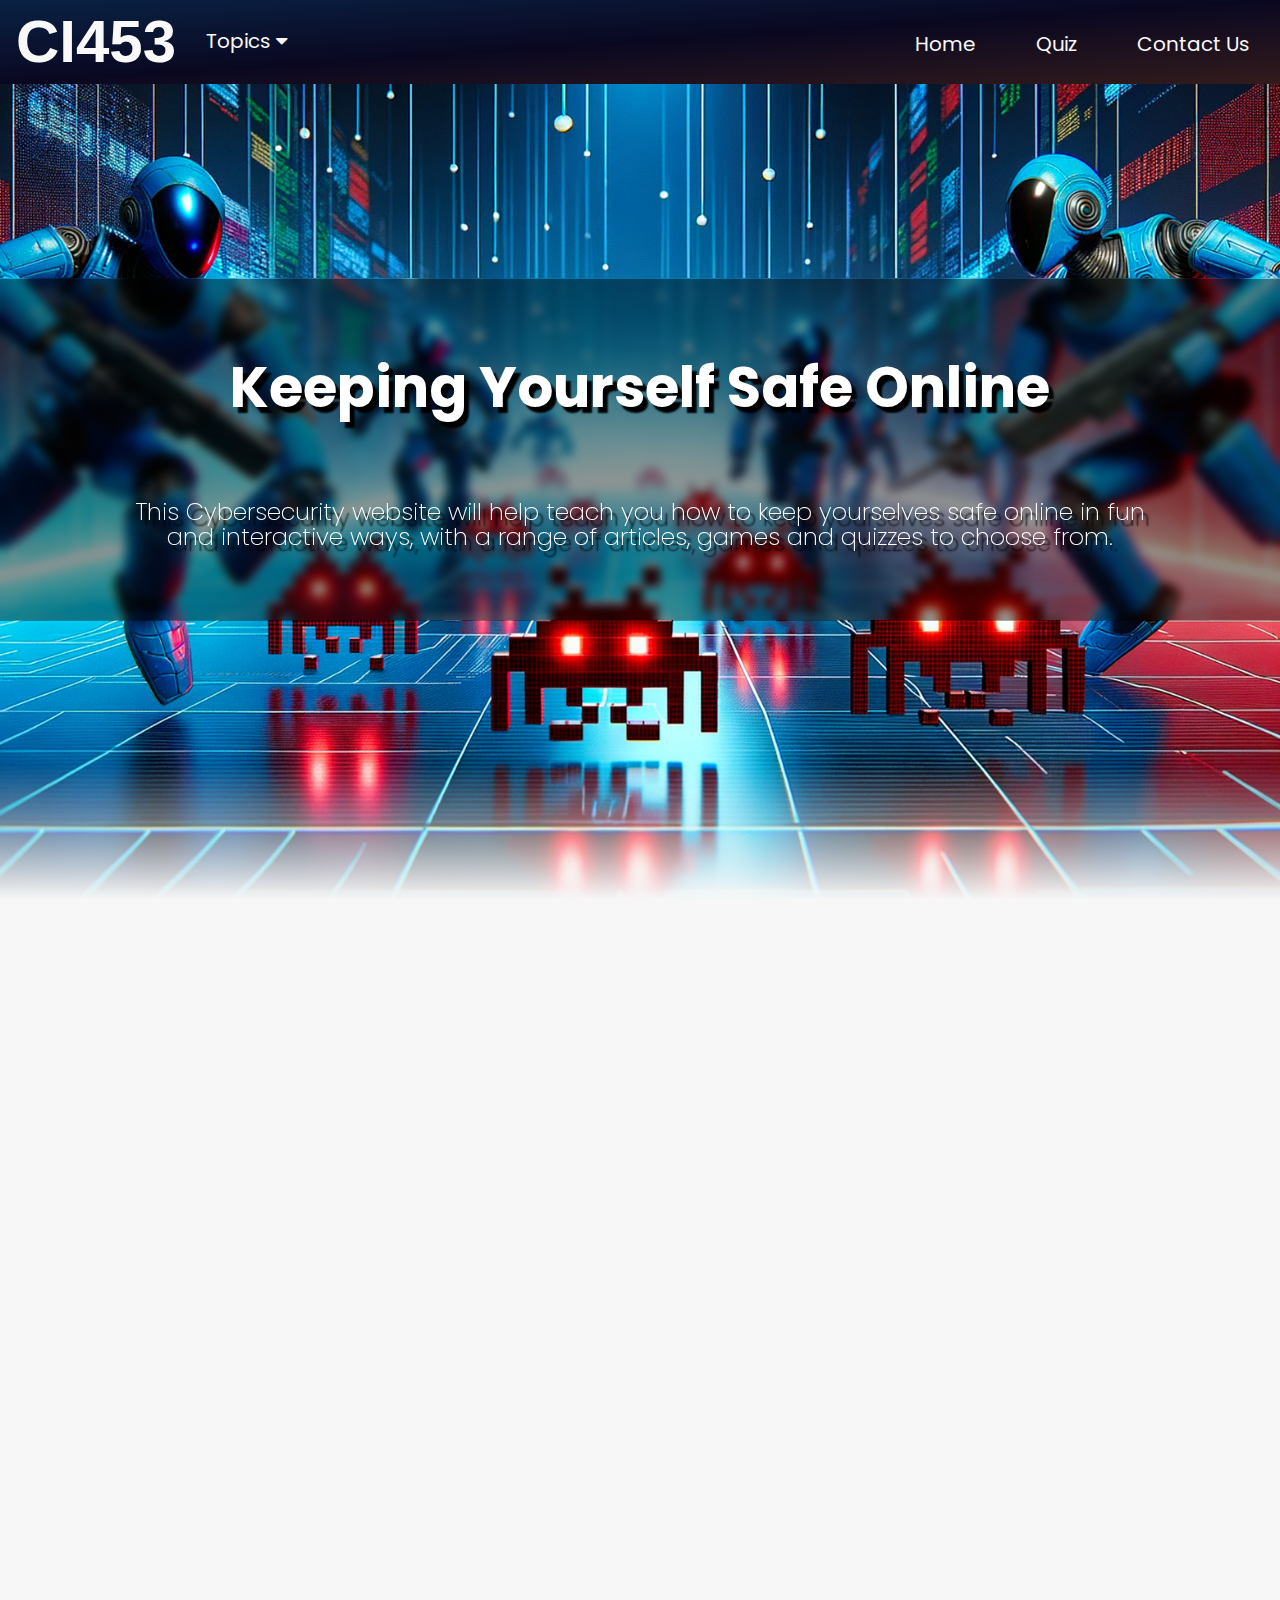
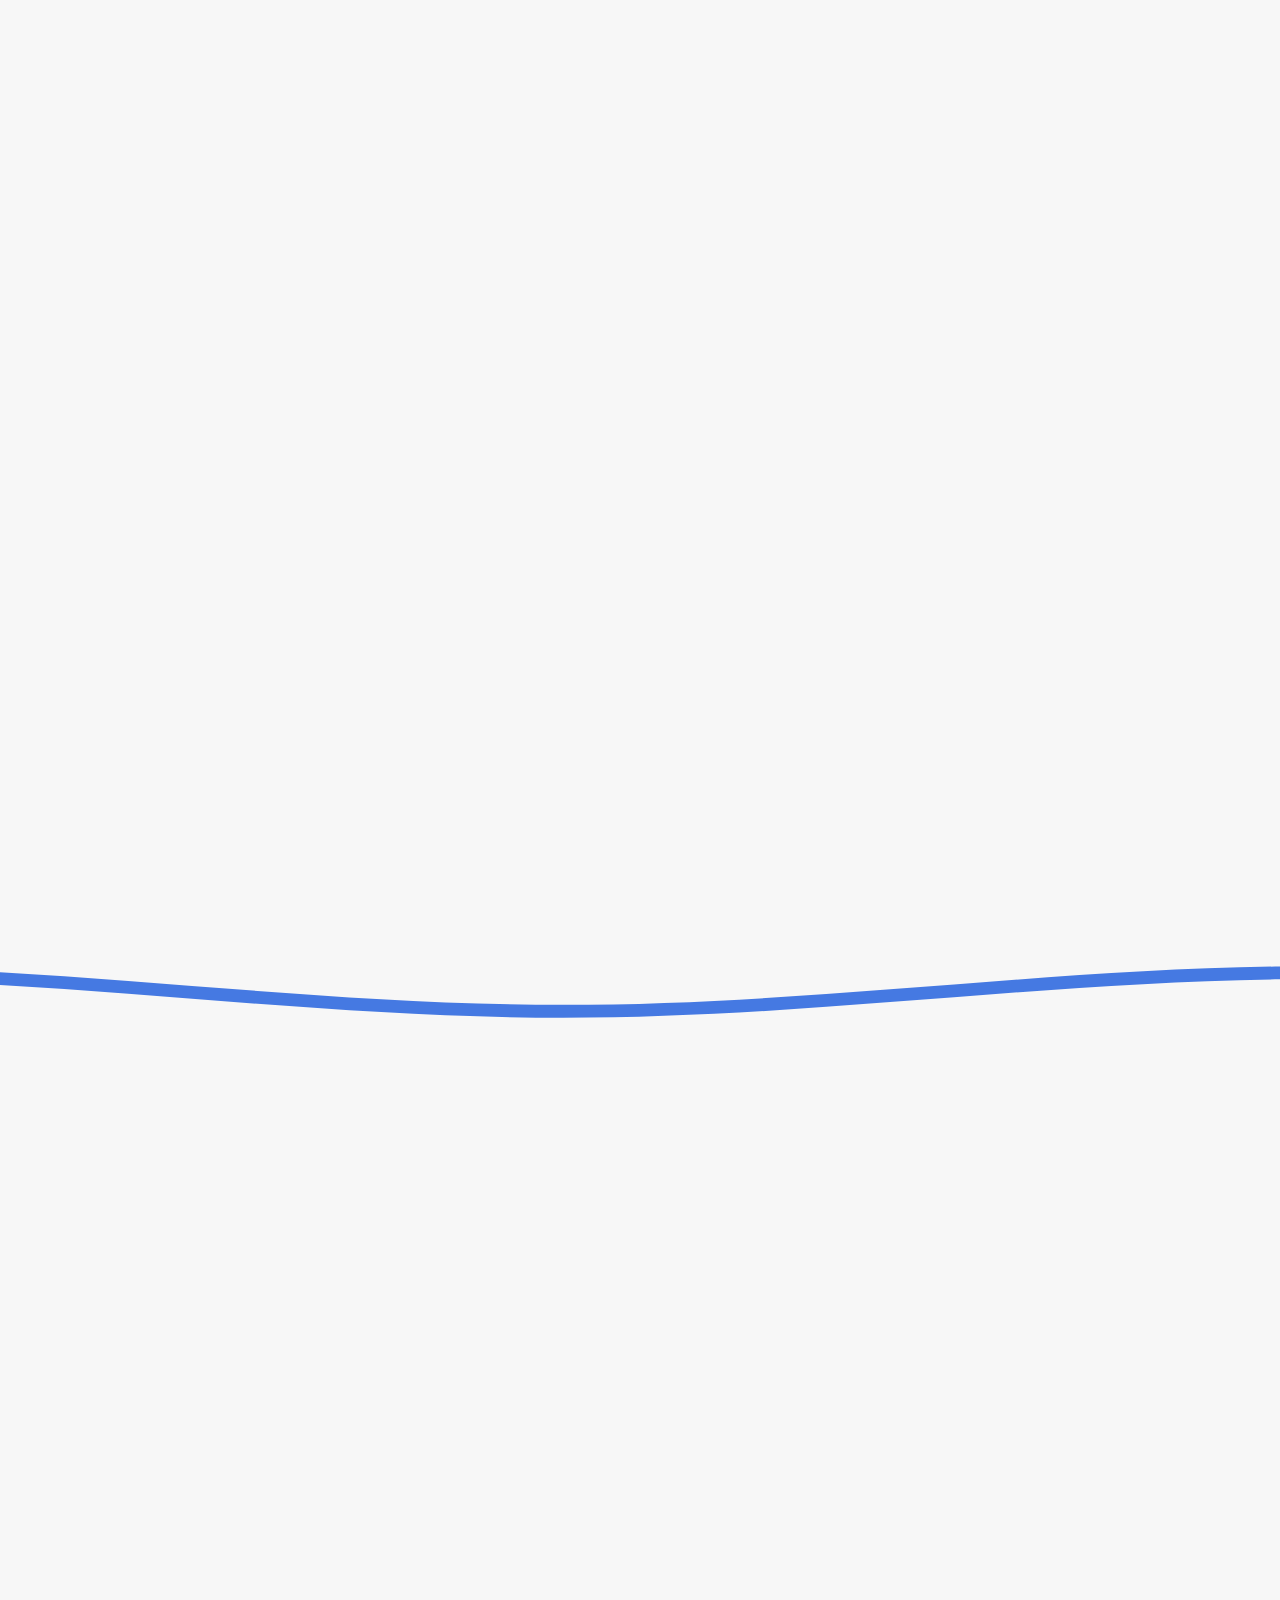
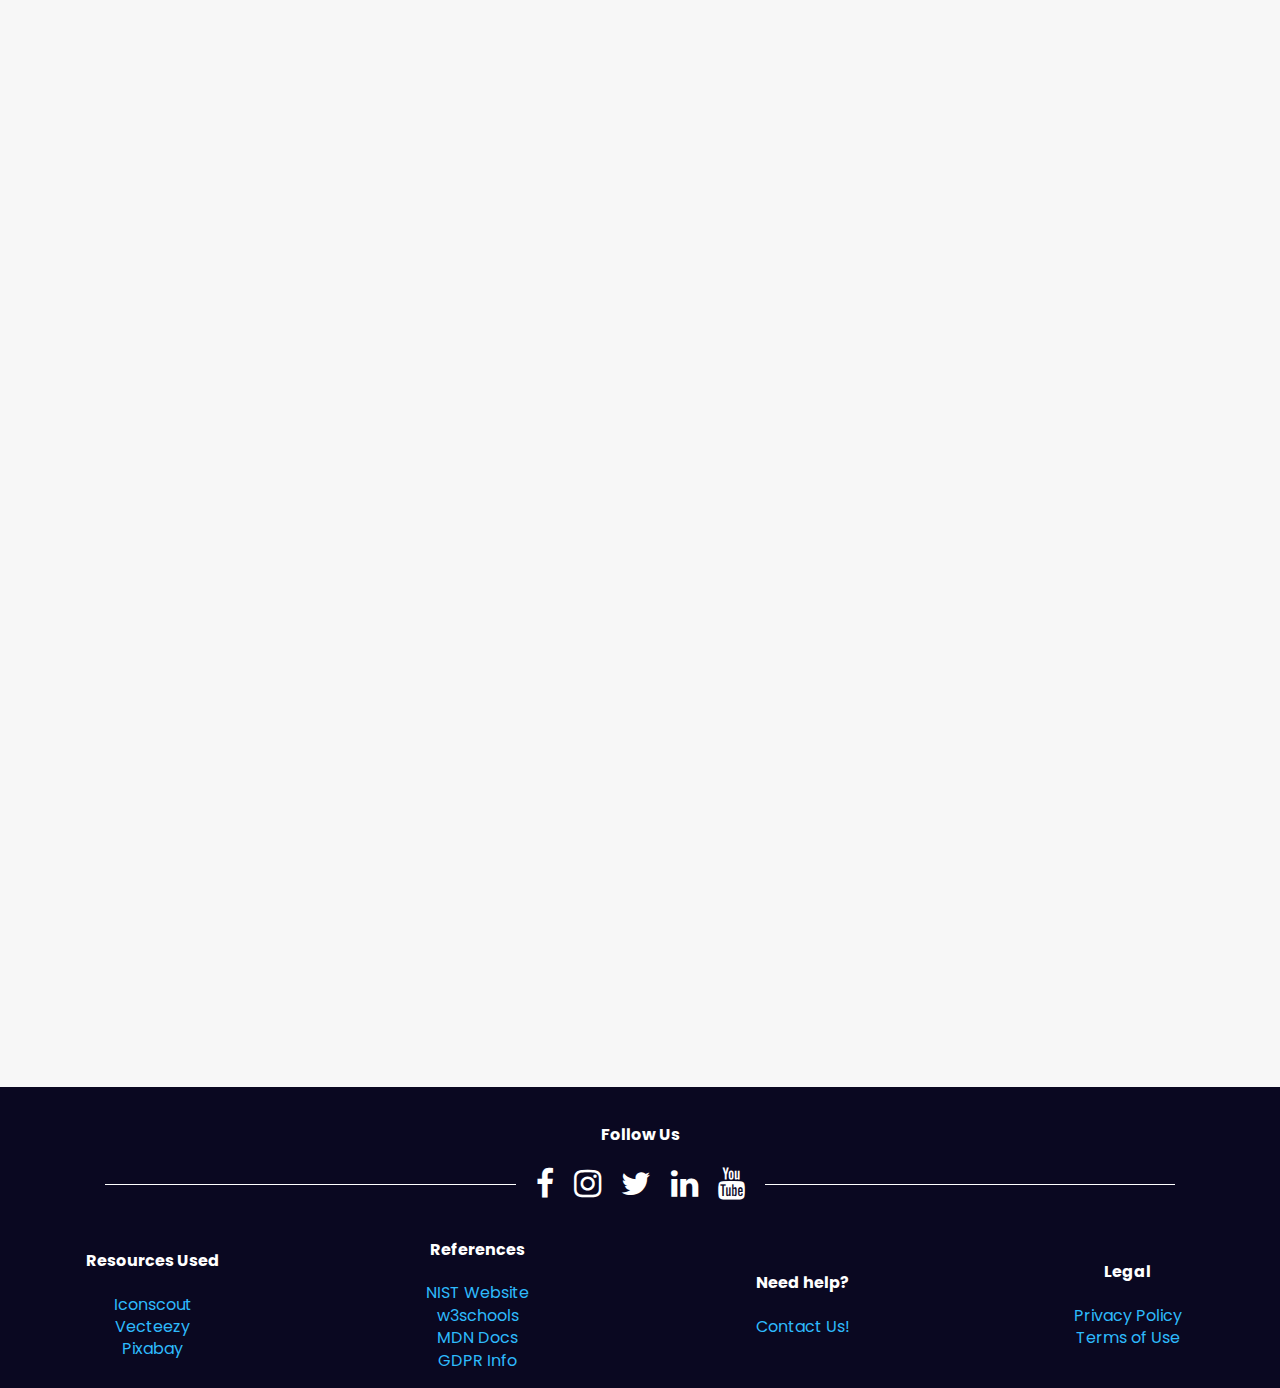
<file: index.html>
<!DOCTYPE html>

<!-- no-js class gets removed if the user has Javascript enabled (just in case the examiner disables it.) -->
<html lang="en" class="no-js">

<head>
    <meta charset="UTF-8">
    <meta http-equiv="X-UA-Compatible" content="IE=edge">
    <meta name="viewport" content="width=device-width, initial-scale=1.0">

    <title>Cybersecurity Website</title>

    <link type="image/png" sizes="32x32" rel="icon" href="img/icons/favicon.ico">
    <link type="image/png" sizes="96x96" rel="icon" href="img/icons/favicon.ico">
    <link type="image/png" sizes="16x16" rel="icon" href="img/icons/favicon.ico">

    <link rel="stylesheet" href="css/normalise.css">
    <link rel="stylesheet" href="css/styles.css">
    <link rel="stylesheet" href="css/navbar.css">
    <link rel="stylesheet" href="css/wave.css">
    <link rel="stylesheet" href="css/footer.css">

    <link rel="stylesheet" href="https://cdnjs.cloudflare.com/ajax/libs/font-awesome/4.7.0/css/font-awesome.min.css">
    <link rel="preconnect" href="https://fonts.googleapis.com">
    <link rel="preconnect" href="https://fonts.gstatic.com" crossorigin>
    <link href="https://fonts.googleapis.com/css2?family=Poppins:wght@100;200;300;400;600;700&display=swap"
        rel="stylesheet">

    <script defer src="scripts/navbar-scroll.js"></script>
    <script defer src="scripts/scroll.js"></script>

</head>

<!-- Navbar -->


<body>

    <div id="wrapper">
        <a id="top"></a>

        <header class="header" id="nav">

            <!-- Logo -->
            <h1 class="logo">CI453</h1>

            <!-- Hamburger icon -->
            <input class="side-menu" type="checkbox" id="side-menu">
            <label class="hamb" for="side-menu"><span class="hamb-line"></span></label>

            <!-- Menu -->

            <div class="dropdown">
                <button class="dropbtn">Topics
                    <i class="fa fa-caret-down"></i>
                </button>
                <div class="dropdown-content">
                    <a href="page/topics/backups.html">Backups</a>
                    <a href="page/topics/social-media-awareness.html">Social Media Awareness</a>
                    <a href="page/topics/linkability.html">Linkability</a>
                    <a href="page/topics/physical-security.html">Physical Security</a>
                    <a href="page/topics/social-engineering.html">Social Engineering</a>
                    <a href="page/topics/legal.html">The Legal Side of Cybersecurity</a>
                </div>
            </div>

            <nav class="nav">
                <div class="menu">
                    <a href="index.html">Home</a>
                    <a href="page/quiz.html">Quiz</a>
                    <a href="page/contact.html">Contact Us</a>
                    <div class="menu hidden-menu">
                        <h2>Topics</h2>
                        <a href="page/topics/backups.html">Backups</a>
                        <a href="page/topics/social-media-awareness.html">Social Media Awareness</a>
                        <a href="page/topics/linkability.html">Linkability</a>
                        <a href="page/topics/physical-security.html">Physical Security</a>
                        <a href="page/topics/social-engineering.html">Social Engineering</a>
                        <a href="page/topics/legal.html">The Legal Side of Cybersecurity</a>
                    </div>
                </div>
            </nav>
        </header>


        <div class="bigImage">
            <section class="welcome">

                <div class="welcome-cta">

                    <h1>Keeping Yourself Safe Online</h1>

                    <p>This Cybersecurity website will help teach you how to keep yourselves safe online in fun and
                        interactive ways, with a range of articles, games and quizzes to choose from.</p>
                </div>

            </section>
        </div>

        <main id="contentWrap">

            <section class="content-seperator hidden reveal-anim">
                <h2 id="safety-header">How to keep yourself safe online</h2>
                <p id="pw-tips">Below are some vital tips on password security</p>
            </section>

            <section class="flex-container-cards">

                <div class="card hidden reveal-anim">
                    <img src="img/cards/password.svg" alt="card image">


                    <div class="cardContent">
                        <h4><b>Passwords</b></h4>
                        <p>Ensure you create strong passwords wherever possible, and try not to re-use them.</p>
                    </div>
                </div>

                <div class="card hidden reveal-anim">
                    <img src="img/cards/software.svg" alt="card image">
                    <div class="cardContent">
                        <h4><b>Software Updates</b></h4>
                        <p>Keep your software fully up-to-date as they may contain vital updates to help protect your
                            devices</p>
                    </div>
                </div>

                <div class="card hidden reveal-anim">
                    <img src="img/cards/passwords.svg" alt="card image">
                    <div class="cardContent">
                        <h4><b>Multi-factor Authentication</b></h4>
                        <p>Wherever possible, try to set up multiple forms of Authentication in order to log in to a
                            website.</p>
                    </div>
                </div>

                <div class="card hidden reveal-anim">
                    <img src="img/cards/password-manager.svg" alt="card image">
                    <div class="cardContent">
                        <h4><b>Password Managers</b></h4>
                        <p>A password manager can help you create strong passwords and remember them.</p>
                    </div>
                </div>

                <div class="card hidden reveal-anim">
                    <img src="img/cards/backups.svg" alt="card image">
                    <div class="cardContent">
                        <h4><b>Backups</b></h4>
                        <p>Protect your sensitive data, such as photos, videos and files by backing them up to external
                            equipment or cloud services.</p>
                    </div>
                </div>

                <div class="card hidden reveal-anim">
                    <img src="img/cards/strong-password.svg" alt="card image">
                    <div class="cardContent">
                        <h4><b>Three random words</b></h4>
                        <p>Use three random words to create a password that's difficult to crack.</p>
                    </div>
                </div>

            </section>

            <section class="mission-row hidden reveal-anim">

                <div class="mission-image">
                    <img src="img/cyber-8431990_1920.png" alt="">
                </div>

                <div class="mission-content">
                    <h2>Our Mission</h2>
                    <p>Our mission is to educate young students on the dangers of the internet and measures which can be
                        taken to help protect themselves.</p>
                </div>

            </section>

            <section class="row-seperator" id="wavey-seperator">
                <svg class="wave-animation" xmlns="http://www.w3.org/2000/svg"
                    xmlns:xlink="http://www.w3.org/1999/xlink" viewBox="0 24 150 28 " preserveAspectRatio="none">
                    <defs>
                        <path id="gentle-wave" d="M-160 44c30 0 
                    58-18 88-18s
                    58 18 88 18 
                    58-18 88-18 
                    58 18 88 18
                    v44h-352z" />
                    </defs>
                    <g class="parallax1">
                        <use xlink:href="#gentle-wave" x="50" y="3" fill="#e32001" />
                    </g>
                    <g class="parallax2">
                        <use xlink:href="#gentle-wave" x="50" y="0" fill="#4579e2" />
                    </g>
                    <g class="parallax3">
                        <use xlink:href="#gentle-wave" x="50" y="9" fill="#3461c1" />
                    </g>
                    <g class="parallax4">
                        <use xlink:href="#gentle-wave" x="50" y="6" fill="#f7f7f7" />
                    </g>
                </svg>
            </section>

            <section class="content-seperator hidden reveal-anim">
                <h2 id="content-header">Educational Content</h2>
                <p id="content-para">Here you can find the websites educational content. If you'd like to quiz yourself
                    after reading it, feel free to navigate to the "quiz" section of the website!</p>
            </section>

            <section class="flex-container-cards">

                <div class="card hidden reveal-anim">
                    <img src="img/cards/backups-content.svg" alt="card image">
                    <div class="cardContent">
                        <h4><b>Storing Backups</b></h4>
                        <p><a href="page/topics/backups.html">Learn here</a> about how storing backups is a vital part
                            of keeping your data safe and secure.</p>
                    </div>
                </div>

                <div class="card hidden reveal-anim">
                    <img src="img/cards/social-media.svg" alt="card image">
                    <div class="cardContent">
                        <h4><b>Social Media Awareness</b></h4>
                        <p><a href="page/topics/social-media-awareness.html">Learn here</a> about how important it is to
                            be aware of what you see,
                            post and interactive with on
                            Social Media, and vital methods which can keep you safe.</p>
                    </div>
                </div>

                <div class="card hidden reveal-anim">
                    <img src="img/cards/linkabilty.svg" alt="card image">
                    <div class="cardContent">
                        <h4><b>Linkability</b></h4>
                        <p><strong>NIST</strong> defines "linkability" as "Information about or related to an individual
                            for which there is a possibility of logical association with other information about the
                            individual." <a href="page/topics/linkability.html">Learn the steps</a> you can take to help
                            prevent this.</p>
                    </div>
                </div>

                <div class="card hidden reveal-anim">
                    <img src="img/cards/firewall.svg" alt="card image">
                    <div class="cardContent">
                        <h4><b>Physical Security</b></h4>
                        <p>Physical security focuses on keeping facilities, people, and assets safe from real-world
                            threats. <a href="page/topics/physical-security.html">Learn here</a> how you can keep your
                            school and personal
                            devices safe.</p>
                    </div>
                </div>

                <div class="card hidden reveal-anim">
                    <img src="img/cards/social-engineering-temp.svg" alt="card image">
                    <div class="cardContent">
                        <h4><b>Social Engineering</b></h4>
                        <p>Social Engineering is the psychological manipulation of people, typically with the goal of
                            getting them to perform actions or reveal confidential information. <a
                                href="page/topics/social-engineering.html">Learn here</a> how you can
                            keep yourself safe from anyone who could be impersonating a teacher, parent or other
                            authority figure.</p>
                    </div>
                </div>

                <div class="card hidden reveal-anim">
                    <img src="img/cards/cyber-law.svg" alt="card image">
                    <div class="cardContent">
                        <h4><b>Legal</b></h4>
                        <p><a href="page/topics/legal.html">Click here </a>to learn about what GDPR is and why it is so
                            important.</p>
                    </div>
                </div>

            </section>
        </main>
    </div>

    <!-- Footer -->
    <footer id="website-footer">

        <div class="footer-socials">
            <h4>Follow Us</h4>
            <ul style="list-style-type:none;">
                <li><a href="https://www.facebook.com/" class="social-links facebook" target="_blank" rel="noopener"><i
                            class="fa fa-facebook"></i></a></li>
                <li><a href="https://www.instagram.com/" class="social-links instagram" target="_blank" rel="noopener"><i
                            class="fa fa-instagram"></i></a></li>
                <li><a href="https://www.twitter.com/" class="social-links twitter" target="_blank" rel="noopener"><i
                            class="fa fa-twitter"></i></a></li>
                <li><a href="https://www.linkedin.com/" class="social-links linkedin" target="_blank" rel="noopener"><i
                            class="fa fa-linkedin"></i></a></li>
                <li><a href="https://www.youtube.com/" class="social-links youtube" target="_blank" rel="noopener"><i
                            class="fa fa-youtube"></i></a></li>
            </ul>
        </div>

        <div class="footer-wrapper">

            <div class="footer-content">
                <h4>Resources Used</h4>
                <ul style="list-style-type:none;">
                    <li><a href="https://iconscout.com/" class="credit-links" target="_blank" rel="noopener">Iconscout</a></li>
                    <li><a href="https://www.vecteezy.com/" class="credit-links" target="_blank" rel="noopener">Vecteezy</a></li>
                    <li><a href="https://pixabay.com/" class="credit-links" target="_blank" rel="noopener">Pixabay</a></li>
                </ul>
            </div>

            <div class="footer-content">
                <h4>References</h4>
                <ul style="list-style-type:none;">
                    <li><a href="https://www.nist.gov/" class="credit-links" target="_blank" rel="noopener">NIST Website</a></li>
                    <li><a href="https://www.w3schools.com/" class="credit-links" target="_blank" rel="noopener">w3schools</a></li>
                    <li><a href="https://developer.mozilla.org/en-US/" class="credit-links" target="_blank" rel="noopener">MDN Docs</a>
                    </li>
                    <li><a href="https://gdpr-info.eu/" class="credit-links" target="_blank" rel="noopener">GDPR Info</a></li>
                </ul>
            </div>

            <div class="footer-content">
                <h4>Need help?</h4>
                <ul style="list-style-type:none;">
                    <li><a href="page/contact.html" class="credit-links">Contact Us!</a></li>
                </ul>
            </div>

            <div class="footer-content">
                <h4>Legal</h4>
                <ul style="list-style-type:none;">
                    <li><a href="#" class="credit-links"
                            onclick="alert('This Privacy Policy is here for demonstrative purposes.'); return false;">Privacy
                            Policy</a></li>
                    <li><a href="#" class="credit-links"
                            onclick="alert('These Terms of Use are here for demonstrative purposes.'); return false;">Terms
                            of Use</a></li>
                </ul>
            </div>
    </footer>
</body>

</html>
</file>
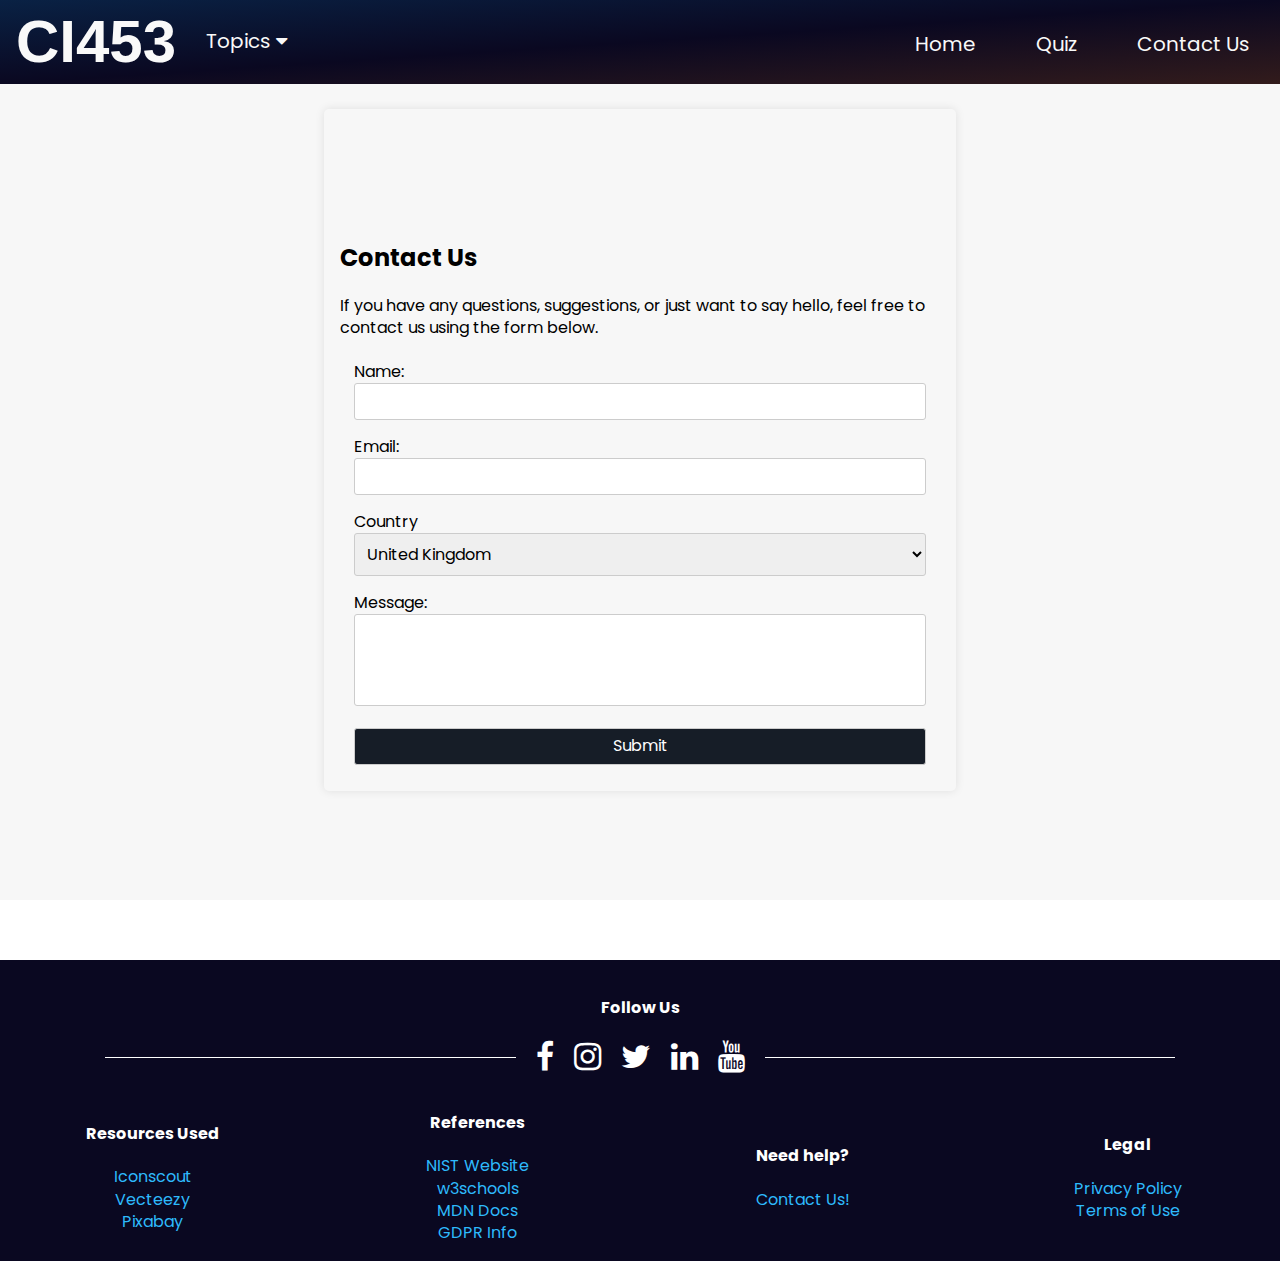
<file: page/contact.html>
<!DOCTYPE html>
<html lang="en">

<head>
    <meta charset="utf-8">
    <meta http-equiv="X-UA-Compatible" content="IE=edge">
    <meta name="viewport" content="width=device-width, initial-scale=1">

    <title>Contact Us!</title>

    <link type="image/png" sizes="32x32" rel="icon" href="../img/icons/favicon.ico">
    <link type="image/png" sizes="96x96" rel="icon" href="../img/icons/favicon.ico">
    <link type="image/png" sizes="16x16" rel="icon" href="../img/icons/favicon.ico">

    <link rel="stylesheet" href="../css/normalise.css">
    <link rel="stylesheet" href="../css/contact.css">
    <link rel="stylesheet" href="../css/navbar.css">
    <link rel="stylesheet" href="../css/footer.css">

    <link rel="stylesheet" href="https://cdnjs.cloudflare.com/ajax/libs/font-awesome/4.7.0/css/font-awesome.min.css">
    <link rel="preconnect" href="https://fonts.googleapis.com">
    <link rel="preconnect" href="https://fonts.gstatic.com" crossorigin>
    <link href="https://fonts.googleapis.com/css2?family=Poppins:wght@100;200;300;400;600;700&display=swap"
        rel="stylesheet">

    <script defer src="../scripts/navbar-scroll.js"></script>
</head>

<body>
    <div id="wrapper">

        <header class="header" id="nav">

            <!-- Logo -->
            <h1 class="logo">CI453</h1>

            <!-- Hamburger icon -->
            <input class="side-menu" type="checkbox" id="side-menu">
            <label class="hamb" for="side-menu"><span class="hamb-line"></span></label>

            <!-- Menu -->

            <div class="dropdown">
                <button class="dropbtn">Topics
                    <i class="fa fa-caret-down"></i>
                </button>
                <div class="dropdown-content">
                    <a href="topics/backups.html">Backups</a>
                    <a href="topics/social-media-awareness.html">Social Media Awareness</a>
                    <a href="topics/linkability.html">Linkability</a>
                    <a href="topics/physical-security.html">Physical Security</a>
                    <a href="topics/social-engineering.html">Social Engineering</a>
                    <a href="topics/legal.html">Legal & Ethics</a>
                </div>
            </div>

            <nav class="nav">
                <div class="menu">
                    <a href="../index.html">Home</a>
                    <a href="quiz.html">Quiz</a>
                    <a href="contact.html">Contact Us</a>
                    <div class="menu hidden-menu">
                        <h2>Topics</h2>
                        <a href="topics/backups.html">Backups</a>
                        <a href="topics/social-media-awareness.html">Social Media Awareness</a>
                        <a href="topics/linkability.html">Linkability</a>
                        <a href="topics/physical-security.html">Physical Security</a>
                        <a href="topics/social-engineering.html">Social Engineering</a>
                        <a href="topics/legal.html">Legal & Ethics</a>
                    </div>
                </div>
            </nav>
        </header>

        <main class="container">
            <section>
                <h2>Contact Us</h2>
                <p>If you have any questions, suggestions, or just want to say hello, feel free to contact us using the
                    form below.</p>
            </section>

            <form method="post" action="" aria-labelledby="form-heading">
                <fieldset>
                    <legend id="form-heading" class="visually-hidden">Contact Form</legend>

                    <label for="name">Name:</label>
                    <input type="text" id="name" name="name" required aria-required="true">

                    <label for="email">Email:</label>
                    <input type="email" id="email" name="email" required aria-required="true">

                    <label for="country">Country</label>
                    <select id="country" name="country">
                        <option value="australia">United Kingdom</option>
                        <option value="canada">Australia</option>
                        <option value="usa">Canada</option>
                        <option value="usa">USA</option>
                    </select>

                    <label for="message">Message:</label>
                    <textarea id="message" name="message" rows="4" required aria-required="true"></textarea>

                    <input type="submit" value="Submit" aria-label="Submit Form">
                </fieldset>
            </form>
        </main>
    </div>

    <footer id="website-footer">

        <div class="footer-socials">
            <h4>Follow Us</h4>
            <ul style="list-style-type:none;">
                <li><a href="https://www.facebook.com/" class="social-links facebook" target="_blank"><i
                            class="fa fa-facebook"></i></a></li>
                <li><a href="https://www.instagram.com/" class="social-links instagram" target="_blank"><i
                            class="fa fa-instagram"></i></a></li>
                <li><a href="https://www.twitter.com/" class="social-links twitter" target="_blank"><i
                            class="fa fa-twitter"></i></a></li>
                <li><a href="https://www.linkedin.com/" class="social-links linkedin" target="_blank"><i
                            class="fa fa-linkedin"></i></a></li>
                <li><a href="https://www.youtube.com/" class="social-links youtube" target="_blank"><i
                            class="fa fa-youtube"></i></a></li>
            </ul>
        </div>

        <div class="footer-wrapper">

            <div class="footer-content">
                <h4>Resources Used</h4>
                <ul style="list-style-type:none;">
                    <li><a href="https://iconscout.com/" class="credit-links" target="_blank">Iconscout</a></li>
                    <li><a href="https://www.vecteezy.com/" class="credit-links" target="_blank">Vecteezy</a></li>
                    <li><a href="https://pixabay.com/" class="credit-links" target="_blank">Pixabay</a></li>
                </ul>
            </div>

            <div class="footer-content">
                <h4>References</h4>
                <ul style="list-style-type:none;">
                    <li><a href="https://www.nist.gov/" class="credit-links" target="_blank">NIST Website</a></li>
                    <li><a href="https://www.w3schools.com/" class="credit-links" target="_blank">w3schools</a></li>
                    <li><a href="https://developer.mozilla.org/en-US/" class="credit-links" target="_blank">MDN
                            Docs</a>
                    </li>
                    <li><a href="https://gdpr-info.eu/" class="credit-links" target="_blank">GDPR Info</a></li>
                </ul>
            </div>

            <div class="footer-content">
                <h4>Need help?</h4>
                <ul style="list-style-type:none;">
                    <li><a href="page/contact.html" class="credit-links">Contact Us!</a></li>
                </ul>
            </div>

            <div class="footer-content">
                <h4>Legal</h4>
                <ul style="list-style-type:none;">
                    <li><a href="#" class="credit-links"
                            onclick="alert('This Privacy Policy is here for demonstrative purposes.'); return false;">Privacy
                            Policy</a></li>
                    <li><a href="#" class="credit-links"
                            onclick="alert('These Terms of Use are here for demonstrative purposes.'); return false;">Terms
                            of Use</a></li>
                </ul>
            </div>
    </footer>
</body>

</html>
</file>
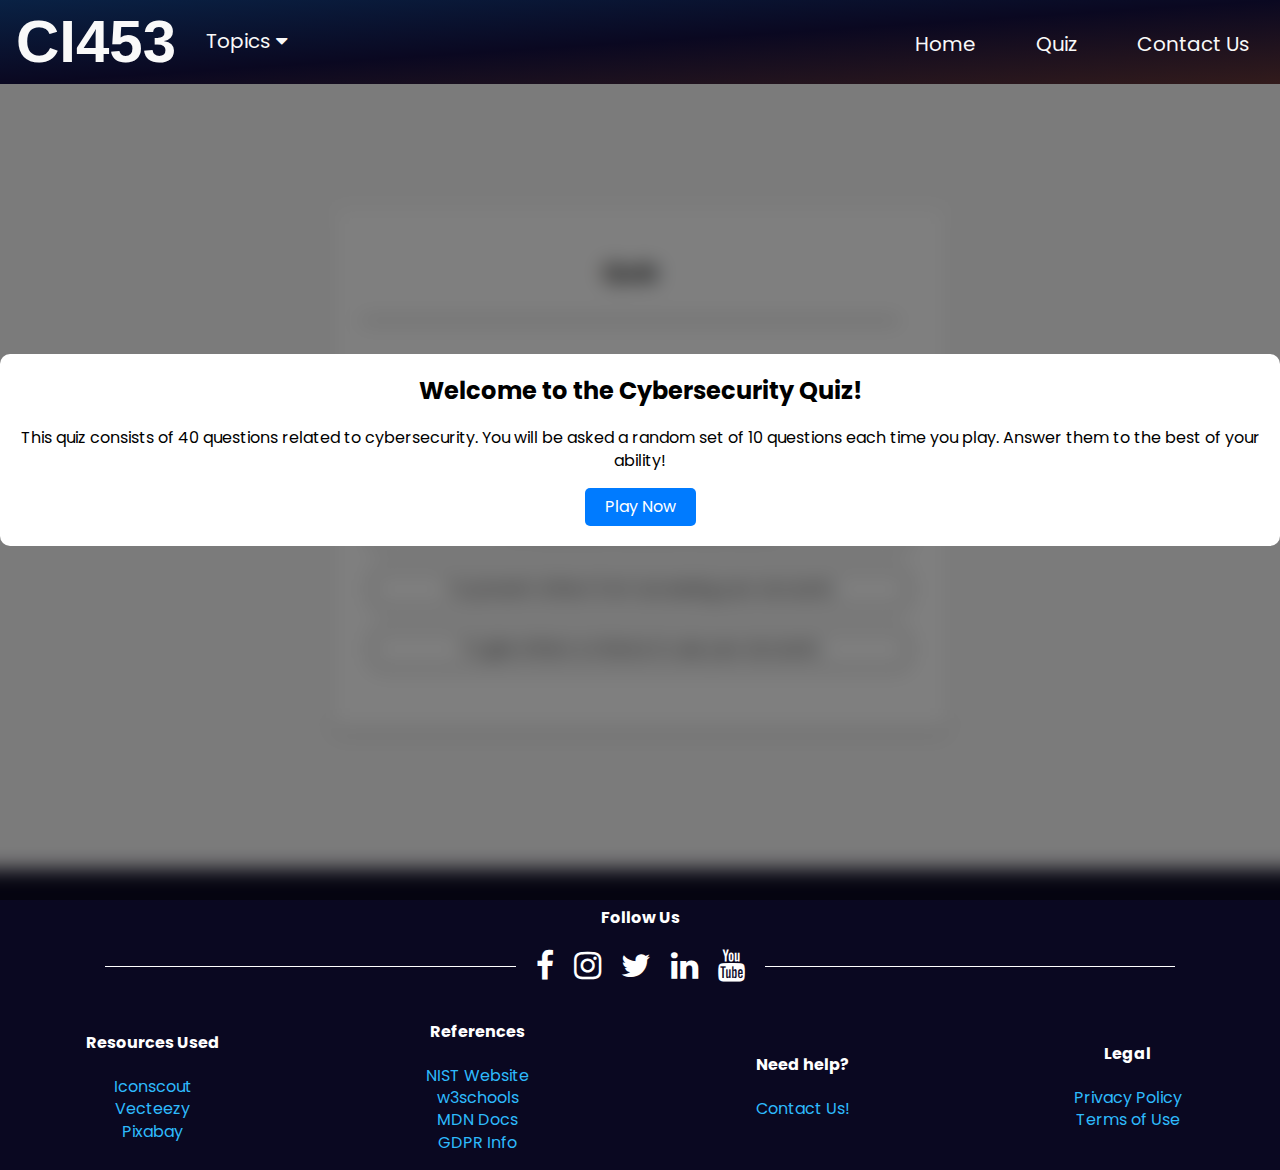
<file: page/quiz.html>
<!DOCTYPE html>
<html lang="en">

<head>
    <meta charset="utf-8">
    <meta http-equiv="X-UA-Compatible" content="IE=edge">
    <meta name="viewport" content="width=device-width, initial-scale=1">

    <title>Quiz</title>

    <link type="image/png" sizes="32x32" rel="icon" href="../img/icons/favicon.ico">
    <link type="image/png" sizes="96x96" rel="icon" href="../img/icons/favicon.ico">
    <link type="image/png" sizes="16x16" rel="icon" href="../img/icons/favicon.ico">

    <link rel="stylesheet" href="../css/normalise.css">
    <link rel="stylesheet" href="../css/quiz.css">
    <link rel="stylesheet" href="../css/navbar.css">
    <link rel="stylesheet" href="../css/footer.css">


    <link rel="stylesheet" href="https://cdnjs.cloudflare.com/ajax/libs/font-awesome/4.7.0/css/font-awesome.min.css">
    <link rel="preconnect" href="https://fonts.googleapis.com">
    <link rel="preconnect" href="https://fonts.gstatic.com" crossorigin>
    <link href="https://fonts.googleapis.com/css2?family=Poppins:wght@100;200;300;400;600;700&display=swap"
        rel="stylesheet">
</head>

<body>

    <a id="top"></a>

    <div id="wrapper">

        <header class="header" id="nav">

            <!-- Logo -->
            <h1 class="logo">CI453</h1>

            <!-- Hamburger icon -->
            <input class="side-menu" type="checkbox" id="side-menu">
            <label class="hamb" for="side-menu"><span class="hamb-line"></span></label>

            <!-- Menu -->

            <div class="dropdown">
                <button class="dropbtn">Topics
                    <i class="fa fa-caret-down"></i>
                </button>
                <div class="dropdown-content">
                    <a href="topics/backups.html">Backups</a>
                    <a href="topics/social-media-awareness.html">Social Media Awareness</a>
                    <a href="topics/linkability.html">Linkability</a>
                    <a href="topics/physical-security.html">Physical Security</a>
                    <a href="topics/social-engineering.html">Social Engineering</a>
                    <a href="topics/legal.html">Legal & Ethics</a>
                </div>
            </div>

            <nav class="nav">
                <div class="menu">
                    <a href="../index.html">Home</a>
                    <a href="quiz.html">Quiz</a>
                    <a href="contact.html">Contact Us</a>
                    <div class="menu hidden-menu">
                        <h2>Topics</h2>
                        <a href="topics/backups.html">Backups</a>
                        <a href="topics/social-media-awareness.html">Social Media Awareness</a>
                        <a href="topics/linkability.html">Linkability</a>
                        <a href="topics/physical-security.html">Physical Security</a>
                        <a href="topics/social-engineering.html">Social Engineering</a>
                        <a href="topics/legal.html">Legal & Ethics</a>
                    </div>
                </div>
            </nav>
        </header>

        <div id="start" class="start">
            <div id="popup" class="popup">
                <h2>Welcome to the Cybersecurity Quiz!</h2>
                <p>This quiz consists of 40 questions related to cybersecurity. You will be asked a random set of 10
                    questions each time you play. Answer them to the best of your ability!</p>
                <button id="play-now-btn">Play Now</button>
            </div>
        </div>

        <div id="overlay" class="overlay">
            <div id="popup" class="popup">
                <h2>Congratulations!</h2>
                <p>You've completed the quiz.</p>
                <p>Your final score is <span id="final-score"></span>.</p>
                <button id="close-popup">Close</button>
                <button id="play-again-btn">Play Again</button>
            </div>
        </div>

        <div id="contentWrap">

            <main class="quiz-container">
                <h1>Quiz</h1>
                <section class="quiz">
                    <h2 id="question">Question goes here</h2>
                    <div id="answer-buttons">
                        <button class="btn">Answer 1</button>
                        <button class="btn">Answer 2</button>
                        <button class="btn">Answer 3</button>
                        <button class="btn">Answer 4</button>
                    </div>
                    <button id="next-btn">Next Question</button>
                </section>

            </main>
        </div>
    </div>

    <footer id="website-footer">

        <div class="footer-socials">
            <h4>Follow Us</h4>
            <ul style="list-style-type:none;">
                <li><a href="https://www.facebook.com/" class="social-links facebook" target="_blank"><i
                            class="fa fa-facebook"></i></a></li>
                <li><a href="https://www.instagram.com/" class="social-links instagram" target="_blank"><i
                            class="fa fa-instagram"></i></a></li>
                <li><a href="https://www.twitter.com/" class="social-links twitter" target="_blank"><i
                            class="fa fa-twitter"></i></a></li>
                <li><a href="https://www.linkedin.com/" class="social-links linkedin" target="_blank"><i
                            class="fa fa-linkedin"></i></a></li>
                <li><a href="https://www.youtube.com/" class="social-links youtube" target="_blank"><i
                            class="fa fa-youtube"></i></a></li>
            </ul>
        </div>

        <div class="footer-wrapper">

            <div class="footer-content">
                <h4>Resources Used</h4>
                <ul style="list-style-type:none;">
                    <li><a href="https://iconscout.com/" class="credit-links" target="_blank">Iconscout</a></li>
                    <li><a href="https://www.vecteezy.com/" class="credit-links" target="_blank">Vecteezy</a></li>
                    <li><a href="https://pixabay.com/" class="credit-links" target="_blank">Pixabay</a></li>
                </ul>
            </div>

            <div class="footer-content">
                <h4>References</h4>
                <ul style="list-style-type:none;">
                    <li><a href="https://www.nist.gov/" class="credit-links" target="_blank">NIST Website</a></li>
                    <li><a href="https://www.w3schools.com/" class="credit-links" target="_blank">w3schools</a></li>
                    <li><a href="https://developer.mozilla.org/en-US/" class="credit-links" target="_blank">MDN Docs</a>
                    </li>
                    <li><a href="https://gdpr-info.eu/" class="credit-links" target="_blank">GDPR Info</a></li>
                </ul>
            </div>

            <div class="footer-content">
                <h4>Need help?</h4>
                <ul style="list-style-type:none;">
                    <li><a href="page/contact.html" class="credit-links">Contact Us!</a></li>
                </ul>
            </div>

            <div class="footer-content">
                <h4>Legal</h4>
                <ul style="list-style-type:none;">
                    <li><a href="#" class="credit-links"
                            onclick="alert('This Privacy Policy is here for demonstrative purposes.'); return false;">Privacy
                            Policy</a></li>
                    <li><a href="#" class="credit-links"
                            onclick="alert('These Terms of Use are here for demonstrative purposes.'); return false;">Terms
                            of Use</a></li>
                </ul>
            </div>
    </footer>
    <script src="../scripts/quiz.js"></script>
</body>

</html>
</file>
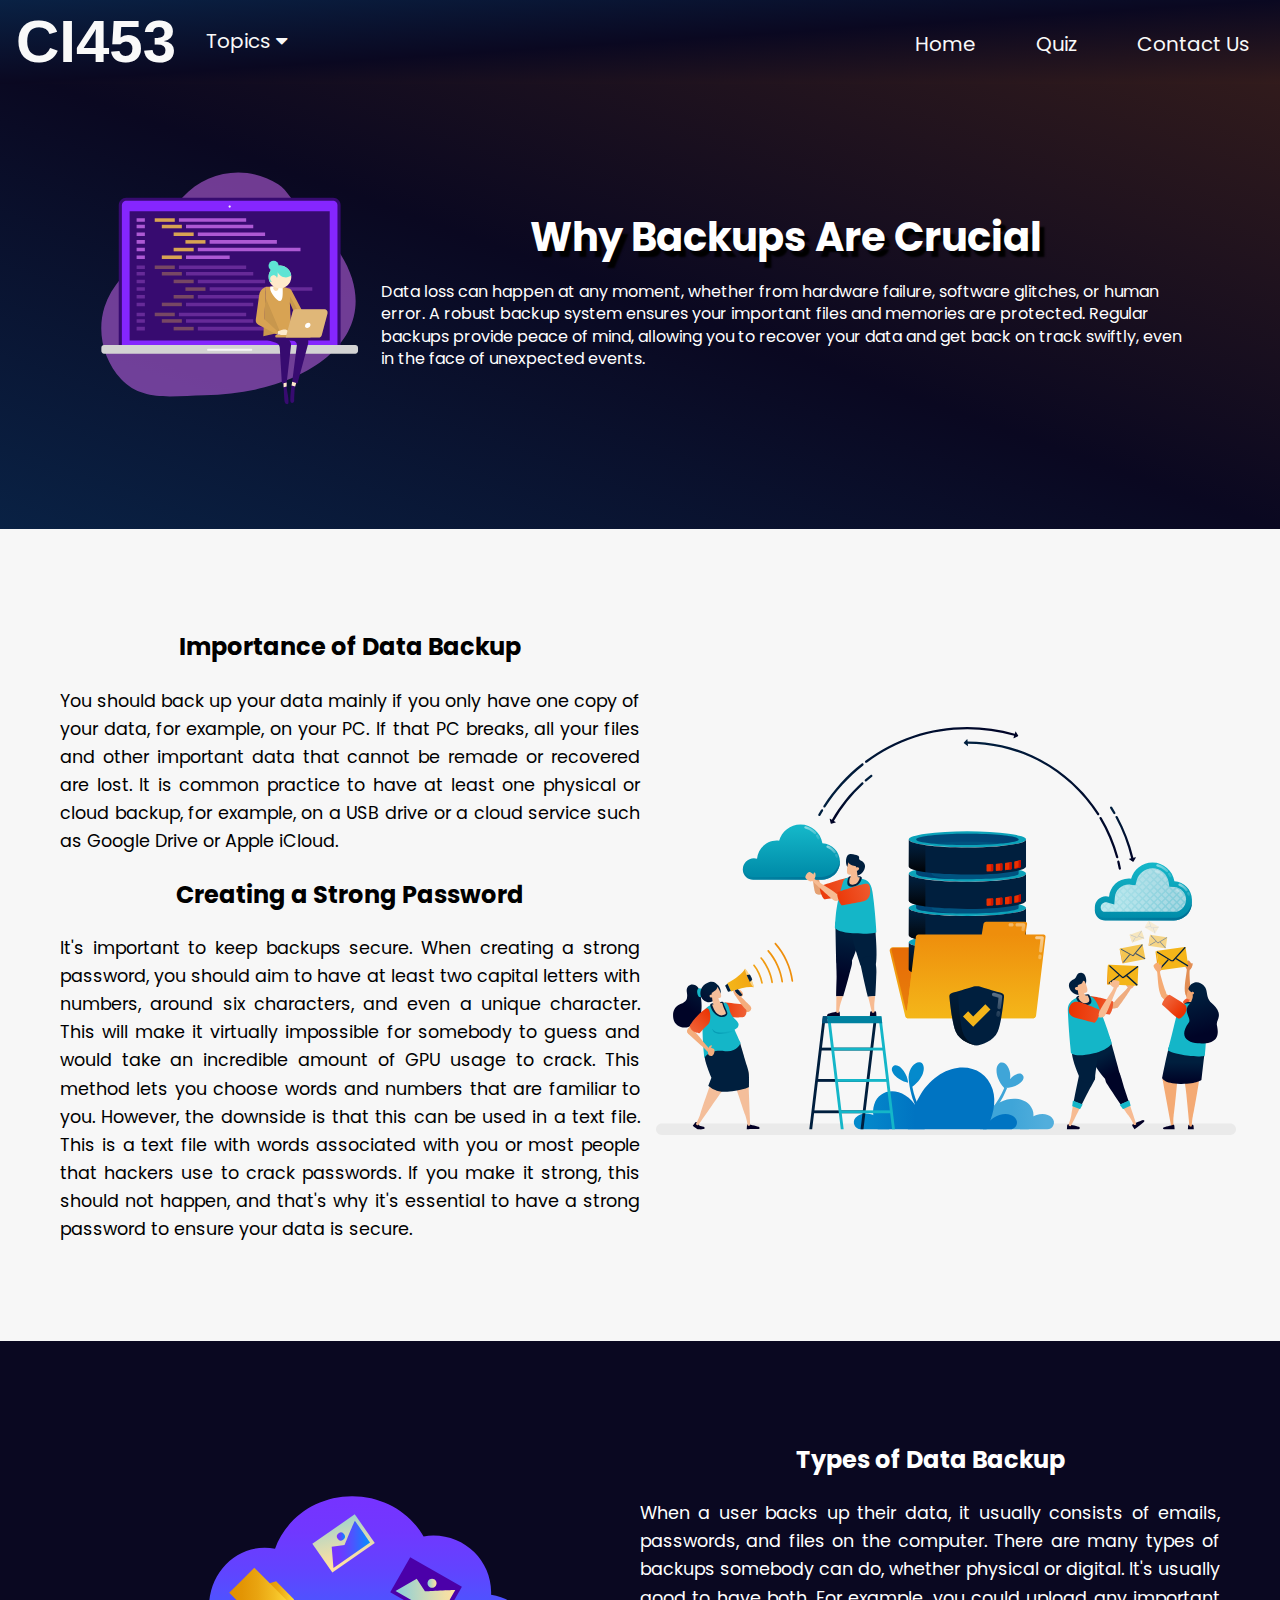
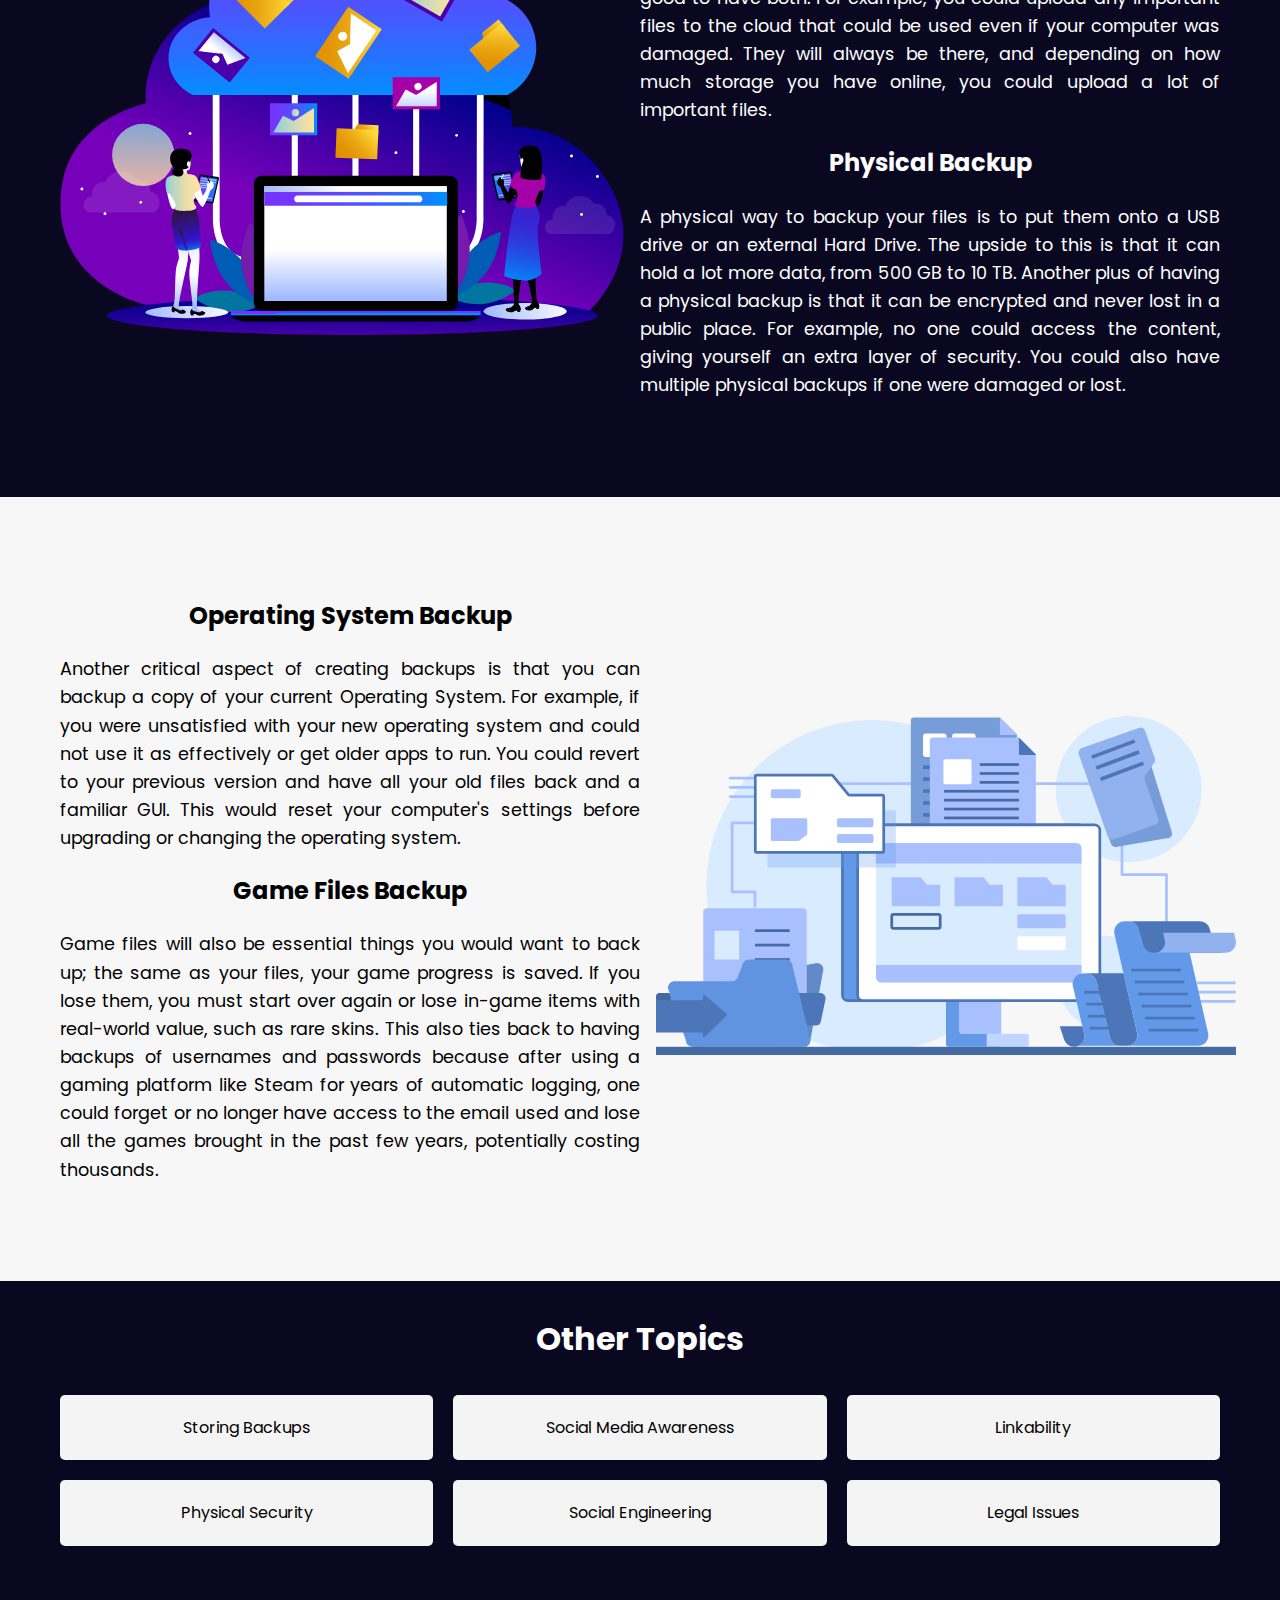
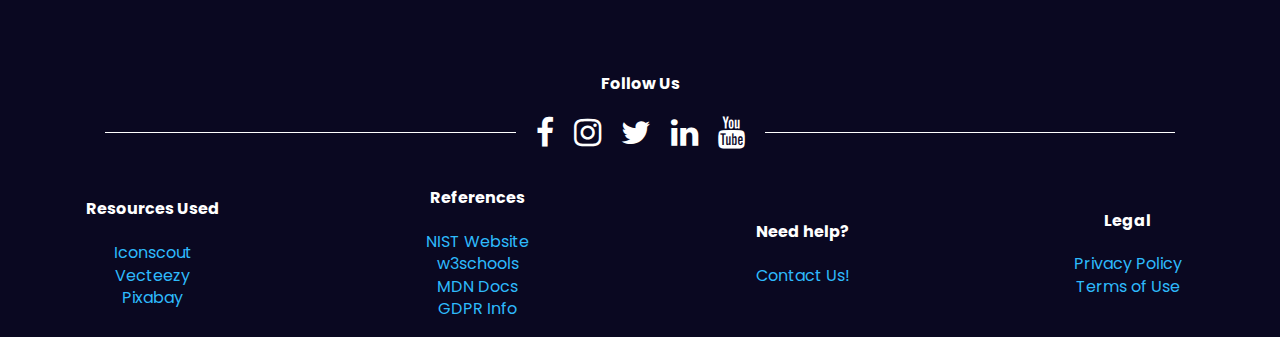
<file: page/topics/backups.html>
<!DOCTYPE html>
<html lang="en">

<head>
    <meta charset="utf-8">
    <meta http-equiv="X-UA-Compatible" content="IE=edge">
    <meta name="viewport" content="width=device-width, initial-scale=1">

    <title>Backups</title>

    <link type="image/png" sizes="32x32" rel="icon" href="../img/icons/favicon.ico">
    <link type="image/png" sizes="96x96" rel="icon" href="../img/icons/favicon.ico">
    <link type="image/png" sizes="16x16" rel="icon" href="../img/icons/favicon.ico">

    <link rel="stylesheet" href="../../css/normalise.css">
    <link rel="stylesheet" href="../../css/topic.css">
    <link rel="stylesheet" href="../../css/navbar.css">
    <link rel="stylesheet" href="../../css/footer.css">


    <link rel="stylesheet" href="https://cdnjs.cloudflare.com/ajax/libs/font-awesome/4.7.0/css/font-awesome.min.css">
    <link rel="preconnect" href="https://fonts.googleapis.com">
    <link rel="preconnect" href="https://fonts.gstatic.com" crossorigin>
    <link href="https://fonts.googleapis.com/css2?family=Poppins:wght@100;200;300;400;600;700&display=swap"
        rel="stylesheet">

    <script defer src="../../scripts/navbar-scroll.js"></script>

</head>

<body>

    <a id="top"></a>

    <div id="wrapper">
        <header class="header" id="nav">

            <!-- Logo -->
            <h1 class="logo">CI453</h1>

            <!-- Hamburger icon -->
            <input class="side-menu" type="checkbox" id="side-menu">
            <label class="hamb" for="side-menu"><span class="hamb-line"></span></label>

            <!-- Menu -->

            <div class="dropdown">
                <button class="dropbtn">Topics 
                    <i class="fa fa-caret-down"></i>
                </button>
                <div class="dropdown-content">
                    <a href="backups.html">Backups</a>
                    <a href="social-media-awareness.html">Social Media Awareness</a>
                    <a href="linkability.html">Linkability</a>
                    <a href="physical-security.html">Physical Security</a>
                    <a href="social-engineering.html">Social Engineering</a>
                    <a href="legal.html">Legal & Ethics</a>
                </div>
            </div>
            
            <nav class="nav">
                <div class="menu">
                    <a href="../../index.html">Home</a>
                    <a href="../quiz.html">Quiz</a>
                    <a href="../contact.html">Contact Us</a>
                    <div class="menu hidden-menu">
                        <h2>Topics</h2>
                        <a href="backups.html">Backups</a>
                        <a href="social-media-awareness.html">Social Media Awareness</a>
                        <a href="linkability.html">Linkability</a>
                        <a href="physical-security.html">Physical Security</a>
                        <a href="social-engineering.html">Social Engineering</a>
                        <a href="legal.html">Legal & Ethics</a>
                    </div>
                </div>
            </nav>
        </header>

        <section class="welcome">

            <div class="welcome-image">
                <img src="../../img/backups-topic/software-engineer.svg" alt="Generic Computer Science Image">
            </div>
            
            <div class="welcome-cta">
                <h2>Why Backups Are Crucial</h2>
                <p>Data loss can happen at any moment, whether from hardware failure, 
                    software glitches, or human error. A robust backup system ensures your 
                    important files and memories are protected. Regular backups provide peace of mind, 
                    allowing you to recover your data and get back on track swiftly, 
                    even in the face of unexpected events.</p>
                </div>
                
        </section>

        <main id="topic-content">
        
            <div class="section grid-container-left" id="section-one">

                <div class="text1">
                    <h2>Importance of Data Backup</h2>
                    <p>
                        You should back up your data mainly if you only have one copy of your data, for example, on your PC. If that PC breaks, all your files and other important data that cannot be remade or recovered are lost. It is common practice to have at least one physical or cloud backup, for example, on a USB drive or a cloud service such as Google Drive or Apple iCloud.
                    </p>
                </div>

                    <div class="text2">
                        <h2>Creating a Strong Password</h2>
                        <p>
                            It's important to keep backups secure. When creating a strong password, you should aim to have at least two capital letters with numbers, around six characters, and even a unique character. This will make it virtually impossible for somebody to guess and would take an incredible amount of GPU usage to crack. This method lets you choose words and numbers that are familiar to you. However, the downside is that this can be used in a text file. This is a text file with words associated with you or most people that hackers use to crack passwords. If you make it strong, this should not happen, and that's why it's essential to have a strong password to ensure your data is secure.
                        </p>
                    </div>
                
                <div class="image">
                    <img src="../../img/backups-topic/data-sharing-management-cropped.svg" alt="Backup Icon">
                </div>

            </div>

            <div class="section grid-container-right" id="section-two">
                
                <div class="text1">
                    <h2>Types of Data Backup</h2>
                    <p>
                        When a user backs up their data, it usually consists of emails, passwords, and files on the computer. There are many types of backups somebody can do, whether physical or digital. It's usually good to have both. For example, you could upload any important files to the cloud that could be used even if your computer was damaged. They will always be there, and depending on how much storage you have online, you could upload a lot of important files.
                    </p>
                </div> 
                
                <div class="text2">    
                    <h2>Physical Backup</h2>
                    <p>
                        A physical way to backup your files is to put them onto a USB drive or an external Hard Drive. The upside to this is that it can hold a lot more data, from 500 GB to 10 TB. Another plus of having a physical backup is that it can be encrypted and never lost in a public place. For example, no one could access the content, giving yourself an extra layer of security. You could also have multiple physical backups if one were damaged or lost.
                    </p>
                </div>  

                <div class="image">
                    <img src="../../img/backups-topic/cloud-storage.svg" alt="Backup Icon">
                </div>

            </div>

            <div class="section grid-container-left" id="section-three">

                <div class="text1">
                <h2>Operating System Backup</h2>
                <p>
                    Another critical aspect of creating backups is that you can backup a copy of your current Operating System. For example, if you were unsatisfied with your new operating system and could not use it as effectively or get older apps to run. You could revert to your previous version and have all your old files back and a familiar GUI. This would reset your computer's settings before upgrading or changing the operating system.
                </p>
                </div>
            
                <div class="text2">
               <h2>Game Files Backup</h2>
                <p>
                    Game files will also be essential things you would want to back up; the same as your files, your game progress is saved. If you lose them, you must start over again or lose in-game items with real-world value, such as rare skins. This also ties back to having backups of usernames and passwords because after using a gaming platform like Steam for years of automatic logging, one could forget or no longer have access to the email used and lose all the games brought in the past few years, potentially costing thousands.
                </p>
                </div>

                <div class="image">
                    <img src="../../img/backups-topic/files-and-docs-cropped.svg" alt="Backup Icon">
                </div>

            </div>

            <h2 id="topic-nav-header">Other Topics</h2>

            <div class="section topic-nav">
                <a href="#" class="nav-link">Storing Backups</a>
                <a href="social-media-awareness.html" class="nav-link">Social Media Awareness</a>
                <a href="#topic3" class="nav-link">Linkability</a>
                <a href="#topic4" class="nav-link">Physical Security</a>
                <a href="#topic5" class="nav-link">Social Engineering</a>
                <a href="legal.html" class="nav-link">Legal Issues</a>
            </div>
            
        </div>
        </main>

        <!-- <p class="clear"><a href="#top">To the top!</a></p> -->


    <footer id="website-footer">

        <div class="footer-socials">
            <h4>Follow Us</h4>
            <ul style="list-style-type:none;">
                <li><a href="https://www.facebook.com/" class="social-links facebook" target="_blank" rel="noopener"><i
                            class="fa fa-facebook"></i></a></li>
                <li><a href="https://www.instagram.com/" class="social-links instagram" target="_blank" rel="noopener"><i
                            class="fa fa-instagram"></i></a></li>
                <li><a href="https://www.twitter.com/" class="social-links twitter" target="_blank" rel="noopener"><i
                            class="fa fa-twitter"></i></a></li>
                <li><a href="https://www.linkedin.com/" class="social-links linkedin" target="_blank" rel="noopener"><i
                            class="fa fa-linkedin"></i></a></li>
                <li><a href="https://www.youtube.com/" class="social-links youtube" target="_blank" rel="noopener"><i
                            class="fa fa-youtube"></i></a></li>
            </ul>
        </div>

        <div class="footer-wrapper">

            <div class="footer-content">
                <h4>Resources Used</h4>
                <ul style="list-style-type:none;">
                    <li><a href="https://iconscout.com/" class="credit-links" target="_blank" rel="noopener">Iconscout</a></li>
                    <li><a href="https://www.vecteezy.com/" class="credit-links" target="_blank" rel="noopener">Vecteezy</a></li>
                    <li><a href="https://pixabay.com/" class="credit-links" target="_blank" rel="noopener">Pixabay</a></li>
                </ul>
            </div>

            <div class="footer-content">
                <h4>References</h4>
                <ul style="list-style-type:none;">
                    <li><a href="https://www.nist.gov/" class="credit-links" target="_blank" rel="noopener">NIST Website</a></li>
                    <li><a href="https://www.w3schools.com/" class="credit-links" target="_blank" rel="noopener">w3schools</a></li>
                    <li><a href="https://developer.mozilla.org/en-US/" class="credit-links" target="_blank" rel="noopener">MDN Docs</a>
                    </li>
                    <li><a href="https://gdpr-info.eu/" class="credit-links" target="_blank" rel="noopener">GDPR Info</a></li>
                </ul>
            </div>

            <div class="footer-content">
                <h4>Need help?</h4>
                <ul style="list-style-type:none;">
                    <li><a href="page/contact.html" class="credit-links">Contact Us!</a></li>
                </ul>
            </div>

            <div class="footer-content">
                <h4>Legal</h4>
                <ul style="list-style-type:none;">
                    <li><a href="#" class="credit-links"
                            onclick="alert('This Privacy Policy is here for demonstrative purposes.'); return false;">Privacy
                            Policy</a></li>
                    <li><a href="#" class="credit-links"
                            onclick="alert('These Terms of Use are here for demonstrative purposes.'); return false;">Terms
                            of Use</a></li>
                </ul>
            </div>
    </footer>

</body>

</html>
</file>
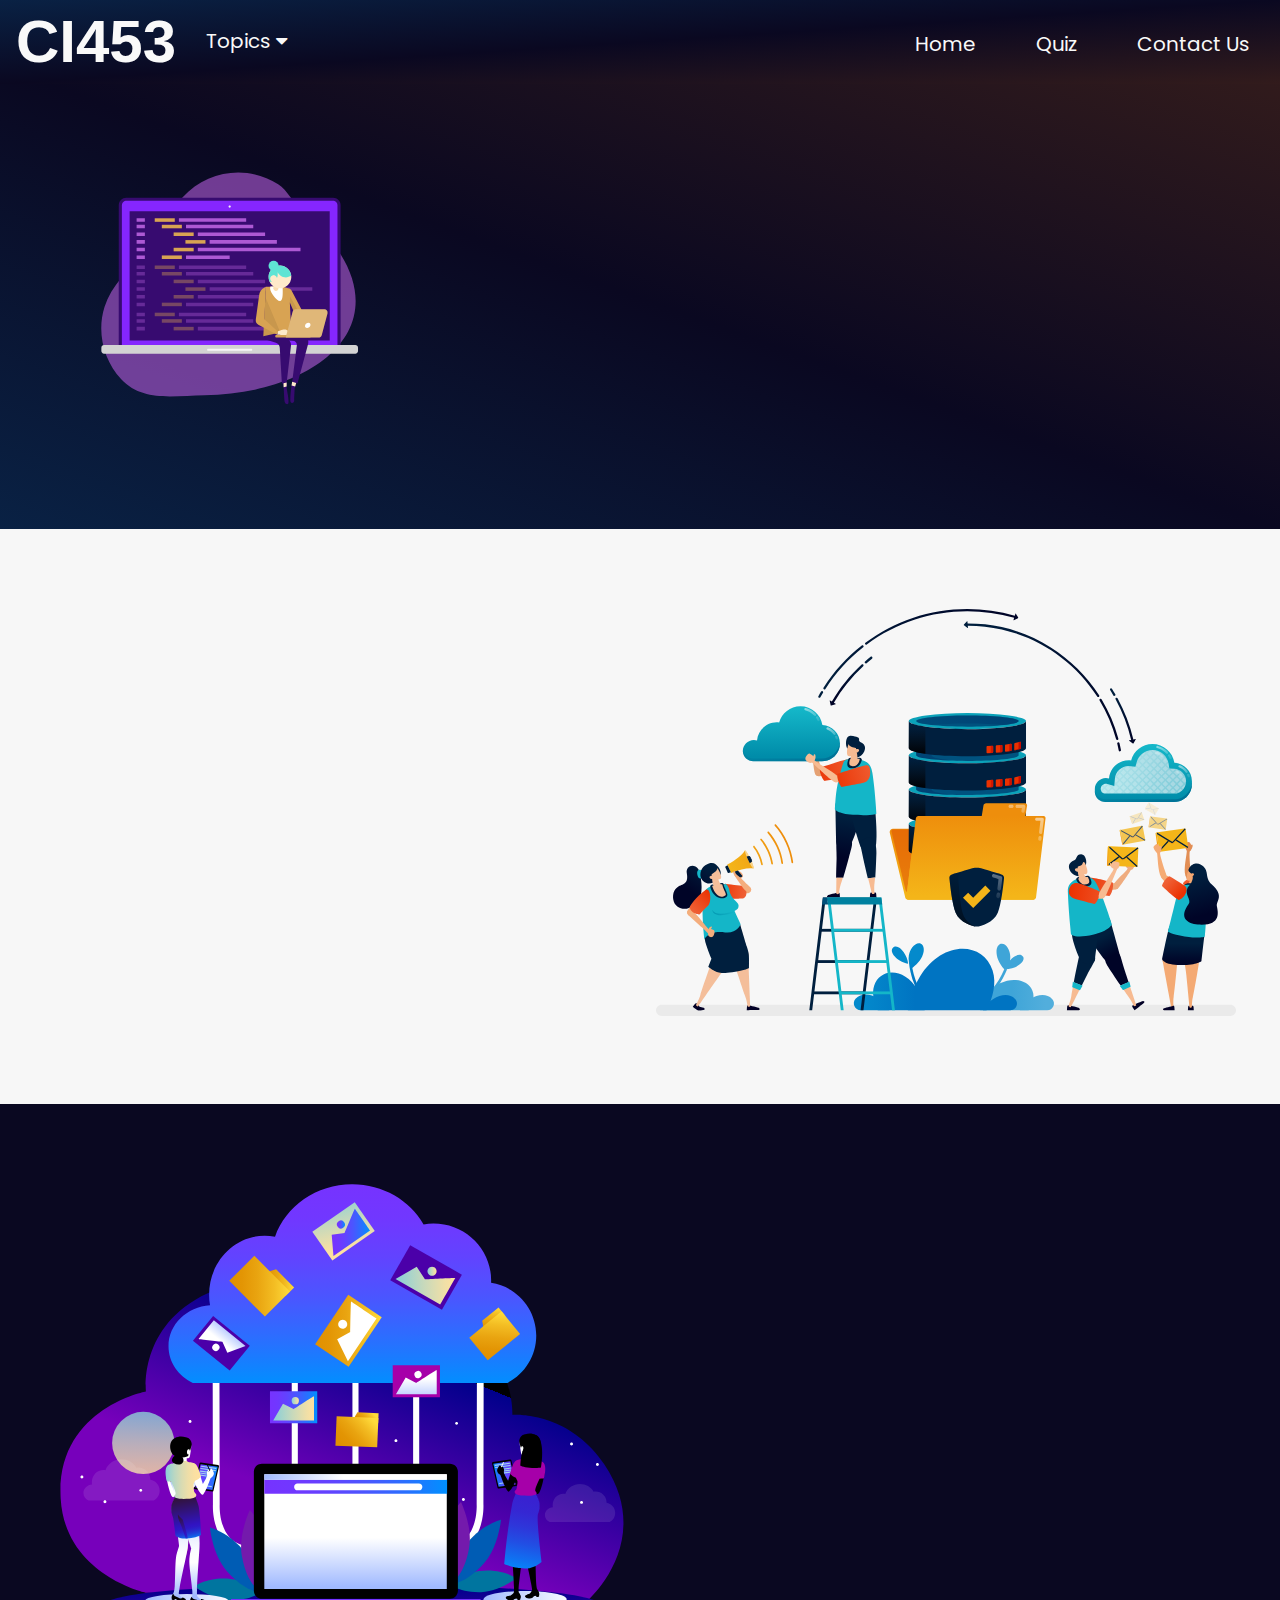
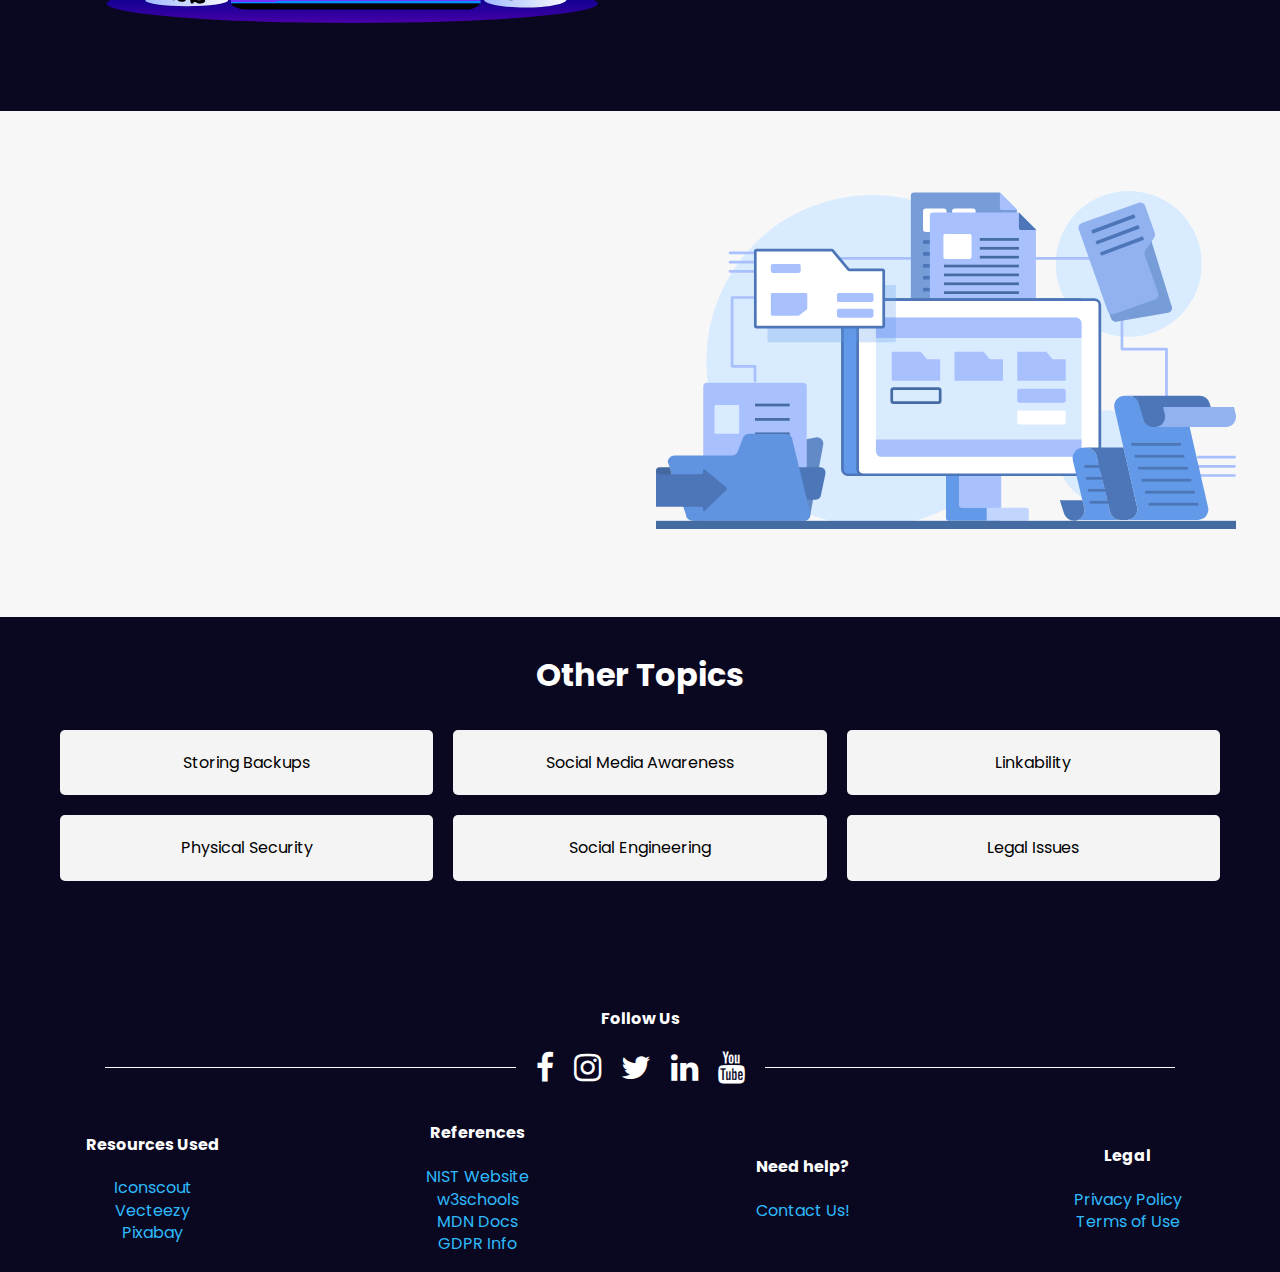
<file: page/topics/linkability.html>
<!DOCTYPE html>
<html lang="en">

<head>
    <meta charset="utf-8">
    <meta http-equiv="X-UA-Compatible" content="IE=edge">
    <meta name="viewport" content="width=device-width, initial-scale=1">

    <title>Social Media Awareness</title>

    <link type="image/png" sizes="32x32" rel="icon" href="../img/icons/favicon.ico">
    <link type="image/png" sizes="96x96" rel="icon" href="../img/icons/favicon.ico">
    <link type="image/png" sizes="16x16" rel="icon" href="../img/icons/favicon.ico">

    <link rel="stylesheet" href="../../css/normalise.css">
    <link rel="stylesheet" href="../../css/topic.css">
    <link rel="stylesheet" href="../../css/navbar.css">
    <link rel="stylesheet" href="../../css/footer.css">


    <link rel="stylesheet" href="https://cdnjs.cloudflare.com/ajax/libs/font-awesome/4.7.0/css/font-awesome.min.css">
    <link rel="preconnect" href="https://fonts.googleapis.com">
    <link rel="preconnect" href="https://fonts.gstatic.com" crossorigin>
    <link href="https://fonts.googleapis.com/css2?family=Poppins:wght@100;200;300;400;600;700&display=swap"
        rel="stylesheet">

    <script defer src="../../scripts/navbar-scroll.js"></script>

</head>

<body>

    <a id="top"></a>

    <div id="wrapper">
        <header class="header" id="nav">

            <!-- Logo -->
            <h1 class="logo">CI453</h1>

            <!-- Hamburger icon -->
            <input class="side-menu" type="checkbox" id="side-menu">
            <label class="hamb" for="side-menu"><span class="hamb-line"></span></label>

            <!-- Menu -->

            <div class="dropdown">
                <button class="dropbtn">Topics 
                    <i class="fa fa-caret-down"></i>
                </button>
                <div class="dropdown-content">
                    <a href="backups.html">Backups</a>
                    <a href="social-media-awareness.html">Social Media Awareness</a>
                    <a href="linkability.html">Linkability</a>
                    <a href="physical-security.html">Physical Security</a>
                    <a href="social-engineering.html">Social Engineering</a>
                    <a href="legal.html">Legal & Ethics</a>
                </div>
            </div>
            
            <nav class="nav">
                <div class="menu">
                    <a href="../../index.html">Home</a>
                    <a href="../quiz.html">Quiz</a>
                    <a href="../contact.html">Contact Us</a>
                    <div class="menu hidden-menu">
                        <h2>Topics</h2>
                        <a href="backups.html">Backups</a>
                        <a href="social-media-awareness.html">Social Media Awareness</a>
                        <a href="linkability.html">Linkability</a>
                        <a href="physical-security.html">Physical Security</a>
                        <a href="social-engineering.html">Social Engineering</a>
                        <a href="legal.html">Legal & Ethics</a>
                    </div>
                </div>
            </nav>
        </header>

        <section class="welcome">

            <div class="welcome-image">
                <img src="../../img/backups-topic/software-engineer.svg" alt="Generic Computer Science Image">
            </div>
            
            <div class="welcome-cta">
                <h2></h2>
                <p></p>
                </div>
                
        </section>

        <main id="topic-content">
        
            <div class="section grid-container-left" id="section-one">

                <div class="text1">
                    <h2></h2>
                    <p>
                    </p>
                </div>

                    <div class="text2">
                        <h2></h2>
                        <p>
                        </p>
                    </div>
                
                <div class="image">
                    <img src="../../img/backups-topic/data-sharing-management-cropped.svg" alt="Backup Icon">
                </div>

            </div>

            <div class="section grid-container-right" id="section-two">
                
                <div class="text1">
                    <h2></h2>
                    <p>
                    </p>
                </div> 
                
                <div class="text2">    
                    <h2></h2>
                    <p>
                    </p>
                </div>  

                <div class="image">
                    <img src="../../img/backups-topic/cloud-storage.svg" alt="Backup Icon">
                </div>

            </div>

            <div class="section grid-container-left" id="section-three">

                <div class="text1">
                <h2></h2>
                <p>
                </p>
                </div>
            
                <div class="text2">
               <h2></h2>
                <p>
                </p>
                </div>

                <div class="image">
                    <img src="../../img/backups-topic/files-and-docs-cropped.svg" alt="Backup Icon">
                </div>

            </div>

            <h2 id="topic-nav-header">Other Topics</h2>

            <div class="section topic-nav">
                <a href="#topic1" class="nav-link">Storing Backups</a>
                <a href="#topic2" class="nav-link">Social Media Awareness</a>
                <a href="#topic3" class="nav-link">Linkability</a>
                <a href="#topic4" class="nav-link">Physical Security</a>
                <a href="#topic5" class="nav-link">Social Engineering</a>
                <a href="#topic6" class="nav-link">Legal Issues</a>
            </div>
            
        </div>
        </main>

        <!-- <p class="clear"><a href="#top">To the top!</a></p> -->


    <footer id="website-footer">

        <div class="footer-socials">
            <h4>Follow Us</h4>
            <ul style="list-style-type:none;">
                <li><a href="https://www.facebook.com/" class="social-links facebook" target="_blank" rel="noopener"><i
                            class="fa fa-facebook"></i></a></li>
                <li><a href="https://www.instagram.com/" class="social-links instagram" target="_blank" rel="noopener"><i
                            class="fa fa-instagram"></i></a></li>
                <li><a href="https://www.twitter.com/" class="social-links twitter" target="_blank" rel="noopener"><i
                            class="fa fa-twitter"></i></a></li>
                <li><a href="https://www.linkedin.com/" class="social-links linkedin" target="_blank" rel="noopener"><i
                            class="fa fa-linkedin"></i></a></li>
                <li><a href="https://www.youtube.com/" class="social-links youtube" target="_blank" rel="noopener"><i
                            class="fa fa-youtube"></i></a></li>
            </ul>
        </div>

        <div class="footer-wrapper">

            <div class="footer-content">
                <h4>Resources Used</h4>
                <ul style="list-style-type:none;">
                    <li><a href="https://iconscout.com/" class="credit-links" target="_blank" rel="noopener">Iconscout</a></li>
                    <li><a href="https://www.vecteezy.com/" class="credit-links" target="_blank" rel="noopener">Vecteezy</a></li>
                    <li><a href="https://pixabay.com/" class="credit-links" target="_blank" rel="noopener">Pixabay</a></li>
                </ul>
            </div>

            <div class="footer-content">
                <h4>References</h4>
                <ul style="list-style-type:none;">
                    <li><a href="https://www.nist.gov/" class="credit-links" target="_blank" rel="noopener">NIST Website</a></li>
                    <li><a href="https://www.w3schools.com/" class="credit-links" target="_blank" rel="noopener">w3schools</a></li>
                    <li><a href="https://developer.mozilla.org/en-US/" class="credit-links" target="_blank" rel="noopener">MDN Docs</a>
                    </li>
                    <li><a href="https://gdpr-info.eu/" class="credit-links" target="_blank" rel="noopener">GDPR Info</a></li>
                </ul>
            </div>

            <div class="footer-content">
                <h4>Need help?</h4>
                <ul style="list-style-type:none;">
                    <li><a href="page/contact.html" class="credit-links">Contact Us!</a></li>
                </ul>
            </div>

            <div class="footer-content">
                <h4>Legal</h4>
                <ul style="list-style-type:none;">
                    <li><a href="#" class="credit-links"
                            onclick="alert('This Privacy Policy is here for demonstrative purposes.'); return false;">Privacy
                            Policy</a></li>
                    <li><a href="#" class="credit-links"
                            onclick="alert('These Terms of Use are here for demonstrative purposes.'); return false;">Terms
                            of Use</a></li>
                </ul>
            </div>
    </footer>

</body>

</html>
</file>
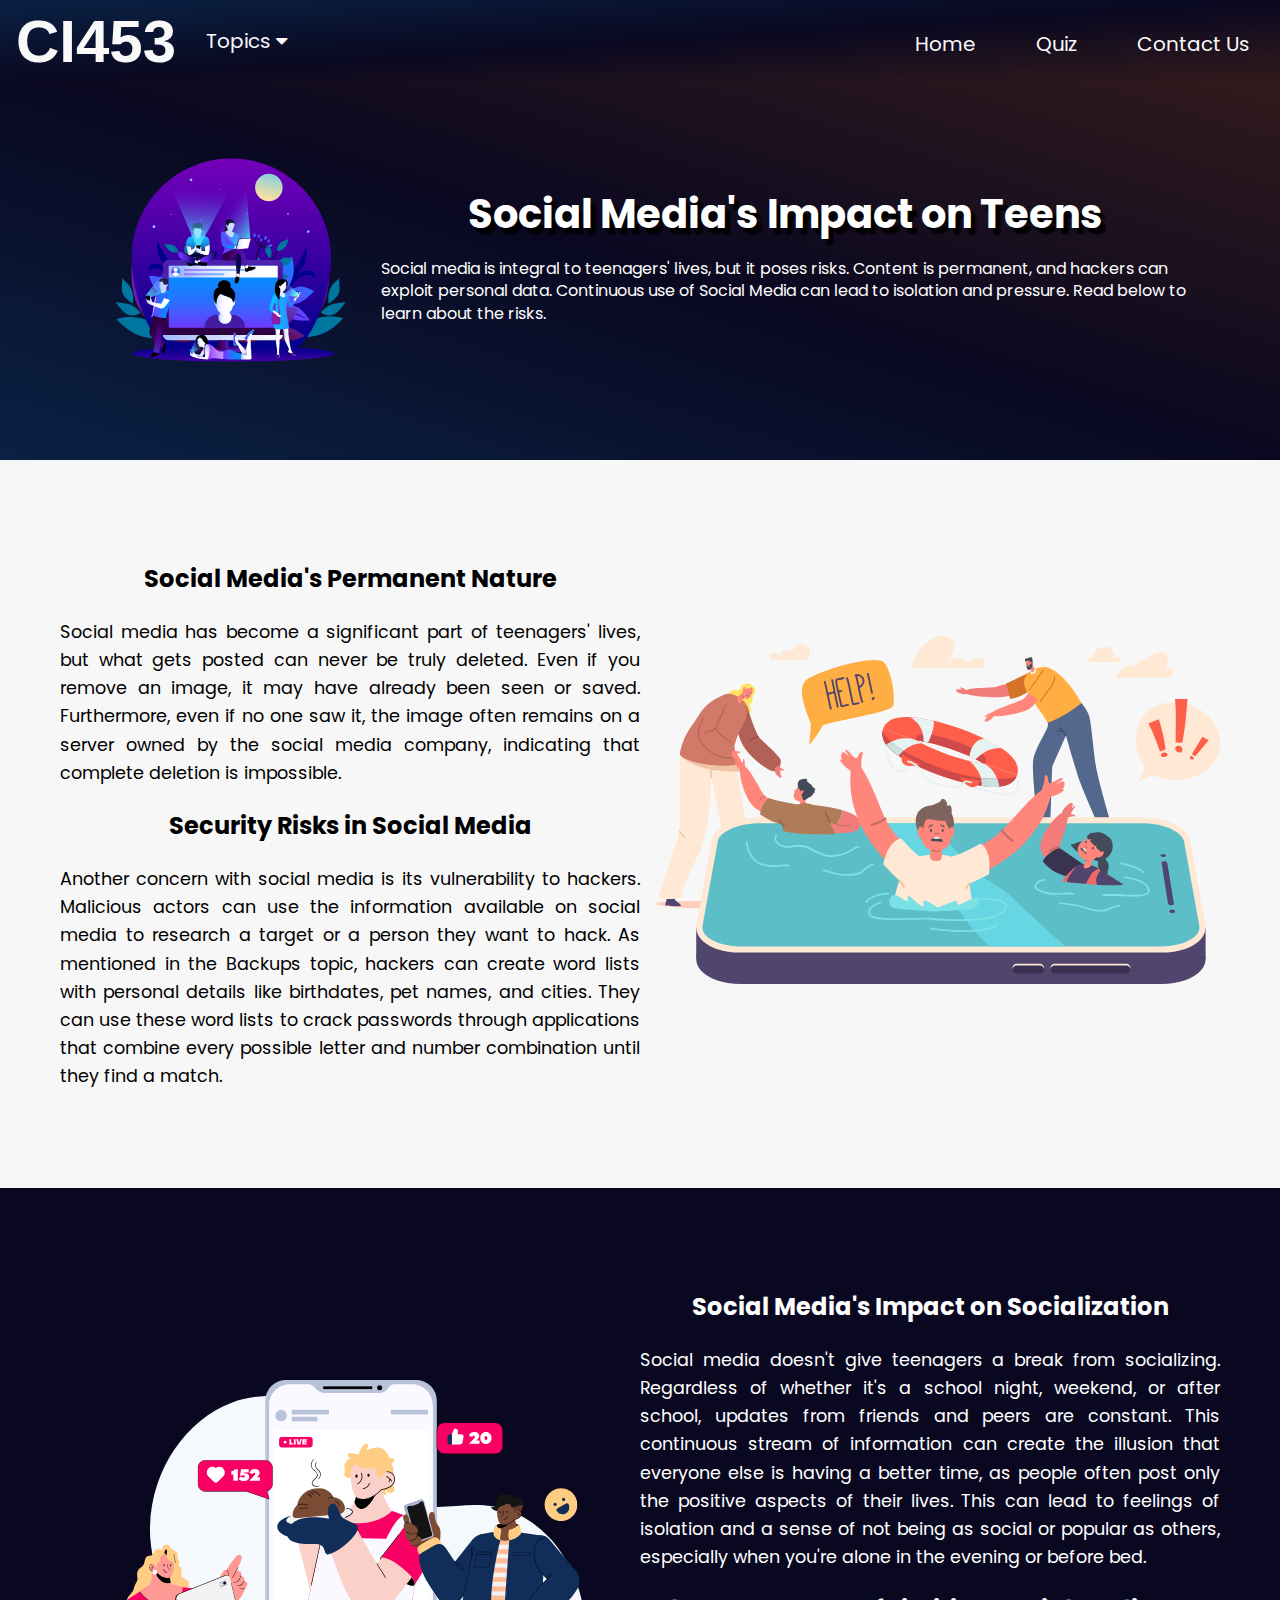
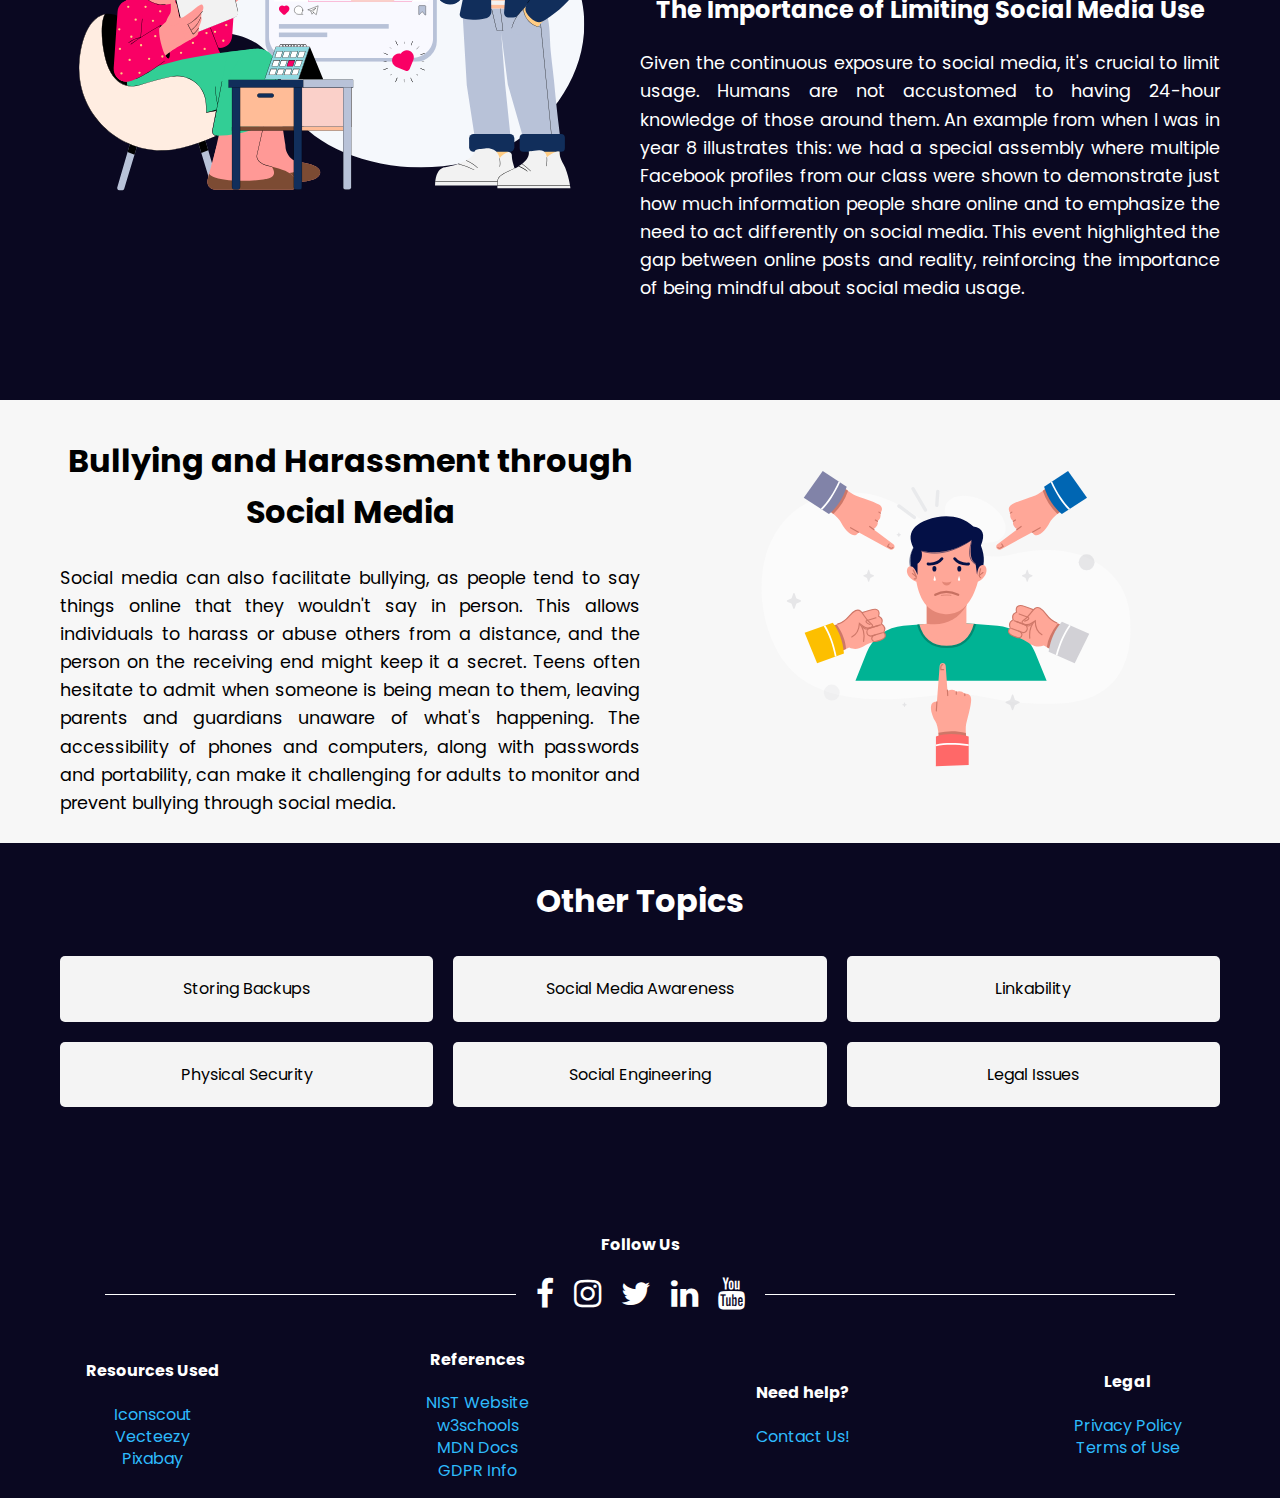
<file: page/topics/social-media-awareness.html>
<!DOCTYPE html>
<html lang="en">

<head>
    <meta charset="utf-8">
    <meta http-equiv="X-UA-Compatible" content="IE=edge">
    <meta name="viewport" content="width=device-width, initial-scale=1">

    <title>Social Media Awareness</title>

    <link type="image/png" sizes="32x32" rel="icon" href="../img/icons/favicon.ico">
    <link type="image/png" sizes="96x96" rel="icon" href="../img/icons/favicon.ico">
    <link type="image/png" sizes="16x16" rel="icon" href="../img/icons/favicon.ico">

    <link rel="stylesheet" href="../../css/normalise.css">
    <link rel="stylesheet" href="../../css/topic.css">
    <link rel="stylesheet" href="../../css/navbar.css">
    <link rel="stylesheet" href="../../css/footer.css">


    <link rel="stylesheet" href="https://cdnjs.cloudflare.com/ajax/libs/font-awesome/4.7.0/css/font-awesome.min.css">
    <link rel="preconnect" href="https://fonts.googleapis.com">
    <link rel="preconnect" href="https://fonts.gstatic.com" crossorigin>
    <link href="https://fonts.googleapis.com/css2?family=Poppins:wght@100;200;300;400;600;700&display=swap"
        rel="stylesheet">

    <script defer src="../../scripts/navbar-scroll.js"></script>

</head>

<body>

    <a id="top"></a>

    <div id="wrapper">
        <header class="header" id="nav">

            <!-- Logo -->
            <h1 class="logo">CI453</h1>

            <!-- Hamburger icon -->
            <input class="side-menu" type="checkbox" id="side-menu">
            <label class="hamb" for="side-menu"><span class="hamb-line"></span></label>

            <!-- Menu -->

            <div class="dropdown">
                <button class="dropbtn">Topics 
                    <i class="fa fa-caret-down"></i>
                </button>
                <div class="dropdown-content">
                    <a href="backups.html">Backups</a>
                    <a href="social-media-awareness.html">Social Media Awareness</a>
                    <a href="linkability.html">Linkability</a>
                    <a href="physical-security.html">Physical Security</a>
                    <a href="social-engineering.html">Social Engineering</a>
                    <a href="legal.html">Legal & Ethics</a>
                </div>
            </div>
            
            <nav class="nav">
                <div class="menu">
                    <a href="../../index.html">Home</a>
                    <a href="../quiz.html">Quiz</a>
                    <a href="../contact.html">Contact Us</a>
                    <div class="menu hidden-menu">
                        <h2>Topics</h2>
                        <a href="backups.html">Backups</a>
                        <a href="social-media-awareness.html">Social Media Awareness</a>
                        <a href="linkability.html">Linkability</a>
                        <a href="physical-security.html">Physical Security</a>
                        <a href="social-engineering.html">Social Engineering</a>
                        <a href="legal.html">Legal & Ethics</a>
                    </div>
                </div>
            </nav>
            
        </header>

        <section class="welcome">

            <div class="welcome-image">
                <img src="../../img/backups-topic/social-media-users.svg" alt="Generic Computer Science Image">
            </div>
            
            <div class="welcome-cta">
                <h2>Social Media's Impact on Teens</h2>
                <p>Social media is integral to teenagers' lives, but it poses risks. Content is permanent, and hackers can exploit personal data. Continuous use of Social Media can lead to isolation and pressure. Read below to learn about the risks.</p>
                </div>
                
        </section>

        <main id="topic-content">
        
            <div class="section grid-container-left" id="section-one">

                <div class="text1">
                    <h2>Social Media's Permanent Nature</h2>
                    <p>Social media has become a significant part of teenagers' lives, but what gets posted can never be truly deleted. Even if you remove an image, it may have already been seen or saved. Furthermore, even if no one saw it, the image often remains on a server owned by the social media company, indicating that complete deletion is impossible.</p>
                </div>

                    <div class="text2">
                        <h2>Security Risks in Social Media</h2>
                        <p>Another concern with social media is its vulnerability to hackers. Malicious actors can use the information available on social media to research a target or a person they want to hack. As mentioned in the Backups topic, hackers can create word lists with personal details like birthdates, pet names, and cities. They can use these word lists to crack passwords through applications that combine every possible letter and number combination until they find a match.</p>
                    </div>
                
                <div class="image" id="social-media-image-one">
                    <svg xmlns="http://www.w3.org/2000/svg" xmlns:xlink="http://www.w3.org/1999/xlink" viewBox="53.07 128.75 437.67 285.38">
                    <svg xmlns="http://www.w3.org/2000/svg" xmlns:xlink="http://www.w3.org/1999/xlink" width="550" height="550" viewBox="0 0 2577.52 1583.841">
                        <path fill="#ffcebb" d="M249.863 1078.642c-18.362 14.419 188.704 21.844 273.033 22.369 84.328.525 224.165 3.185 167.666-14.389-56.5-17.574-422.336-22.399-440.699-7.98z" class="colorffcebb svgShape"/>
                        <path fill="#50456d" d="M282.489 1085.751c1.095 1.095 55.171 6.13 57.36 2.189s-21.51-20.415-22.386-21.291c-.876-.876 7.06-23.207 3.12-27.585-3.941-4.379-22.605-7.225-24.137-4.598-1.533 2.628-15.051 50.191-13.957 51.285z" class="color50456d svgShape"/>
                        <path fill="#ffe164" d="M596.337 287.44s10.876 2.618 11.921 10.27c2.627 19.244-4.024 19.77-5.583 22.632-1.559 2.862-2.704 11.328-2.625 17.396.218 16.769-7.145 12.255-10.494 16.342-3.349 4.087 7.27 14.924 4.059 23.395-6.118 16.141-18.815 11.747-20.911 14.959-2.095 3.212-11.832-21.458-27.06-26.596-15.227-5.138-26.228-20.076-36.911-31.456-10.683-11.38 12.129-27.077 16.932-29.081 15.435-6.441 21.084.91 25.677-3.164s7.185-13.754 11.882-17.398c6.861-5.324 14.953-3.495 18.636-5.624 3.685-2.128 8.17-.808 14.477 8.325z" class="colorffe164 svgShape"/>
                        <path fill="#b26156" d="M582.331 366.287c8.614 30.004 26.534 85.519 40.817 107.11 8.779 13.271 78.326 69.98 79.322 85.668.997 15.687-5.745 40.855-27.107 39.409-21.362-1.446-76.439-45.771-101.252-80.32-51.216-71.311-27.657-157.548-12.927-160.787 14.73-3.239 19.422 2.911 21.147 8.92z" class="colorb26156 svgShape"/>
                        <path fill="#ffe9d4" d="M337.769 533.937c57.102 18.013 167.144 15.658 196.406 13.178 7.923 44.586 32.865 180.106 38.859 226.312 19.255 132.291 25.249 239.876 33.481 275.784 1.274 5.559-96.758 9.183-97.737 5.626-21.937-79.74-2.309-168.92-21.018-244.145-6.225-25.031-35.233-189.578-38.457-189.381-.85.052 3.159 112.526-25.554 220.638-22.178 83.509-77.923 158.194-82.83 215.297 0 0-13.442 5.768-39.279 5.768-32.295 0-44.787-5.768-44.787-5.768l78.01-238.94c-.001-.001-.752-275.123 2.906-284.369z" class="colorffe9d4 svgShape"/>
                        <path fill="#f2c3a7" d="M344.282 546.669s23.59 25.211 73.506 38.586 133.11 15.565 136.832 14.689c3.722-.876 0-39.626 0-39.626l-210.338-13.649z" class="colorf2c3a7 svgShape"/>
                        <path fill="#d17a69" d="M334.862 536.745c13.571-73.927 47.953-106.084 62.316-130.949 27.129-46.967 52.19-64.566 95.134-84.244 28.628-13.117 56.458 3.986 77.76 24.287 5.679 5.411 17.802 27.034 3.77 67.533-4.76 13.738-26.638 40.14-40.396 94.469-.951 3.758 5.617 35.167 6.79 66.7-55.331 11.291-186.625-4.41-205.374-37.796z" class="colord17a69 svgShape"/>
                        <path fill="#d17a69" d="M505.967 341.51c-2.356 31.127-38.204 86.921-38.117 102.833.086 15.912 62.359 48.116 65.597 63.497 3.238 15.382.179 41.257-21.169 42.892-21.348 1.635-95.935-27.712-108.522-80.272-10.884-45.448 70.549-146.751 85.486-144.666 14.936 2.084 17.196 9.482 16.725 15.716z" class="colord17a69 svgShape"/>
                        <path fill="#ff867a" d="M535.488 523.198s9.291 2.878 12.669 3.299c3.378.422 11.554.15 6.438 3.833-5.116 3.683-10.6.168-10.611 4.873-.011 4.705 8.216 13.929 11.118 17.746 5.929 7.8-2.13 6.825-12.062 3.692-9.932-3.133-22.26-13.361-19.224-25.984 3.038-12.623 11.672-7.459 11.672-7.459z" class="colorff867a svgShape"/>
                        <path fill="#f27c79" d="M697.829 581.601s7.337 6.386 10.257 8.136c2.92 1.751 10.508 4.805 4.341 6.107-6.168 1.302-9.764-4.128-11.675.171-1.91 4.3 1.889 16.061 3.001 20.725 2.273 9.531-4.705 5.383-12.525-1.495s-14.965-21.215-7.088-31.536c7.876-10.32 13.689-2.108 13.689-2.108z" class="colorf27c79 svgShape"/>
                        <path fill="#b26156" d="M504.091 552.138c11.836 1.653 17.709-2.118 17.972-2.292a1.858 1.858 0 1 0-2.052-3.1c-.045.028-5.964 3.677-18.076 1.256-10.824-2.166-48.118-11.425-73.553-39.642-22.796-25.289-22.913-36.247-23.075-51.414-.013-1.291-.028-2.61-.056-3.967-.346-16.693 16.913-45.131 17.087-45.416a1.86 1.86 0 0 0-3.171-1.939c-.735 1.202-18.001 29.652-17.632 47.432.028 1.344.042 2.65.055 3.929.164 15.381.294 27.53 24.031 53.863 25.486 28.272 61.349 37.95 75.585 40.798.998.201 1.961.363 2.885.492z" class="colorb26156 svgShape"/>
                        <path fill="#b26156" d="M424.792 461.03a1.858 1.858 0 0 1-.855-2.485c.748-1.533 3.325-2.551 15.002-6.623 6.054-2.111 12.917-4.504 18.43-6.865 8.538-3.657 9.235-5.335 9.28-5.471.44-6.472 30.675-74.298 34.122-82.011a1.859 1.859 0 0 1 3.394 1.516c-13.425 30.046-33.507 76.346-33.807 80.747-.302 4.44-9.559 8.399-30.195 15.594-5.573 1.944-11.875 4.141-13.053 5.022a1.86 1.86 0 0 1-2.318.576zm2.244-.524.008.001-.008-.001zm.241-.328.001-.003-.001.003z" class="colorb26156 svgShape"/>
                        <path fill="#b26156" d="M521.372 495.325a1.858 1.858 0 0 0 1.169-3.461c-.174-.098-17.63-9.975-34.351-24.067-16.226-13.673-18.402-25.156-18.423-25.271a1.862 1.862 0 0 0-2.144-1.515 1.855 1.855 0 0 0-1.521 2.132c.086.518 2.306 12.844 19.692 27.496 16.999 14.326 34.747 24.364 34.924 24.464.209.118.43.191.654.222z" class="colorb26156 svgShape"/>
                        <path fill="#f2c3a7" d="M446.592 621.584c-.074-.735-1.819-18.079-2.161-24.76-.042-.828.141-2.072 1.257-3.3 5.453-6.004 36.392-7.844 45.744-8.265a2.718 2.718 0 0 1 2.843 2.599 2.723 2.723 0 0 1-2.599 2.843c-18.01.811-38.725 3.511-41.781 6.301.39 6.878 2.099 23.861 2.116 24.036a2.723 2.723 0 1 1-5.419.546zm3.112-24.388h.008-.008z" class="colorf2c3a7 svgShape"/>
                        <path fill="#e7f2f2" d="M1078.122 463.004c-.526-3.044-.894-5.762-1.104-8.149-.598-6.8.045-10.742 2.083-12.784 1.375-1.378 3.051-1.534 4.16-1.221a3.113 3.113 0 0 1 .157 5.943c-.264.85-.677 3.196-.068 8.837.881 8.15-7.668 19.44-3.295 34.842 2.719 9.578 4.968 18.657 7.142 27.438 9.241 37.317 15.918 64.279 45.128 76.324 7.143 2.946 15.348.416 20.973-2.226 13.377-6.281 8.244-11.362 11.822-22.863a3.114 3.114 0 0 1 5.945 1.849c-4.103 13.186-.105 19.598-15.121 26.649-9.691 4.55-18.679 5.362-25.993 2.346-32.123-13.247-39.482-42.963-48.798-80.584-2.162-8.73-4.397-17.758-7.088-27.234-3.407-11.999 5.411-21.332 4.057-29.167zm3.455-16.161z" class="colore7f2f2 svgShape"/>
                        <path fill="#ff5f4a" d="M1544.468 547.871c-10.831-12.284-26.714-25.149-47.211-38.238-38.161-24.37-90.979-48.811-148.724-68.82-57.745-20.009-114.362-33.489-159.42-37.955-24.2-2.399-44.639-2.12-60.748.829-11.102 2.033-20.391 5.299-28.399 9.986-12.334 7.219-21.16 17.69-25.523 30.281l120.203 41.652c1.942.27 3.942.561 6.011.878 35.46 5.431 78.497 16.569 121.184 31.36s83.388 32.67 114.606 50.344a440.317 440.317 0 0 1 5.265 3.029l120.203 41.652c4.363-12.591 3.908-26.278-1.315-39.581-3.392-8.638-8.668-16.951-16.132-25.417z" class="colorff5f4a svgShape"/>
                        <path fill="#ce4949" d="M1441.182 542.363c-17.874-19.695-68.666-44.182-138.384-64.417-47.515-13.791-91.827-15.354-102.033-9.999-10.206 5.355-6.119 17.658-6.119 17.658 1.942.27 3.943.562 6.011.878 35.46 5.431 78.497 16.569 121.184 31.36s83.388 32.67 114.606 50.344a440.317 440.317 0 0 1 5.265 3.029s17.344-9.157-.53-28.853z" class="colorce4949 svgShape"/>
                        <path fill="#e7f2f2" d="M1504.113 514.12a367.143 367.143 0 0 0-6.856-4.487c-15.306-9.774-32.971-19.56-52.364-29.066-46.42 2.379-54.512 52.924-55.724 63.915a662.318 662.318 0 0 1 22.061 10.394c10.08-10.437 47.528-45.396 92.883-40.756zm-331.744-112.525c49.139 25.668 50.251 75.67 49.659 88.668a607.396 607.396 0 0 1 16.396 3.498c6.077-12.078 25.808-57.34 19.562-79.174-24.741-5.672-48.043-9.665-68.874-11.73a343.96 343.96 0 0 0-16.743-1.262zm237.101 259.587c-2.918-1.011-5.476-2.003-7.667-2.973-6.241-2.764-9.382-5.233-10.184-8.004-.541-1.87.132-3.412.942-4.232a3.113 3.113 0 0 1 5.278 2.736c.616.642 2.47 2.138 7.703 4.332 7.56 3.169 19.302 6.612 34.899 10.231 9.699 2.25 18.733 4.672 27.471 7.014 37.133 9.953 63.963 17.144 88.63-2.602 6.032-4.829 7.784-13.234 8.192-19.435.969-14.747-5.96-12.71-14.298-21.403a3.112 3.112 0 1 1 4.493-4.309c9.559 9.967 17.105 9.567 16.017 26.121-.702 10.683-4.338 18.943-10.513 23.887-27.127 21.715-56.696 13.789-94.132 3.755-8.687-2.328-17.67-4.736-27.266-6.963-12.152-2.821-22.052-5.552-29.565-8.155zm-12.475-10.838z" class="colore7f2f2 svgShape"/>
                        <path fill="#ff5f4a" d="M1435.701 570.338c-35.46-5.431-78.497-16.569-121.184-31.36s-83.388-32.671-114.606-50.344a427.062 427.062 0 0 1-5.265-3.029l-120.203-41.652c-4.363 12.591-3.908 26.278 1.315 39.581 3.391 8.637 8.668 16.95 16.132 25.416 10.831 12.284 26.714 25.15 47.21 38.238 38.161 24.37 90.979 48.811 148.724 68.82 57.745 20.009 114.362 33.489 159.42 37.955 24.2 2.399 44.639 2.12 60.748-.829 11.102-2.033 20.391-5.299 28.399-9.986 12.334-7.219 21.16-17.69 25.523-30.281l-120.203-41.652c-1.941-.268-3.942-.56-6.01-.877z" class="colorff5f4a svgShape"/>
                        <path fill="#e7f2f2" d="M1435.701 570.338c-14.768-2.262-30.853-5.517-47.676-9.61 13.245 10.535 47.946 42.955 45.174 91.601 4.793.635 9.479 1.182 14.046 1.635 19.33 1.916 36.258 2.122 50.498.625-3.295-18.945-15.303-64.598-56.031-83.373a419.94 419.94 0 0 1-6.011-.878zm-221.188-73.784a480.22 480.22 0 0 1-14.602-7.919 427.062 427.062 0 0 1-5.265-3.029l-11.319-3.922c-17.967-4.744-55.273-8.809-96.914 20.557a110.48 110.48 0 0 0 5.477 6.71c9.434 10.7 22.703 21.841 39.513 33.186 9.172-11.266 40.498-45.442 83.11-45.583z" class="colore7f2f2 svgShape"/>
                        <path fill="#ce4949" d="M1413.45 621.357c-54.985-8.427-162.333-38.68-250.339-88.942-61.878-35.339-83.408-65.697-90.738-80.609-1.904 10.323-.77 21.146 3.385 31.728 3.391 8.637 8.668 16.95 16.132 25.416 10.831 12.284 26.714 25.15 47.21 38.238 38.161 24.37 90.979 48.811 148.724 68.82 57.745 20.009 114.361 33.489 159.42 37.955 24.2 2.399 44.639 2.12 60.748-.829 11.102-2.033 20.391-5.299 28.399-9.986 10.631-6.222 18.653-14.862 23.46-25.191-36.381 8.812-94.819 11.306-146.401 3.4z" class="colorce4949 svgShape"/>
                        <path fill="#c7e2e1" d="M1451.135 654.329c6.121.543 12.256.931 18.398 1.122 6.119.19 12.248.176 18.363-.118 1.685-.081 3.37-.184 5.052-.311 1.599-.121 3.196-.334 4.795-.432-1.195-6.871-3.538-17.255-7.98-28.596-19.28.446-39.557-.29-59.314-2.425a94.723 94.723 0 0 1 2.75 28.762c1.147.063 2.31.302 3.451.444 1.159.145 2.318.284 3.478.42a385.85 385.85 0 0 0 11.007 1.134zm-357.954-143.94c4.316 4.742 8.987 9.152 13.844 13.334 4.944 4.256 10.095 8.267 15.368 12.106a308.576 308.576 0 0 0 9.009 6.308c3.253-3.996 9.295-10.873 17.637-18.092-18.908-11.725-33.391-22.777-44.477-32.745-5.923 2.987-11.988 6.595-18.149 10.94a112.595 112.595 0 0 0 6.768 8.149z" class="colorc7e2e1 svgShape"/>
                        <path fill="#ff5f4a" d="M1427.139 633.121s-9.307 28.133-31.42 23.121c-22.113-5.012-43.657-35.886-43.657-35.886l75.077 12.765zm-282.873-95.297s-10.096 27.86 10.378 37.604c20.473 9.744 56.5-1.18 56.5-1.18l-66.878-36.424z" class="colorff5f4a svgShape"/>
                        <path fill="#e7f2f2" d="M1269.782 646.016c-6.469-2.241-13.261-4.774-20.395-7.605-23.158-9.186-32.002-24.649-39.805-38.292-2.949-5.157-5.735-10.027-9.121-14.32-11.857-15.03-36.472-20.521-36.72-20.574a3.112 3.112 0 0 1 1.315-6.085c1.098.237 27.034 5.997 40.292 22.804 3.673 4.656 6.57 9.722 9.638 15.085 7.652 13.379 15.564 27.213 36.696 35.596 37.392 14.833 66.086 21.531 85.286 19.907 15.681-1.326 22.32-7.795 27.656-12.994 4.295-4.185 8.352-8.137 15.251-6.907 9.259 1.652 16.309 3.604 16.605 3.687a3.114 3.114 0 0 1-1.67 5.998c-.07-.019-7.077-1.959-16.028-3.555-3.599-.642-5.609 1.142-9.812 5.237-5.728 5.581-13.573 13.224-31.476 14.738-16.696 1.411-38.971-2.76-67.712-12.72z" class="colore7f2f2 svgShape"/>
                        <path fill="#f27c79" d="M1605.026 256.782s-107.33 30.846-122.527 35.331c-14.346 4.234-110.484.215-112.869 16.993-2.385 16.778 99.13 22.371 131.507 19.954 32.378-2.417 80.25-15.453 88.168-26.084 7.919-10.63 26.938-49.956 15.721-46.194z" class="colorf27c79 svgShape"/>
                        <path fill="#d47328" d="m1522.398 278.881 14.116 56.29s56.085-7.194 74.493-37.342c5.065-8.296-1.575-59.453-1.575-59.453l-87.034 40.505z" class="colord47328 svgShape"/>
                        <path fill="#f27c79" d="M1378.253 317.013c-2.481.946-5.9 1.298-10.904 1.205-9.291-.172-28.925-7.729-26.824-15.189 1.367-4.852 20.147-.878 20.889-2 .926-1.398-4.242-.524-6.733-5.884-1.834-3.946 2.936-2.515 4.962-.838 1.018.843 14.367 3.52 19.964 10.284 4.119 4.978 3.962 10.395-1.354 12.422z" class="colorf27c79 svgShape"/>
                        <path fill="#404859" d="M1862.831 804.984c1.443-5.292 4.145-8.561 4.51-13.413.025-.327-4.471-16.496-4.656-16.959-.797-2 2.829-12.034 7.219-8.995 8.655 5.99 9.224-6.441 10.325-2.905 3.278 10.526 17.483 34.693 14.161 37.364-4.078 3.279-15.657 8.99-27.097 14.02-8.413 3.7-17.475.935-18.468-.614 4.813-7.214 7.268-1.501 14.006-8.498zm-219.284-3.148c5.912-2.588 6.664-7.852 9.179-12.844.17-.337 1.142-7.507 1.149-8.08.03-2.474 7.18-9.043 10.511-3.892 6.565 10.155 13.762-5.714 13.382-1.475-1.134 12.616 4.656 32.959-.043 34.339-10.011 2.94-56.735 6.357-57.62 1.449-.532-2.945 13.218-5.021 23.442-9.497z" class="color404859 svgShape"/>
                        <path fill="#54678c" d="M1822.823 393.582c-9.863-25.543-25.879-41.355-26.481-43.247-54.78 18.838-109.834 54.122-123.491 71.483.88 3.687 1.373 6.62 1.373 8.621 0 18.033-49.636 86.205-54.135 132.042-4.666 47.545 16.757 224.001 16.757 224.001h45.904l6.792-205.253 50.075-112.788s30.635 106.315 43.45 146.905c13.948 44.179 69.968 169.478 69.968 169.478l44.606-15.701s-39.629-134.294-48.814-187.894c-9.266-54.073-16.88-164.018-26.004-187.647z" class="color54678c svgShape"/>
                        <path fill="#ffae43" d="M1662.576 219.223c-7.479-1.054-29.014 1.984-45.715 11.854-20.335 12.017-35.054 33.079-28.089 55.539 11.278 36.367 71.02 107.774 84.078 135.204 23.887-7.185 76.751-32.711 123.491-71.483-28.445-49.845-79.965-123.534-133.765-131.114z" class="colorffae43 svgShape"/>
                        <path fill="#ff867a" d="M1655.854 241.791s-58.342 82.584-70.034 93.278c-11.038 10.095-125.594 41.426-120.381 57.551 5.213 16.125 110.941-3.191 138.982-19.558 28.04-16.367 75.998-97.24 78.453-110.267 2.456-13.027-18.588-29.304-27.02-21.004z" class="colorff867a svgShape"/>
                        <path fill="#ff867a" d="M1477.891 394.405c-.714 2.557-2.464 5.516-5.512 9.485-5.66 7.37-23.408 18.667-28.158 12.544-3.09-3.983 11.269-16.723 10.808-17.987-.574-1.575-2.943 3.1-8.734 1.917-4.263-.871-.277-3.856 2.276-4.489 1.282-.318 11.37-9.462 20.136-9.943 6.451-.353 10.713 2.993 9.184 8.473z" class="colorff867a svgShape"/>
                        <path fill="#ffae43" d="m1600.017 311.94 46.821 32.012s47.654-66.681 50.838-78.061c3.185-11.379.856-27.515-9.827-31.938-12.192-5.047-20.636-8.844-35.377 5.577-3.498 3.423-52.455 72.41-52.455 72.41z" class="colorffae43 svgShape"/>
                        <path fill="#434a59" d="M1739.619 470.339c-.671 0-1.32-.356-1.665-.985-9.802-17.888-23.853-28.365-23.994-28.469a1.896 1.896 0 1 1 2.251-3.054c.603.444 14.87 11.084 25.069 29.7a1.897 1.897 0 0 1-1.661 2.808z" class="color434a59 svgShape"/>
                        <path fill="#434a59" d="m1728.931 454.794-.047-.001-20.8-.515a1.896 1.896 0 0 1-1.849-1.943c.025-1.047.895-1.896 1.943-1.849l20.799.515a1.896 1.896 0 0 1-.046 3.793z" class="color434a59 svgShape"/>
                        <path fill="#d47328" d="M1646.836 345.764a1.812 1.812 0 0 1-1.476-2.862c.161-.227 16.293-22.943 30.872-42.868 14.572-19.915 20.642-33.378 20.95-46.47.024-1 .879-1.777 1.854-1.769a1.814 1.814 0 0 1 1.77 1.855c-.327 13.899-6.599 27.958-21.649 48.525-14.564 19.905-30.68 42.599-30.841 42.827a1.81 1.81 0 0 1-1.48.762zm-39.82-41.857a1.812 1.812 0 0 1-1.475-2.864c.228-.32 22.905-32.178 31.345-43.711 3.727-5.092 7.573-10.846 10.664-15.469 6.858-10.258 7.71-11.334 9.12-11.511a1.813 1.813 0 0 1 .991 3.442c-.967.913-4.218 5.776-7.097 10.083-3.11 4.651-6.98 10.441-10.752 15.595-8.426 11.513-31.089 43.352-31.316 43.672a1.813 1.813 0 0 1-1.48.763zm50.105-69.957h-.002.002z" class="colord47328 svgShape"/>
                        <path fill="#434a59" d="M1594.807 201.032s-2.238-.761-3.524-3.785c-1.286-3.025-1.551-5.828 1.529-7.716 3.081-1.888 10.028-3.059 11.884-4.039 1.857-.98 2.197-1.793 3.038-1.321.841.472-.247 1.957-.247 1.957s4.838-1.236 6.275-1.919c1.437-.683 2.31-.137 2.672.63.362.767-1.301 2.126-1.301 2.126s1.235 1.312 2.398 3.986c1.162 2.674.863 12.022 1.172 14.662.309 2.64 1.846 5.642-1.792 6.848-3.636 1.205-22.104-11.429-22.104-11.429z" class="color434a59 svgShape"/>
                        <path fill="#ff867a" d="M1616.578 242.309c11.053-1.973 12.686-13.071 11.296-15.911 0 0-4.944-5.702-6.307-8.163-1.639-2.961-5.826-12.116-5.826-12.116l-.191.292-6.297 9.63.583 3.165.459 2.493 1.372 7.462c0 .001 1.316 13.79 4.911 13.148z" class="colorff867a svgShape"/>
                        <path fill="#ff867a" d="M1613.235 203.564c-.073-1.527.174-3.814 2.493-2.807 3.373 1.465 3.776 8.886.031 9.685-2.782.594-2.486-6.074-2.524-6.878z" class="colorff867a svgShape"/>
                        <path fill="#c66c67" d="M1609.474 222.206c.268-.16.541-.33.821-.506l1.372 7.462c3.202-3.391 3.511-8.085 3.117-11.03-.202-1.501-.584-2.547-.863-2.737-.66-.449-1.256 2.409-3.335 4.336-4.318 4.002-7.964 4.722-9.166 4.565 1.893.644 4.402.031 7.669-1.866l.012-.007.207-.142.016-.01c.062-.044.112-.065.15-.065z" class="colorc66c67 svgShape"/>
                        <path fill="#ff867a" d="M1600.495 223.853a4.33 4.33 0 0 0 .924.444c1.893.644 4.402.031 7.669-1.866l.012-.007c.123-.068.248-.141.373-.218.268-.16.541-.33.821-.506.328-.21.662-.43 1.003-.662 1.314-.494 2.516-1.555 3.487-2.905 2.348-3.266 3.358-8.226 1.409-11.008l-.643-.713-6.941-7.702c-3.568-3.732-6.53-3.098-10.861-2.104-4.407 1.012-3.863 3.489-3.797 7.101.063 3.468 1.559 11.154 4.285 17.269.594 1.331 1.338 2.292 2.259 2.877z" class="colorff867a svgShape"/>
                        <path fill="#434a59" d="M1610.91 200.473s1.914 5.065 1.669 7.021c-.245 1.955-2.629 3.217-4.704 3.936-2.075.718-6.301.129-8.234.694-1.933.565-3.346 2.133-3.639 3.225-.294 1.092 1.102 4.958 1.299 6.572.196 1.613 2.399 7.449 4.794 7.785 2.396.336 6.476-.254 10.703-5.161 2.395-2.781 3.939-5.709 4.818-7.879s-1.565-7.958-2.873-9.594c-1.308-1.635-2.15-6.319-3.02-6.629-.87-.312-.813.03-.813.03z" class="color434a59 svgShape"/>
                        <path fill="#c66c67" d="M1601.31 211.756c.078.067-.088.301-.431.467-.348.186-.892.312-1.551.17a2.35 2.35 0 0 1-.998-.509c-.354-.293-.539-.636-.575-.837-.023-.117-.008-.177.05-.2.025-.015.051-.016.085-.012.129.038.36.214.665.391.235.13.503.264.813.349.035.018.068.022.108.032.479.134.933.112 1.275.09.302-.017.505-.036.559.059z" class="colorc66c67 svgShape"/>
                        <path fill="#434a59" d="M1605.616 202.488c-1.584-.762-2.943-1.328-4.671-.562-.483.214-.354.873.338.886 1.906.038 2.505.007 4.177.55.746.242 1.078-.431.156-.874zm-11.668 2.451c.4-.801 1.221-1.199 1.948-1.511.486-.208 1.011.121.52.608-1.353 1.343-1.441 1.136-2.003 1.883-.399.53-.922-.065-.465-.98z" class="color434a59 svgShape"/>
                        <path fill="#fff" d="M1618.733 239.048s4.416-4.656 5.532-6.159c1.117-1.503 1.977-8.418 1.977-8.418l4.912 2.334s-.286 8.322-2.022 11.517c-1.737 3.196-3.113 4.501-3.221 4.581-.108.08-5.946-1.186-6.43-.729-.484.456-4.171 6.616-4.536 5.825-.365-.79-2.829-8.293-2.807-9.317.023-1.023-.453-4.789.363-3.972 3.047 3.054 6.232 4.338 6.232 4.338z" class="colorfff svgShape"/>
                        <path fill="#434a59" d="M1596.669 208.384c.098.648-.122 1.218-.491 1.273-.369.056-.747-.424-.845-1.072-.098-.648.122-1.218.491-1.274.369-.054.747.425.845 1.073zm7.472-1.898c.131.642-.06 1.223-.425 1.297-.366.074-.768-.385-.899-1.027-.131-.642.06-1.223.425-1.297.366-.075.768.385.899 1.027z" class="color434a59 svgShape"/>
                        <path fill="#ff867a" d="M1598.035 217.698s-.125-2.264 1.208-3.255c2.176-1.617 4.494-1.31 6.316-.655s3.429 3.542 2.61 4.422-4.238-.573-5.528-.369c-1.29.205-2.006 2.805-3.235 2.232-1.228-.573-1.33-1.536-1.371-2.375z" class="colorff867a svgShape"/>
                        <path fill="#434a59" d="M1599.079 216.441s.237-1.486 2.34-1.957c2.103-.471 5.071.327 5.235 1.412.164 1.085-6.94 2.17-7.329 1.781-.389-.388-.246-1.236-.246-1.236z" class="color434a59 svgShape"/>
                        <path fill="#fff" d="M1600.246 216.052c.635-.082 3.112-.622 3.726-.704.4-.053 1.181-.222 1.672-.423-1.088-.509-2.841-.751-4.225-.441-.867.194-1.413.561-1.76.925.099.349.275.683.587.643z" class="colorfff svgShape"/>
                        <path fill="#50456d" d="M395.07 1166.885h1852.386v114.075H395.07z" class="color50456d svgShape"/>
                        <path fill="#50456d" d="M2086.476 1371.872H556.05c-63.621 0-119.312-19.356-145.339-50.514-12.834-15.366-17.919-32.881-14.703-50.651l55.468-306.506c4.304-23.786 25.606-45.564 59.982-61.323 32.327-14.82 72.998-22.982 114.52-22.982h1390.57c41.522 0 82.193 8.162 114.52 22.982 34.376 15.759 55.678 37.537 59.982 61.323l55.468 306.505c3.216 17.77-1.868 35.284-14.702 50.65-26.027 31.16-81.718 50.516-145.34 50.516z" class="color50456d svgShape"/>
                        <path fill="#5cbec6" d="M2016.548 776.756H625.978c-82.482 0-156.036 33.532-163.572 75.175l-55.467 306.506c-8.698 48.066 58.333 88.079 149.111 88.079h1530.426c90.778 0 157.81-40.012 149.111-88.079l-55.468-306.506c-7.535-41.643-81.088-75.175-163.571-75.175z" class="color5cbec6 svgShape"/>
                        <path fill="#ffe9d4" d="M2086.476 1257.624H556.05c-63.621 0-119.312-19.356-145.339-50.514-12.834-15.366-17.919-32.88-14.703-50.651l55.468-306.506c4.304-23.786 25.606-45.564 59.982-61.323 32.327-14.82 72.998-22.982 114.52-22.982h1390.57c41.522 0 82.193 8.162 114.52 22.982 34.376 15.759 55.678 37.537 59.982 61.323l55.468 306.505c3.216 17.77-1.868 35.285-14.702 50.65-26.027 31.159-81.718 50.516-145.34 50.516zM625.978 787.865c-84.157 0-146.869 34.15-152.641 66.044l-55.468 306.506c-2.034 11.239 1.294 22.158 9.893 32.452 21.586 25.842 71.942 42.541 128.288 42.541h1530.425c56.347 0 106.703-16.698 128.289-42.541 8.598-10.294 11.926-21.213 9.892-32.452l-55.468-306.506c-5.772-31.895-68.484-66.044-152.641-66.044H625.978z" class="colorffe9d4 svgShape"/>
                        <path fill="#50456d" d="M2096.793 925.974c-5.728 0-10.036 2.387-9.572 5.308l23.601 148.677c.493 3.107 5.739 5.653 11.657 5.653s10.345-2.545 9.838-5.653l-24.243-148.677c-.477-2.921-5.553-5.308-11.281-5.308zm6.94-20.807c-.469-2.878-5.451-5.209-11.126-5.209s-9.907 2.331-9.45 5.209c.458 2.882 5.44 5.221 11.128 5.221s9.918-2.339 9.448-5.221zm33.073 202.849c.51 3.131-3.881 5.672-9.81 5.672s-11.139-2.541-11.635-5.672c-.497-3.127 3.897-5.659 9.812-5.659 5.915.001 11.124 2.533 11.633 5.659z" class="color50456d svgShape"/>
                        <path fill="#ffe9d4" d="M1959.397 1298.274h-261.592c-8.026 0-14.593 6.567-14.593 14.593s6.567 14.593 14.593 14.593h261.592c8.026 0 14.593-6.567 14.593-14.593s-6.567-14.593-14.593-14.593z" class="colorffe9d4 svgShape"/>
                        <path fill="#393351" d="M1959.397 1305.165h-261.592c-8.026 0-14.593 6.567-14.593 14.593s6.567 14.593 14.593 14.593h261.592c8.026 0 14.593-6.567 14.593-14.593s-6.567-14.593-14.593-14.593z" class="color393351 svgShape"/>
                        <path fill="#ffe9d4" d="M1645.243 1298.274h-85.261c-8.026 0-14.593 6.567-14.593 14.593s6.567 14.593 14.593 14.593h85.261c8.026 0 14.593-6.567 14.593-14.593s-6.567-14.593-14.593-14.593z" class="colorffe9d4 svgShape"/>
                        <path fill="#393351" d="M1645.243 1305.165h-85.261c-8.026 0-14.593 6.567-14.593 14.593s6.567 14.593 14.593 14.593h85.261c8.026 0 14.593-6.567 14.593-14.593s-6.567-14.593-14.593-14.593z" class="color393351 svgShape"/>
                        <path fill="#66d6e2" d="M985.23 787.865s70.847 67.464 122.684 96.027c51.838 28.564 86.749 77.711 129.065 121.901 42.316 44.191 105.39 80.16 125.691 116.129 20.301 35.969 98.586 113.486 98.586 113.486h276.115s-150.223-133.587-186.192-171.671-107.907-72.996-131.181-95.212c-23.274-22.216-98.386-102.617-121.66-125.891s-57.127-54.769-57.127-54.769H985.23z" class="color66d6e2 svgShape"/>
                        <defs>
                        <path id="a" d="M689.328 799.25s-5.888 30.198 168.254 28.77c41.05-.337 116.891 8.674 152.026-30.687 10.671-11.955-69.321-107.713-110.562-138.413-41.241-30.7-77.133-65.679-122.805-81.095-45.671-15.416-182.017-61.476-215.632-56.435-33.615 5.042-59.939-5.455-53.797 61.217 6.142 66.672 51.771 220.076 182.516 216.643z"/>
                        </defs>
                        <clipPath id="b">
                        <use xlink:href="#a" overflow="visible"/>
                        </clipPath>
                        <g clip-path="url(#b)">
                        <path fill="#ff867a" d="m801.352 732.427-15.538-43.087-15.488 3.075 3.952 44.16s21.108 0 27.074-4.148z" class="colorff867a svgShape"/>
                        <path fill="#ff867a" d="m801.085 663.663-1.891 23.573c-1.715 10.281-9.279 18.739-19.671 19.544-9.585.743-11.278 2.672-20.255-2.502-6.501-3.747-11.392-12.47-9.672-21.475.259-1.356 4.588 1.491 5.164.138.295-.692-3.177-5.895-2.866-6.573 5.723-12.447 13.986-22.054 18.892-27.24 5.538-5.854 12.613-7.551 18.534-5.571 6.689 2.238.694 10.158 11.765 20.106z" class="colorff867a svgShape"/>
                        <path fill="#ff867a" d="M758.123 666.159s-1.893 1.086-3.912 1.426c-1.555.262-3.093-.005-3.144 1.609-.114 3.575 2.221 5.917 3.022 5.615.801-.301 4.034-8.65 4.034-8.65z" class="colorff867a svgShape"/>
                        <path fill="#434a59" d="M767.774 660.833s-2.542-4.94-3.128-4.596-1.292.625-1.034 1.18c.258.555 1.887 4.279 2.754 4.2.867-.078 1.408-.784 1.408-.784zm-8.06 4.525c-.473.852-.429 1.781.099 2.074.528.294 1.341-.159 1.814-1.012.473-.852.429-1.781-.099-2.075-.529-.292-1.341.161-1.814 1.013z" class="color434a59 svgShape"/>
                        <path fill="#434a59" d="M778.952 640.088s-13.186 4.629-13.861 8.565c-.675 3.935 2.867 12.065 3.931 13.148 1.064 1.084 5.173 5.69 5.349 6.483.176.793-1.78 3.092-.213 4.497 1.567 1.404 2.903 6.775 3.8 8.517.897 1.742 3.292 18.757 6.587 21.828 3.295 3.07 8.072-.695 10.382-2.862s13.359-8.357 17.968-11.151c4.986-3.022 8.028-7.116 8.878-15.691.85-8.575-2.276-18.648-9.175-26.464s-27.599-9.914-33.646-6.87z" class="color434a59 svgShape"/>
                        <path fill="#ff867a" d="m768.996 676.825 3.741-3.588s.12-.119.339-.321c1.564-1.443 10.136-8.358 11.818-3.53 2.849 8.179-11.155 16.633-15.296 13.136-4.142-3.497-1.917-4.396-.602-5.697z" class="colorff867a svgShape"/>
                        <path fill="#af7b58" d="M905.86 790.781c2.47-2.223 19.567-28.116 20.927-50.307-47.738-13.799-104.529-18.892-104.529-18.892 2.551 24.377 42.667 61.953 42.667 61.953s-.249.074-.706.214c17.532 3.929 39.933 8.569 41.641 7.032z" class="coloraf7b58 svgShape"/>
                        <path fill="#f27c79" d="M990.329 779.443c-5.272-17.336-32.492-29.994-63.541-38.969-1.36 22.191-18.458 48.084-20.927 50.307-1.709 1.538-24.109-3.102-41.641-7.032-8.51 2.606-90.369 28.34-25.537 34.527 68.311 6.519 168.37 16.156 151.646-38.833z" class="colorf27c79 svgShape"/>
                        <path fill="#af7b58" d="M709.427 800.985c1.281-42.234 22.981-73.688 63.933-84.093.761-.193 1.53-.38 2.306-.559 28.717-6.62 56.261 6.398 75.203 25.126 20.095 19.868 33.832 54.483 46.203 76.816 24.033 43.384 32.78 84.081 31.532 91.259-1.249 7.179-179.189 35.82-196.668 14.596-7.784-9.452-10.672-37.699-16.841-68.156-3.462-17.097-6.056-42.198-5.668-54.989z" class="coloraf7b58 svgShape"/>
                        <path fill="#ff867a" d="M649.052 692.281c-17.857-9.779-62.155-122.942-88.862-113.948-19.16 6.452 8.078 127.979 55.698 158.592 6.88 4.423 13.716 8.872 20.429 13.236 3.669-22.682 17.524-42.688 24.959-52.073-5.254-2.32-9.509-4.32-12.224-5.807z" class="colorff867a svgShape"/>
                        <path fill="#af7b58" d="M765.666 719.171s-76.513-10.417-105.808-23.352c-11.09 6.524-29.798 27.783-32.632 60.096 39.751 25.837 85.648 43.267 100.562 39.629 17.432-4.251 49.358-58.09 37.878-76.373z" class="coloraf7b58 svgShape"/>
                        <path fill="#ff867a" d="M567.974 593.152s5.828-5.826 4.331-14.375c-1.498-8.549-.523-24.505-4.34-24.939-3.817-.433-2.607 11.914-4.181 13.574-1.574 1.66-15.568-22.674-18.797-21.328-3.229 1.346 3.198 12.096 3.198 12.096s-5.979-8.11-8.545-8.202c-2.566-.092-.824 5.32-.824 5.32s-4.01.66-3.884 2.864c.126 2.203 4.975 9.12 4.975 9.12s-6.023-1.055-4.208 3.102c1.816 4.157 20.977 28.702 25.418 27.824 4.442-.878 6.857-5.056 6.857-5.056z" class="colorff867a svgShape"/>
                        <path fill="#c66c67" d="M953.67 799.302c-24.729 0-48.106-6.557-48.349-6.626a1.971 1.971 0 0 1 1.077-3.791c.247.07 24.988 7.004 50.156 6.445a1.984 1.984 0 0 1 2.013 1.927 1.97 1.97 0 0 1-1.926 2.013c-.99.022-1.983.032-2.971.032z" class="colorc66c67 svgShape"/>
                        <path fill="#434a59" d="M766.379 656.22s-5.708-11.658 1.044-21.895c5.224-7.92 25.936-11.164 30.372-6.191 4.437 4.973-4.336 7.703-4.336 7.703s6.968-1.024 9.065 2.34c2.096 3.364-.146 6.484-5.509 8.044-5.363 1.559-19.94 4.776-30.636 9.999zm51.699.181s5.289.16 8.762 6.732c3.473 6.571-2.244 5.556-2.244 5.556s2.297 5.503.641 8.548c-1.656 3.045-6.144-2.671-8.602-9.082-2.457-6.411-3.69-13.966 1.443-11.754z" class="color434a59 svgShape"/>
                        <path fill="#ed6966" d="M749.599 682.804c.411.105.92.153 1.463.284 1.454.35 4.721 3.51 4.977.244.204-2.601-2.879-5.775-4.145-6.963-.362.779 1.696 2.807.93 4.635-1.01 2.412-2.966.444-3.225 1.8z" class="colored6966 svgShape"/>
                        <path fill="#845d42" d="M880.975 788.745a1.97 1.97 0 0 1-1.929-1.578c-1.577-7.757-16.767-39.396-16.921-39.714a1.972 1.972 0 0 1 3.552-1.708c.634 1.319 15.556 32.404 17.23 40.637a1.97 1.97 0 0 1-1.932 2.363zm-168.299 12.476a1.972 1.972 0 0 1-1.815-1.202c-3.926-9.254-14.491-21.591-14.598-21.715a1.971 1.971 0 0 1 2.988-2.571c.45.523 11.071 12.924 15.238 22.746a1.97 1.97 0 0 1-1.044 2.583 1.948 1.948 0 0 1-.769.159z" class="color845d42 svgShape"/>
                        <path fill="#c66c67" d="M624.628 706.254a1.971 1.971 0 0 1-1.746-2.881c.303-.583 7.618-14.288 23.434-15.108 1.084-.043 2.014.779 2.07 1.866a1.971 1.971 0 0 1-1.866 2.07c-13.59.704-20.079 12.87-20.143 12.992a1.968 1.968 0 0 1-1.749 1.061z" class="colorc66c67 svgShape"/>
                        </g>
                        <defs>
                        <path id="c" d="M1844.205 1010.776c123.912 9.944 143.97-7.998 186.143-43.627 42.173-35.629-38.115-89.517-70.836-152.049-32.72-62.532-44.232-93.799-83.921-107.614-39.69-13.815-5.167-44.669-82.779-28.515-77.612 16.154-121.204 4.894-137.247 58.995-16.043 54.101-34.461 146.611-37.181 199.532-2.721 52.92 101.909 63.334 225.821 73.278z"/>
                        </defs>
                        <clipPath id="d">
                        <use xlink:href="#c" overflow="visible"/>
                        </clipPath>
                        <g clip-path="url(#d)">
                        <path fill="#f27c79" d="M1742.867 744.096c18.912 10.615-28.838 131.425-28.838 131.425s-16.491 28.464-47.193 42.942c-6.624-8.122-12.462-17.699-17.043-29.035-21.645-53.559 74.161-155.947 93.074-145.332z" class="colorf27c79 svgShape"/>
                        <path fill="#393351" d="m1714.029 875.522 101.411 69.961s-28.051 43.209-45.728 39.544c-14.753-3.058-75.187-7.14-114.148-59.234 13.127-28.803 58.465-50.271 58.465-50.271z" class="color393351 svgShape"/>
                        <path fill="#ed6966" d="M1676.151 1190.464c19.786-120.914 28.089-185.009 88.354-236.783 33.878-29.105 83.387-14.352 103.888 8.112 31.122 34.102-11.089 97.621 19.039 289.031 4.536 28.822 20.108 121.071 27.617 171.018-42.352 23.438-186.477 33.04-258.033 4.186 5.057-53.838 8.124-168.274 19.135-235.564z" class="colored6966 svgShape"/>
                        <path fill="#50456d" d="M1830.717 973.86c-12.226 19.058-17.928 39.992-27.328 40.633-9.401.641-57.893-.646-60.05-12.909-1.705-9.689 21.057-41.412 33.702-56.407 27.726-14.476 61.295-6.643 81.838 8.224-8.536 2.947-20.775 8.943-28.162 20.459z" class="color50456d svgShape"/>
                        <path fill="#434a59" d="M1820.123 865.903s-9.276-6.859-22.176-10.727c-12.9-3.868-26.654 7.108-32.587 8.141-5.933 1.032-6.776-1.945-7.457 1.378-.68 3.323 14.819 21.537 23.783 26.238s26.291.361 31.976-2.802 10.649-19.508 6.461-22.228zm19.705-40.92c7.513-5.082 23.877-7.739 43.535 4.156 19.659 11.895 26.904 21.013 26.089 44.393-1.201 34.443-37.359 56.273-60.875 49.926-20.676-5.58-17.099-16.685-22.428-34.404-5.33-17.719 7.667-60.004 13.679-64.071z" class="color434a59 svgShape"/>
                        <path fill="#ff867a" d="m1835.083 909.51-3.802 31.914c-.185 5.078-19.091 14.818-26.813 8.033-2.26-1.986 1.132-8.825 3.58-13.995l7.228-26.216 19.807.264z" class="colorff867a svgShape"/>
                        <path fill="#ff867a" d="m1873.626 875.58-13.281 23.977c-17.294 23.055-28.238 29.539-50.088 21.867-20.17-7.082-33.683-30.412-25.607-49.712 6.753-16.137 19.143-18.198 27.887-24.987 6.462-5.017 10.569-11.03 15.048-13.719 23.593-14.165 55.219 7.836 47.401 39.221-.292 1.173-.773 2.295-1.36 3.353z" class="colorff867a svgShape"/>
                        <path fill="#ff867a" d="M1859.566 895.646c2.28-.889 4.401-2.111 6.45-3.461 3.895-2.566 10.262-5.474 11.12 2.185 1.249 11.14-20.23 23.67-27.976 15.071-5.752-6.386 4.663-11.556 10.406-13.795z" class="colorff867a svgShape"/>
                        <path fill="#c66c67" d="M1814.764 872.184s-5.14-5.778-6.15-2.637c-1.011 3.141 4.172 9.453 7 7.667 2.828-1.787-.85-5.03-.85-5.03z" class="colorc66c67 svgShape"/>
                        <path fill="#434a59" d="M1815.071 857.355c-1.58 1.822-3.953 2.352-5.301 1.184-1.348-1.169-1.16-3.593.42-5.416 1.58-1.822 3.953-2.352 5.301-1.184 1.348 1.17 1.16 3.594-.42 5.416zm24.653 22.677c-1.58 1.822-3.953 2.352-5.301 1.184-1.348-1.169-1.16-3.593.42-5.415 1.58-1.822 3.953-2.352 5.301-1.184 1.348 1.168 1.16 3.592-.42 5.415zm12.99-55.993s-18-4.052-26.025.854c-8.024 4.906-10.899 12.995-10.697 13.905s4.168 9.068 7.138 7.891c2.97-1.177 8.04-3.024 7.263-.398-.778 2.625-3.086 6.552-2.151 7.945.936 1.393 15.702 15.9 16.683 16.061.982.16 5.926-2.462 5.749-1.435-.177 1.027-1.847 6.027-.66 7.306 1.187 1.279 17.274 15.172 18.51 13.482 1.236-1.69 6.946-5.797 9.485-14.221 2.539-8.424 7.982-25.136 1.661-32.72-6.319-7.585-26.956-18.67-26.956-18.67zm26.035 88.554s8.327 7.985 14.317 20.047c5.99 12.062-2.508 27.471-2.524 33.494-.016 6.023 3.061 6.351-.099 7.582-3.16 1.231-23.729-10.971-29.876-19.013-6.146-8.043-5.033-30.068-2.875-36.205 2.158-6.138 17.669-9.573 21.057-5.905z" class="color434a59 svgShape"/>
                        <path fill="#c66c67" d="M1809.935 922.732a25.397 25.397 0 0 1-2.914-1.292 1.207 1.207 0 0 1 1.128-2.134c5.214 2.756 13.6 3.736 13.684 3.746a1.207 1.207 0 0 1-.272 2.399c-.303-.035-6.363-.742-11.626-2.719z" class="colorc66c67 svgShape"/>
                        <path fill="#434a59" d="M1793.183 879.044s6.594-3.799 13.912.623c7.318 4.423 9.087 18.657 6.272 20.506-2.814 1.851-23.562-17.731-20.184-21.129z" class="color434a59 svgShape"/>
                        <path fill="#fff" d="M1814.563 894.282c-.417-5.039-2.818-11.804-7.468-14.614-2.404-1.453-4.724-2.009-6.764-2.114-.223.532-.342 1.117-.16 1.682.536 1.662 7.506 8.471 10.24 10.883 1.786 1.576 3.203 3.284 4.152 4.163z" class="colorfff svgShape"/>
                        <path fill="#ff5f4a" d="M1803.401 888.631s-1.046-1.97-4.383-3.82c-2.141-1.187-3.859-1.329-4.822-1.279 3.837 6.158 14.6 15.911 18.249 16.701.093-.883-.337-2.405-1.686-5.249-2.412-5.085-7.358-6.353-7.358-6.353z" class="colorff5f4a svgShape"/>
                        <path fill="#ff867a" d="M1833.74 1097.51s-13.374-7.529-17.229-8.237c-3.855-.708-26.585 4.665-26.36 6.096.592 3.777 17.203.845 17.203.845s-15.517 4.83-15.533 7.07c-.016 2.24 1.178 2.727 1.178 2.727s-.998 1.832.728 3.666c1.083 1.151 14.625.459 14.625.459s-5.751 1.014-8.95 2.802 7.6 1.021 12.379 1.386c4.78.365 13.061 5.975 22.091 6.928s14.214-1.644 14.606-4.348c.39-2.704-8.673-16.114-14.738-19.394z" class="colorff867a svgShape"/>
                        <path fill="#ff867a" d="M2033.272 1102.419c1.495-20.211-25.332-44.979-59.882-71.153-6.53 24.507-26.695 37.097-36.085 41.76 6.456 3.384.227 5.377.227 5.377s-173.627 14.105-100.579 41.829c73.047 27.725 191.768 43.712 196.319-17.813z" class="colorff867a svgShape"/>
                        <path fill="#50456d" d="M1974.964 1030.118c-49.242-37.305-109.43-70.4-109.43-70.4s-25.229 26.411-12.328 52.515c10.025 20.284 58.888 53.894 81.388 65.689 11.178-4.315 36.69-24.111 40.37-47.804z" class="color50456d svgShape"/>
                        <path fill="#c66c67" d="M1938.917 1079.74a2.023 2.023 0 0 1 1.06-3.882c.121.019 12.276 1.979 26.758 5.819 19.569 5.189 33.875 11.165 42.524 17.762a2.024 2.024 0 0 1-2.454 3.218c-19.701-15.029-66.991-22.728-67.466-22.804a1.942 1.942 0 0 1-.422-.113zm-259.581-188.519a4.19 4.19 0 0 1 .796-4.897c.569-.56 14.174-13.717 33.625-14.984a4.19 4.19 0 1 1 .544 8.362c-16.379 1.066-28.181 12.484-28.298 12.599a4.19 4.19 0 0 1-6.667-1.08z" class="colorc66c67 svgShape"/>
                        <path fill="#f27c79" d="M1732.526 765.608c4.294 2.76 9.151 3.456 13.041 1.911 5.925-2.354 15.176-5.632 19.448-5.044 6.555.903 11.376.956 7.507-3.621-3.87-4.577-14.206-1.614-14.409-6.705s20.206-29.043 15.096-28.02c-5.11 1.023-11.23 10.682-12.154 8.28-.924-2.401 8.515-14.692 1.267-17.396-7.248-2.704-10.337.529-15.533 5.283-5.196 4.755-24.781 20.728-21.648 34.714 1.111 4.957 3.682 8.217 7.385 10.598z" class="colorf27c79 svgShape"/>
                        </g>
                        <defs>
                        <path id="e" d="M1098.46 1089.634s56.894 10.922 164.249 12.379c107.355 1.456 186.724-17.98 192.549-18.456 5.825-.476 230.451-174.45 262.313-240.74 31.863-66.29 60.706-168.633 49.561-209.574-11.145-40.941 19.438-72.849-59.204-85.657-78.641-12.808-342.771 63.732-383.644 64.783-40.873 1.05-310.35-220.31-408.622-149.678-98.272 70.631-62.593 446.361-31.282 482.769s214.08 144.174 214.08 144.174z"/>
                        </defs>
                        <clipPath id="f">
                        <use xlink:href="#e" overflow="visible"/>
                        </clipPath>
                        <g clip-path="url(#f)">
                        <path fill="#ff867a" d="M1363.137 1005.688s146.794-65.663 217.029-137.032c76.957-78.2 92.687-140.621 106.267-185.841 2.264-7.538-14.445-28.194-21.405-24.516-50.495 26.68-126.648 127.209-168.991 165.85-48.956 44.676-137.965 76.576-177.782 92.943-29.418 12.093 21.913 99.718 44.882 88.596z" class="colorff867a svgShape"/>
                        <path fill="#ffe9d4" d="M1309.449 913.499s39.483-12.315 52.715-17.716c29.25-11.938 65.93-33.446 65.93-33.446s23.784 6.238 32.221 54.303c2.425 13.812 0 55.21 0 55.21s-69.035 37.593-91.068 41.715c-22.033 4.123-73.536-94.721-59.798-100.066z" class="colorffe9d4 svgShape"/>
                        <path fill="#ff867a" d="M1659.693 640.153c3.899-14.145.566-33.5 9.586-26.187 9.02 7.313 3.984 21.666 9.772 27.405s44.851-25.106 48.412-16.732c2.365 5.56-22.565 17.658-21.233 18.884 1.332 1.226 24.673-13.183 27.313-6.112 3.237 8.672.662 19.454-7.635 27.622 3.529-.851 6.606-.95 7.458.897 2.29 4.969-75.671 51.114-81.267 7.571-1.211-9.419 1.592-11.57 7.594-33.348z" class="colorff867a svgShape"/>
                        <path fill="#c66c67" d="M1544.379 854.564a3.954 3.954 0 0 1-.32-.185c-24.59-15.722-40.161-38.039-40.812-38.982a3.945 3.945 0 0 1 6.493-4.486c.151.218 15.363 21.981 38.569 36.819a3.946 3.946 0 0 1-3.93 6.834z" class="colorc66c67 svgShape"/>
                        <path fill="#ff867a" d="M1155.187 999.625s-116.842-110.49-159.541-201.062c-46.786-99.241-41.001-163.352-38.872-210.52.355-7.863 22.952-21.835 28.305-16.064 38.839 41.87 77.486 161.919 104.678 212.383 31.439 58.346 104.902 117.871 137.072 146.479 23.768 21.138-53.64 86.873-71.642 68.784z" class="colorff867a svgShape"/>
                        <path fill="#ffe9d4" d="M1236.328 930.362s-33.194-24.673-43.897-34.143c-23.66-20.935-51.171-53.357-51.171-53.357s-24.509-1.974-48.359 40.602c-6.854 12.235-18.248 52.107-18.248 52.107s52.73 58.297 72.163 69.469c19.434 11.173 100.711-65.093 89.512-74.678z" class="colorffe9d4 svgShape"/>
                        <path fill="#ff867a" d="M996.111 556.617c.995-14.639 10.538-31.804-.392-27.883-10.93 3.921-10.921 19.132-18.28 22.635-7.359 3.503-34.033-38.519-40.162-31.793-4.07 4.466 15.461 24.124 13.799 24.841-1.662.717-18.929-20.597-23.758-14.796-5.921 7.115-7.054 18.142-1.924 28.593-3.05-1.969-5.921-3.08-7.335-1.618-3.803 3.932 54.524 73.252 74.198 34.005 4.255-8.489 2.321-11.445 3.854-33.984z" class="colorff867a svgShape"/>
                        <path fill="#c66c67" d="M1034.079 797.091c.121-.017.242-.04.363-.068 28.404-6.711 50.476-22.628 51.402-23.302a3.947 3.947 0 0 0-4.645-6.38c-.214.156-21.765 15.668-48.571 22.002a3.946 3.946 0 0 0 1.451 7.748z" class="colorc66c67 svgShape"/>
                        <path fill="#ffe9d4" d="M1092.17 1303.116s-1.858-369.102 115.405-394.245c116.71-25.025 160.04 20.004 172.174 53.574 12.134 33.57 45.101 322.026 42.279 347.715-2.822 25.688-190.726 33.7-242.423 26.055-51.698-7.645-87.435-33.099-87.435-33.099z" class="colorffe9d4 svgShape"/>
                        <path fill="#7f635d" d="M1256.853 724.297s-18.761-3.241-33.141 4.779c-20.264 11.301-23.714 18.545-29.227 37.341-5.514 18.796 6.732 52.11 12.746 64.891 6.015 12.781 32.58 47.115 56.137 48.869 23.557 1.754 46.614-19.514 51.125-32.637 4.511-13.123 19.227-47.906 17.722-66.649-2.982-37.142-33.362-68.122-75.362-56.594z" class="color7f635d svgShape"/>
                        <path fill="#ff867a" d="M1282.556 859.638s14.028 52.536-.091 62.362c-8.951 6.23-40.062 2.592-37.014-13.473 3.117-16.427-.168-59.858 3.117-64.926 3.286-5.066 33.988 16.037 33.988 16.037z" class="colorff867a svgShape"/>
                        <path fill="#ff867a" d="M1319.794 848.949c-2.81 37.983-70.847 58.513-99.319 13.43-12.847-20.342-4.116-39.37 1.563-63.658 5.812-24.855 19.108-49.55 41.234-48.679 22.451.884 29.416 8.855 43.816 43.303 5.682 13.591 15.119 22.973 12.706 55.604z" class="colorff867a svgShape"/>
                        <path fill="#ff867a" d="M1221.406 813.562s-5.899-19.471-14.904-12.729c-14.06 10.527-2.092 42.375 6.408 42.97 8.501.595 14.218-6.145 8.496-30.241zm91.719-.253s8.949-18.271 16.754-10.171c12.188 12.648-4.74 42.161-13.225 41.383-8.485-.777-13.045-8.348-3.529-31.212z" class="colorff867a svgShape"/>
                        <path fill="#c66c67" d="M1276.95 828.101c-4.807-1.019-9.447-.876-14.184.432-3.588.991-4.449-4.73-.901-5.71a33.005 33.005 0 0 1 15.682-.473c3.607.765 3.038 6.522-.597 5.751z" class="colorc66c67 svgShape"/>
                        <path fill="#434a59" d="M1248.464 808.614c.642-.048 2.626-.327 3.451 1.991.621 1.745.853 3.938.376 5.816-.557 2.193-3.016 3.248-4.983 2.237-2.725-1.4-3.149-9.725 1.156-10.044zm42.142-.075c.637-.093 2.596-.51 3.582 1.744.742 1.697 1.127 3.869.783 5.775-.402 2.226-2.781 3.452-4.814 2.581-2.817-1.205-3.823-9.479.449-10.1z" class="color434a59 svgShape"/>
                        <path fill="#7f635d" d="M1255.447 792.88c-2.795-1.226-7.373-.539-9.923.949-2.634 1.538-5.589 4.236-6.635 7.264-.206.323-.29.666-.277 1.003l-.005.019c-.129.674.207 1.152.68 1.384.65.59 1.662.792 2.597.062 3.785-2.956 8.794-5.308 13.333-6.669 2.192-.656 2.018-3.779.23-4.012zm26.727-.176c2.811-1.188 7.38-.438 9.909 1.086 2.613 1.574 5.53 4.312 6.535 7.354.202.326.281.67.264 1.006l.004.019c.12.676-.223 1.149-.699 1.375-.658.581-1.673.769-2.598.026-3.744-3.008-8.721-5.428-13.241-6.851-2.182-.687-1.966-3.807-.174-4.015z" class="color7f635d svgShape"/>
                        <path fill="#c66c67" d="M1273.097 891.351c-11.059.315-20.088-2.787-20.536-2.946a2.346 2.346 0 0 1 1.549-4.43c.119.042 12.188 4.169 24.803 2.137 1.277-.192 2.485.663 2.69 1.943a2.346 2.346 0 0 1-1.943 2.69 50.672 50.672 0 0 1-6.563.606z" class="colorc66c67 svgShape"/>
                        <path fill="#434a59" d="M1249.119 847.84s6.974-10.196 21.661-9.913c14.686.283 21.294 13.972 20.917 16.238-.378 2.266-21.508-1.606-26.906-1.038-7.458.783-21.119-.139-15.672-5.287z" class="color434a59 svgShape"/>
                        <path fill="#7f635d" d="M1221.79 760.892s-2.741-19.01 8.119-27.944 46.637-19.07 51.546-23.979c4.909-4.909 5.381-15.86 16.238-8.402s10.385 25.49 10.385 25.49 8.213-8.685 13.406.661c5.192 9.346 5.192 47.014-17.937 50.791-23.129 3.776-53.906-6.136-64.574-4.72-10.668 1.416-14.916 2.36-15.766-1.416-.85-3.779-1.417-10.481-1.417-10.481z" class="color7f635d svgShape"/>
                        <path fill="#fff" d="M1272.199 844.14c3.382-.257 10.274.569 12.94-.55-3.403-3.031-8.159-5.543-14.36-5.662-6.542-.126-11.55 1.828-15.097 4.033.285.505.81.938 1.766 1.071 2.724.377 11.428 1.361 14.751 1.108z" class="colorfff svgShape"/>
                        <path fill="#f2c3a7" d="M1150.16 1022.945a3.941 3.941 0 0 1-3.685-2.544c-3.689-9.728-14.966-21.957-15.079-22.079a3.94 3.94 0 1 1 5.78-5.358c.505.546 12.44 13.494 16.669 24.643a3.94 3.94 0 0 1-3.685 5.338zm227.182 3.64a3.941 3.941 0 0 1-3.235-6.187l10.623-15.321a3.941 3.941 0 0 1 6.477 4.491l-10.623 15.321a3.938 3.938 0 0 1-3.242 1.696z" class="colorf2c3a7 svgShape"/>
                        </g>
                        <path fill="#7ae2e5" d="M1327.205 1143.341c-25.2 0-48.132-1.581-79.075-5.3-10.507-1.264-33.904-.575-60.997.223-32.049.943-71.935 2.117-103.637.323-38.919-2.203-58.536-8.447-61.738-19.651-2.181-7.635-1.33-14.853 2.53-21.456 10.305-17.628 38.709-24.586 39.914-24.873a3.284 3.284 0 0 1 1.528 6.389c-.268.064-26.9 6.607-35.778 21.811-2.955 5.062-3.57 10.403-1.878 16.326 1.273 4.457 10.216 12.319 55.794 14.898 31.42 1.779 71.15.609 103.073-.33 27.356-.805 50.981-1.5 61.974-.179 36.708 4.413 62.021 5.787 93.405 5.074 4.1-.093 8.834-.126 14.315-.165 37.451-.263 100.131-.702 139.403-21.305 16.015-8.401 23.963-17.52 22.38-25.675-1.794-9.245-15.626-17.466-32.174-19.12-28.711-2.871-73.654-5.063-74.105-5.085a3.285 3.285 0 0 1-3.122-3.439 3.275 3.275 0 0 1 3.439-3.121c.452.022 45.564 2.222 74.44 5.11 16.841 1.684 35.29 10.607 37.969 24.404 1.544 7.958-1.673 20.098-25.776 32.742-40.683 21.343-104.362 21.79-142.408 22.056-5.454.038-10.164.072-14.213.163a675.41 675.41 0 0 1-15.263.18zm-313.942-65.471a3.284 3.284 0 0 1-2.635-5.241c23.029-31.039 79.323-32.354 81.708-32.395h.057a3.283 3.283 0 0 1 .055 6.567c-.552.01-55.451 1.309-76.546 29.741a3.276 3.276 0 0 1-2.639 1.328zm362.171 105.463c-63.544 0-128.51-10.439-129.199-10.551a3.285 3.285 0 0 1-2.715-3.768 3.28 3.28 0 0 1 3.769-2.714c.725.118 73.303 11.775 139.693 10.344 65.769-1.419 102.053-20.299 102.413-20.49a3.287 3.287 0 0 1 4.44 1.357 3.282 3.282 0 0 1-1.353 4.439c-1.514.808-37.875 19.803-105.359 21.26a546.89 546.89 0 0 1-11.689.123z" class="color7ae2e5 svgShape"/>
                        <path fill="#7ae2e5" d="M1272.886 1094.367s-46.634-32.767-51.003-24.029 7.281 21.481-4.369 19.66c-11.651-1.82-50.243-46.238-53.156-37.5-2.913 8.738 5.097 18.932-4.369 17.476-9.466-1.456-41.505-30.309-53.884-18.613s-11.651 32.448-1.82 40.458c9.83 8.01 120.51 13.835 139.078 15.656 18.568 1.82 14.199 1.456 34.952 0s74.341-4.213 88.505-5.383c14.165-1.17 32.005 1.014 41.471-6.267 9.466-7.282 28.762-38.228 11.286-39.321s-63.714 27.306-70.995 27.67c-7.281.364-2.184-17.84-13.471-13.835-11.286 4.004-62.225 24.028-62.225 24.028zM884.081 909.984c-21.988 0-36.965-7.493-71.219-24.629l-5.039-2.52c-26.977-13.478-45.986-10.55-62.757-7.967-14.082 2.169-27.384 4.218-42.649-3.38-12.299-6.122-19.717-13.772-22.046-22.737-2.76-10.622 2.828-18.953 3.068-19.302a3.283 3.283 0 0 1 5.428 3.698c-.094.142-4.147 6.395-2.114 14.044 1.862 7.006 8.117 13.203 18.592 18.417 13.398 6.669 25.134 4.862 38.723 2.769 17.738-2.732 37.845-5.829 66.691 8.583l5.043 2.521c45.956 22.991 55.521 27.774 94.419 21.292 23.65-3.941 36.722-11.803 48.256-18.74 8.227-4.947 15.996-9.62 26.068-11.771a3.283 3.283 0 1 1 1.373 6.423c-8.999 1.922-15.976 6.118-24.055 10.977-12.036 7.239-25.678 15.443-50.561 19.59-10.739 1.789-19.421 2.732-27.221 2.732zm-206.516 36.21c-14.906 0-31.533-1.582-48.671-7.294-19.48-6.493-35.025-23.193-44.953-48.293-7.391-18.685-9.094-35.245-9.163-35.941a3.282 3.282 0 0 1 2.944-3.591 3.286 3.286 0 0 1 3.592 2.943c.064.642 6.912 64.403 49.657 78.651 27.914 9.305 54.854 7.116 74.523 5.519 12.143-.987 21.732-1.765 27.977.406a3.284 3.284 0 0 1-2.158 6.204c-4.936-1.717-14.367-.951-25.287-.064-8.353.678-17.983 1.46-28.461 1.46zm268.08 32.694c-19.246 0-38.427-2.566-49.941-5.788-25.601-7.165-39.438-11.827-39.574-11.874a3.284 3.284 0 0 1 2.104-6.222c.135.045 13.83 4.658 39.241 11.771 27.621 7.731 81.01 8.92 98.167-5.279 19.611-16.23 32.201-26.189 41.658-27.644a3.28 3.28 0 0 1 3.745 2.747 3.284 3.284 0 0 1-2.746 3.745c-7.749 1.192-20.833 11.616-38.47 26.213-11.013 9.113-32.639 12.331-54.184 12.331zm820.102 68.999c-.169 0-.339-.013-.511-.04-14.72-2.302-25.875-1.69-39.997-.916-6.855.376-14.624.801-23.809.945-12.142.192-28.272-2.055-42.058-5.858-11.769-3.247-26.946-9.011-32.419-18.026-2.697-4.443-2.791-9.255-.272-13.917 6.212-11.497 15.703-16.084 22.571-17.908 7.381-1.961 13.334-1.217 13.583-1.184a3.285 3.285 0 0 1-.844 6.513c-.854-.104-19.845-2.224-29.532 15.702-1.405 2.601-1.371 4.948.109 7.386 7.603 12.527 46.337 21.075 68.76 20.725 9.057-.141 16.758-.563 23.552-.936 14.508-.795 25.968-1.424 41.372.986a3.285 3.285 0 0 1 2.738 3.752 3.289 3.289 0 0 1-3.243 2.776zm224.4 6.57c-12.933 0-26.42-.87-38.282-1.635-8.362-.54-15.583-1.005-20.61-1.005-7.76 0-14.179-.034-19.844-.065-14.172-.077-23.536-.126-36.038.499a3.276 3.276 0 0 1-3.444-3.116 3.285 3.285 0 0 1 3.116-3.444c12.684-.634 22.12-.584 36.402-.507 5.656.03 12.067.065 19.808.065 5.238 0 12.557.472 21.033 1.019 27.007 1.742 72.207 4.657 82.991-8.156 2.185-2.596 2.777-5.811 1.811-9.828-3.938-16.374-26.361-26.592-44.478-32.281-20.205-6.344-39.632-8.55-39.826-8.572a3.285 3.285 0 0 1 .724-6.528c3.312.368 81.207 9.431 89.964 45.844 1.468 6.102.401 11.349-3.171 15.593-8.111 9.639-28.34 12.117-50.156 12.117zm-126.079 54.659c-14.807 0-32.275-3.821-56.879-11.926-36.392-11.988-88.842-15.238-89.368-15.27a3.284 3.284 0 0 1 .392-6.556c2.181.13 53.834 3.335 91.03 15.588 37.586 12.38 56.854 14.47 76.355 8.276 7.422-2.357 13.29-4.866 18.467-7.079 9.033-3.862 16.835-7.198 27.979-7.491 1.785-.056 3.322 1.383 3.369 3.196a3.283 3.283 0 0 1-3.196 3.369c-9.889.26-16.809 3.219-25.57 6.965-5.313 2.272-11.337 4.847-19.06 7.3-7.527 2.39-15.093 3.628-23.519 3.628zm156.073-140.493a3.271 3.271 0 0 1-2.296-.936c-18.795-18.377-77.605-30.536-78.197-30.656a3.285 3.285 0 0 1 1.312-6.436c2.494.509 61.312 12.68 81.475 32.396a3.284 3.284 0 0 1-2.294 5.632z" class="color7ae2e5 svgShape"/>
                        <path fill="#ff867a" d="m566.307 308.596-6.602 8.258c-3.162 3.496-13.686 9.874-13.686 9.874-4.522 2.719-2.562 22.502 7.683 25.494 3.304.965 7.408-11.13 7.408-11.13l16.659-22.62-11.462-9.876z" class="colorff867a svgShape"/>
                        <path fill="#c66c67" d="M564.792 313.804s6.486 6.593 9.319 9.633l-8.227 11.171c-6.45-4.818-1.092-20.804-1.092-20.804z" class="colorc66c67 svgShape"/>
                        <path fill="#ff867a" d="m580.821 297.407-10.174 3.491c-8.335 5.291-9.79 17.589-3.648 25.318 7.661 9.64 13.615 12.302 21.802 4.349 4.801-4.664 9.359-17.344 11.074-22.296 2.005-5.79.359-11.12-3.427-14.024-3.597-2.759-3.797 5.105-15.627 3.162z" class="colorff867a svgShape"/>
                        <path fill="#c66c67" d="M586.339 316.16a8.684 8.684 0 0 0 4.169.593c1.099-.108 1.061 1.609-.026 1.715a9.792 9.792 0 0 1-4.609-.657c-1.016-.406-.558-2.061.466-1.651z" class="colorc66c67 svgShape"/>
                        <path fill="#434a59" d="M586.484 307.853c.175.076.735.276.632.999-.078.544-.319 1.152-.703 1.58a1.038 1.038 0 0 1-1.618-.1c-.523-.743.514-2.989 1.689-2.479zm9.326 5.031c.175.076.735.276.632.999-.078.544-.319 1.152-.703 1.58a1.039 1.039 0 0 1-1.618-.099c-.523-.744.514-2.989 1.689-2.48z" class="color434a59 svgShape"/>
                        <path fill="#ff867a" d="M572.065 300.909c.149-1.084.46-2.132.834-3.161.71-1.956 1.313-5.026-2.106-4.653-4.974.542-8.188 11.167-3.644 13.716 3.375 1.893 4.54-3.17 4.916-5.902z" class="colorff867a svgShape"/>
                        <path fill="#ffe164" d="M590.376 304.242c-1.492-.673-3.227-1.179-4.885-1.265-.788-.041-.817 1.122-.031 1.163 1.423.074 3.003.522 4.285 1.1.704.317 1.344-.676.631-.998zm9.097 6.148c-.583-.829-1.238-1.605-1.899-2.377-.505-.589-1.446.123-.939.716.662.773 1.317 1.548 1.9 2.377.444.632 1.381-.085.938-.716z" class="colorffe164 svgShape"/>
                        <path fill="#3a4b66" d="M586.5 322.216s-1.111-2.521-3.993-3.378c-2.882-.857-5.335 1.844-5.335 1.844l9.008 6.652c.001 0 1.51-2.288.32-5.118z" class="color3a4b66 svgShape"/>
                        <path fill="#fff" d="M582.508 318.838c-1.32-.393-2.549-.038-3.495.461 1.618 1.557 6.437 4.689 7.247 4.53.291-.057.459-.313.553-.64a5.87 5.87 0 0 0-.312-.972c-.001-.001-1.112-2.522-3.993-3.379z" class="colorfff svgShape"/>
                        <path fill="#ff5f4a" d="M577.524 320.342c.798.256 2.304.809 3.17 1.584 1.217 1.088 1.619 1.525 1.619 1.525s2.83 1.378 2.933 2.735c.013.179.011.328-.001.457l-8.072-5.962c0 .001.128-.138.351-.339z" class="colorff5f4a svgShape"/>
                        <path fill="#f2c3a7" d="M352.11 839.892a2.946 2.946 0 0 1-2.17-.948l-17.247-18.631a2.956 2.956 0 1 1 4.338-4.016l17.248 18.631a2.956 2.956 0 0 1-2.169 4.964z" class="colorf2c3a7 svgShape"/>
                        <path fill="#ffae43" d="M805.868 503.345s7.497-71.302 5.736-79.295c-1.762-7.994-52.98-114.634-22.139-151.306 30.84-36.672 259.028-101.216 287.974-70.415 28.946 30.8 42.09 128.486 34.217 156.778-7.874 28.292-254.541 59.896-259.422 76.392-4.882 16.496-46.366 67.846-46.366 67.846z" class="colorffae43 svgShape"/>
                        <path fill="#50456d" d="M892.739 266.37c2.29 10.656 5.616 26.923 10.068 48.435 4.323 21.712 7.648 37.978 9.975 48.798a3.365 3.365 0 0 1-2.574 3.984 3.364 3.364 0 0 1-3.984-2.574c-2.185-10.164-5.369-25.775-9.622-47.159-.458-2.131-1.887-3.197-4.147-2.539a425.03 425.03 0 0 1-6.617 1.937c-2.588.727-4.719 1.185-6.323 1.702-1.967.423-2.833 1.982-2.375 4.113a5954.535 5954.535 0 0 1 10.383 47.51 3.364 3.364 0 0 1-2.574 3.984 3.364 3.364 0 0 1-3.984-2.574 6297.359 6297.359 0 0 0-10.7-48.985 6237.578 6237.578 0 0 1-10.701-48.985 3.364 3.364 0 0 1 2.574-3.984 3.364 3.364 0 0 1 3.984 2.574c2.079 9.673 4.757 22.133 8.164 37.181.458 2.131 1.853 3.032 3.984 2.574 3.571-.939 9.075-2.466 13.139-3.51 2.096-.622 2.798-2.145 2.375-4.112-3.078-15.119-5.558-27.45-7.601-36.958a3.364 3.364 0 0 1 2.574-3.984 3.361 3.361 0 0 1 3.982 2.572zm20.272 35.264c.458 2.131 1.852 3.032 3.984 2.574.457-.27.785-.34 1.276-.445a46.421 46.421 0 0 1 4.064-1.045c1.803-.387 3.724.572 4.112 2.375.388 1.803-.572 3.725-2.375 4.113-.819.176-2.131.458-4.226 1.08-.984.211-1.605.517-2.424.693-1.476.317-2.049 1.641-1.59 3.772.916 4.262 1.938 9.017 3.264 14.392 1.608 6.687 2.454 10.621 2.631 11.441l.916 4.263c.4 2.659.894 4.954 1.281 6.757.564 2.623.987 4.59 1.467 6.031l-.528-2.459c.458 2.131 1.197 3.173 2.016 2.997 1.839-.223 4.134-.717 7.214-1.551 2.131-.458 4.591-.987 7.67-1.82l4.919-1.057a3.364 3.364 0 0 1 3.984 2.574 3.365 3.365 0 0 1-2.574 3.984l-4.919 1.057c-2.916.799-5.375 1.327-7.507 1.786-3.244.869-5.867 1.432-7.705 1.656-1.147.246-1.967.423-2.822.435-.163.035-.527-.058-.69-.023-.364-.093-1.148.247-2.507-.49-.562-.222-1.032-.807-1.536-1.557-.234-.293-.304-.621-.574-1.077-.305-.621-.482-1.44-.892-2.553-.516-1.605-.975-3.736-1.574-6.523-.387-1.804-.881-4.099-1.28-6.757-.564-2.623-.882-4.099-.916-4.263-.035-.164-1.093-5.082-3.371-14.884-2.279-9.801-4.077-18.162-5.556-25.048-2.15-10-3.677-17.906-4.418-23.749a81.59 81.59 0 0 1-.977-8.538c-.294-2.166-.168-4.767 1.39-6.302 1.3-1.137 3.36-1.923 5.983-2.487 4.063-1.045 9.474-2.208 16.102-3.289 3.151-.506 5.153-.765 5.809-.906a3.364 3.364 0 0 1 3.985 2.574 3.363 3.363 0 0 1-2.575 3.983c-.656.141-2.658.4-5.973.941-6.793 1.117-11.875 2.209-15.611 3.184l-1.312.282c-.819.176-1.159 1.793-1.159 1.793.06 1.874.261 4.404.802 7.718.906 5.808 2.398 13.549 4.513 23.386l.209.982zm54.329 47.67c.106.492.212.984.446 1.276.2.129.363.094.692.023 1.51-.153 3.477-.576 6.136-.976l10.821-2.326a3.364 3.364 0 0 1 3.984 2.574 3.362 3.362 0 0 1-2.574 3.983l-10.984 2.361c-2.823.435-4.953.893-6.629 1.082-2.167.294-4.532.46-5.997-.769-.433-.421-.867-.843-1.137-1.299l-.105-.492c-.234-.292-.305-.621-.411-1.112-.141-.656-.352-1.64-.763-2.752l-4.721-21.969c-1.328-5.375-2.714-12.624-4.524-21.84-3.455-18.468-6.79-33.189-11.413-45.917-.587-1.932.209-3.818 2.14-4.405 1.769-.552 3.655.243 4.206 2.012 4.764 13.384 8.205 28.596 11.695 47.228 1.845 9.381 3.197 16.466 4.453 21.513l4.685 21.805zm24.679-54.36c-1.428 1.336-1.943 2.133-1.802 2.789 3.913 20.599 7.987 36.361 12.093 47.485.588 1.932-.208 3.818-1.976 4.37-1.932.587-3.819-.208-4.37-1.977-4.142-11.288-8.321-27.542-12.34-48.633-3.983-20.927-7.354-35.811-10.019-45.015-.516-1.604-1.676-2.213-2.52-3.746l-.176-.82c-.388-1.804.571-3.725 2.374-4.112 11.044-2.889 22.981 1.578 29.37 11.354 3.294 4.952 4.457 10.362 3.887 16.488-.383 5.4-2.653 10.004-6.245 14.035-1.779 2.098-3.465 3.832-4.928 5.004l-3.348 2.778zm.136-8.948c4.542-4.407 7.115-8.391 7.733-13.497 1.165-10.542-6.29-18.888-15.824-20.955-2.507-.49-3.7 1.138-3.008 3.562 1.985 7.635 4.227 17.273 6.636 29.276.4 2.658 2.485 3.583 4.463 1.614zm51.54 48.268c.013.855-.467 1.816-1.181 2.484-2.634 2.11-4.765 2.568-6.382 2.23-1.417-.21-2.448-1.018-3.058-2.259-.716-1.733-.483-3.842 1.296-5.939 1.264-1.301 2.762-2.309 4.53-2.861 1.768-.551 3.691.408 4.242 2.176.235.292.141.656.212.984.013.855.481 1.44.341 3.185zm-6.233-21.815a3.364 3.364 0 0 1-2.574 3.984 3.364 3.364 0 0 1-3.984-2.574l-14.695-68.367a3.364 3.364 0 0 1 2.574-3.984 3.363 3.363 0 0 1 3.983 2.574l14.696 68.367z" class="color50456d svgShape"/>
                        <path fill="#ffe9d4" d="M2000.133 637.246s33.152-17.165 45.546-22.871c12.393-5.706 62.795 29.047 146.579 8.618 83.784-20.428 127.481-93.178 98.51-172.98s-131.108-122.356-213.61-93.562c-82.502 28.794-84.955 116.201-80.892 156.919s34.142 59.172 27.461 77.718c-6.682 18.545-23.594 46.158-23.594 46.158z" class="colorffe9d4 svgShape"/>
                        <path fill="#ff5f4a" d="M2101.894 519.239s-2.614-25.858-9.695-55.963c-7.034-29.908-14.592-53.717-14.592-53.717l-38.338 14.809s9.378 15.253 21.962 47.93c5.07 13.167 20.128 54.371 20.128 54.371l20.535-7.43zm-17.06 20.977c.654 4.623 6.561 7.548 13.194 6.533 6.633-1.015 11.48-5.586 10.826-10.209-.654-4.623-6.561-7.548-13.194-6.533-6.632 1.015-11.479 5.586-10.826 10.209zm78.254-45.341s6.817-36.063 11.511-80.091c4.664-43.74 7.155-79.537 7.155-79.537l-45.607.124s3.213 25.273 3.189 75.585c-.01 20.272-.477 83.312-.477 83.312l24.229.607zm-26.041 19.354c-1.17 6.538 3.777 13.503 11.05 15.557 7.273 2.054 14.116-1.582 15.286-8.12 1.17-6.538-3.778-13.503-11.05-15.557-7.272-2.053-14.116 1.582-15.286 8.12zm72.64 29.638 49.106-58.602-23.128-12.472-38.097 64.18zm-17.996.577c-2.217 2.289-1.441 6.428 1.732 9.245 3.173 2.817 7.542 3.244 9.759.955 2.217-2.289 1.441-6.428-1.732-9.244-3.173-2.817-7.542-3.245-9.759-.956z" class="colorff5f4a svgShape"/>
                        <path fill="#934c44" d="M586.955 494.752a2.471 2.471 0 0 1-2.009-3.909c11.763-16.451 34.775-19.761 35.749-19.894a2.47 2.47 0 1 1 .668 4.898c-.326.046-21.916 3.215-32.396 17.871a2.466 2.466 0 0 1-2.012 1.034z" class="color934c44 svgShape"/>
                        <path fill="#ffe9d4" d="M1429.046 187.815c-27.414-3.491-39.75 17.59-39.75 17.59s-4.112-11.389-32.896-17.98c-28.784-6.591-48.23 17.785-48.23 17.785s49.601-63.936 9.851-90.697c-39.75-26.761-115.138 15.673-142.552 108.482h265.914c-.001-.001 15.077-31.69-12.337-35.18zm660.488-22.153c-39.875-7.283-57.959 34.064-57.959 34.064s-2.674-9.895-18.504-3.849c-15.83 6.046-24.394 26.321-24.394 26.321s-2.367-11.88-24.403-8.57c-22.036 3.31-44.458 45.021-44.458 45.021l201.513-1.263s16.124-23.83 2.341-30.88c-13.783-7.05-25.027 7.294-25.027 7.294s30.766-60.855-9.109-68.138zm-1348.443.778s-4.396-14.899-22.471-9.526c-18.075 5.374-19.54 22.471-19.54 22.471s-19.112-17.715-31.247-8.901c-9.948 7.225-4.49 23.068 7.805 23.068H789.7c7.496 0 14.172-4.851 16.367-12.018 3.915-12.776 5.996-32.455-13.193-42.207-29.8-15.143-51.783 27.113-51.783 27.113zm1153.222-19.037c-28.453-10.841-51.503 15.456-54.744 25.214-3.241 9.758-3.602 15.437-3.602 15.437s-4.592-2.626-10.175-2.327c-9.772.523-9.213 15.22.573 15.22h106.611c8.78 0 10.593-12.369 2.192-14.923-.17-.052-.343-.102-.518-.152-13.686-3.847-21.25 2.181-21.25 2.181s9.365-29.808-19.087-40.65z" class="colorffe9d4 svgShape"/>
                    </svg>
                    </svg>

                </div>

            </div>

            <div class="section grid-container-right" id="section-two">
                
                <div class="text1">
                    <h2>Social Media's Impact on Socialization</h2>
                    <p>Social media doesn't give teenagers a break from socializing. Regardless of whether it's a school night, weekend, or after school, updates from friends and peers are constant. This continuous stream of information can create the illusion that everyone else is having a better time, as people often post only the positive aspects of their lives. This can lead to feelings of isolation and a sense of not being as social or popular as others, especially when you're alone in the evening or before bed.</p>
                </div> 
                
                <div class="text2">    
                    <h2>The Importance of Limiting Social Media Use</h2>
                    <p>Given the continuous exposure to social media, it's crucial to limit usage. Humans are not accustomed to having 24-hour knowledge of those around them. An example from when I was in year 8 illustrates this: we had a special assembly where multiple Facebook profiles from our class were shown to demonstrate just how much information people share online and to emphasize the need to act differently on social media. This event highlighted the gap between online posts and reality, reinforcing the importance of being mindful about social media usage.</p>
                </div>  

                <div class="image">
                    <img src="../../img/social-media-topic/influencer-marketing-on-food-products.svg" alt="Backup Icon">
                </div>

            </div>

            <div class="section grid-container-left social-media-three" id="section-three">

                <!-- <div class="text1">
                <h2></h2>
                <p></p>
                </div> -->
            
                <div class="text2">
               <h2>Bullying and Harassment through Social Media</h2>
                <p>Social media can also facilitate bullying, as people tend to say things online that they wouldn't say in person. This allows individuals to harass or abuse others from a distance, and the person on the receiving end might keep it a secret. Teens often hesitate to admit when someone is being mean to them, leaving parents and guardians unaware of what's happening. The accessibility of phones and computers, along with passwords and portability, can make it challenging for adults to monitor and prevent bullying through social media.</p>
                </div>

                <div class="image">
                    <img src="../../img/social-media-topic/bullying-person.svg" alt="Backup Icon">
                </div>

            </div>

            <h2 id="topic-nav-header">Other Topics</h2>

            <div class="section topic-nav">
                <a href="backups.html" class="nav-link">Storing Backups</a>
                <a href="#" class="nav-link">Social Media Awareness</a>
                <a href="#topic3" class="nav-link">Linkability</a>
                <a href="#topic4" class="nav-link">Physical Security</a>
                <a href="#topic5" class="nav-link">Social Engineering</a>
                <a href="legal.html" class="nav-link">Legal Issues</a>
            </div>
            
        </div>
        </main>

        <!-- <p class="clear"><a href="#top">To the top!</a></p> -->


    <footer id="website-footer">

        <div class="footer-socials">
            <h4>Follow Us</h4>
            <ul style="list-style-type:none;">
                <li><a href="https://www.facebook.com/" class="social-links facebook" target="_blank" rel="noopener"><i
                            class="fa fa-facebook"></i></a></li>
                <li><a href="https://www.instagram.com/" class="social-links instagram" target="_blank" rel="noopener"><i
                            class="fa fa-instagram"></i></a></li>
                <li><a href="https://www.twitter.com/" class="social-links twitter" target="_blank" rel="noopener"><i
                            class="fa fa-twitter"></i></a></li>
                <li><a href="https://www.linkedin.com/" class="social-links linkedin" target="_blank" rel="noopener"><i
                            class="fa fa-linkedin"></i></a></li>
                <li><a href="https://www.youtube.com/" class="social-links youtube" target="_blank" rel="noopener"><i
                            class="fa fa-youtube"></i></a></li>
            </ul>
        </div>

        <div class="footer-wrapper">

            <div class="footer-content">
                <h4>Resources Used</h4>
                <ul style="list-style-type:none;">
                    <li><a href="https://iconscout.com/" class="credit-links" target="_blank" rel="noopener">Iconscout</a></li>
                    <li><a href="https://www.vecteezy.com/" class="credit-links" target="_blank" rel="noopener">Vecteezy</a></li>
                    <li><a href="https://pixabay.com/" class="credit-links" target="_blank" rel="noopener">Pixabay</a></li>
                </ul>
            </div>

            <div class="footer-content">
                <h4>References</h4>
                <ul style="list-style-type:none;">
                    <li><a href="https://www.nist.gov/" class="credit-links" target="_blank" rel="noopener">NIST Website</a></li>
                    <li><a href="https://www.w3schools.com/" class="credit-links" target="_blank" rel="noopener">w3schools</a></li>
                    <li><a href="https://developer.mozilla.org/en-US/" class="credit-links" target="_blank" rel="noopener">MDN Docs</a>
                    </li>
                    <li><a href="https://gdpr-info.eu/" class="credit-links" target="_blank" rel="noopener">GDPR Info</a></li>
                </ul>
            </div>

            <div class="footer-content">
                <h4>Need help?</h4>
                <ul style="list-style-type:none;">
                    <li><a href="page/contact.html" class="credit-links">Contact Us!</a></li>
                </ul>
            </div>

            <div class="footer-content">
                <h4>Legal</h4>
                <ul style="list-style-type:none;">
                    <li><a href="#" class="credit-links"
                            onclick="alert('This Privacy Policy is here for demonstrative purposes.'); return false;">Privacy
                            Policy</a></li>
                    <li><a href="#" class="credit-links"
                            onclick="alert('These Terms of Use are here for demonstrative purposes.'); return false;">Terms
                            of Use</a></li>
                </ul>
            </div>
    </footer>

</body>

</html>
</file>
<file: css/styles.css>
:root {
    --white-text: #f9f9f9;
    --nav-shadow: #161d27;
    --bg-color: #f7f7f7;
    --accent-color: #1b2427;
}

* {
    font-family: 'poppins', 'Trebuchet MS', 'Lucida Sans Unicode', 'Lucida Grande', 'Lucida Sans', Arial, sans-serif;
}

img {
    max-width: 100%
}

html,
body {
    font: normal 100%/1.4 Georgia, 'Times New Roman', Times, serif;
    text-align: center;
    -webkit-user-select: none;
    -moz-user-select: none;
    -ms-user-select: none;
    user-select: none;
    background-color: var(--bg-color);
}

.resize-animation-stopper * {
    animation: none !important;
    transition: none !important;
  }  

#wrapper {
    background: var(--bg-color);
    color: var(--text-color);
    min-height: 100%;
    min-width: 100%;
    -webkit-transition: color .4s, background-color .4s;
    transition: color .4s, background-color .4s;
    /* padding-top: 6.5em; */
}

a:link,
a:visited,
a:active {
    color: #2d00ff;
}

.credit-links:link,
.credit-links:visited,
.credit-links:active {
    color: #2ebafc;
}

a:hover {
    color: #0063A6;
    text-decoration: none;
}

a {
    text-decoration: none;
}

.bigImage {
    width: 100%;
    height: 100vh;
    background-color: #f7f7f7;
    background-image: linear-gradient(to bottom, transparent 85%, #f7f7f7 100%), url("../img/cyber-8431995_1920.png");
    background-size: cover;
    background-position: center center;
    /* background-attachment: fixed; */
    background-repeat: no-repeat;
}

/* Welcome Area */

.welcome {
    display: flex;
    align-items: center;
    color: var(--txt);
    background-color: transparent;
    width: 100%;
    top: 50%;
    position: absolute;
    transform: translateY(-50%);
    z-index: 0;

}

.welcome-cta {
    flex-basis: 100%;
    text-align: center;
    margin-right: 0;
    -webkit-backdrop-filter: blur(5px);
    backdrop-filter: blur(5px);
    background-color: #0000006b;
}

.welcome-cta p {
    color: white;
    margin: 3em 5em 3em 5em;
    font-weight: 200;
    line-height: 25px;
    font-size: 1.5em;
    text-shadow: 5px 6px 2px rgb(0, 0, 0);
}

.welcome-cta h1 {
    font-size: 3.5rem;
    font-weight: bold;
    color: white;
    text-shadow: 5px 6px 2px rgb(0, 0, 0);
    margin-top: 70px;
}

#contentWrap {
    max-width: 70%;
    margin-right: auto;
    margin-left: auto;
}

/* red for testing */

.row-seperator {
    width: 100vw;
    position: relative;
    left: calc(-50vw + 50%);
    /* margin-top: 5em; */
    padding-bottom: 3em;
    font-size: 1.25rem;
}

.content-seperator p {
    font-weight: 200;
    font-size: 0.9em;
    padding: 0 6em 0 6em;
}

.content-seperator {
    padding-bottom: 3.5em;
    font-size: 1.5rem;
    margin-top: 3.5em;
}

.flex-container-cards {
    display: flex;
    flex-wrap: wrap;
    justify-content: space-between;
    flex-direction: row;
}

.card {
    box-shadow: 0 4px 8px 0 rgba(0, 0, 0, 0.2);
    transition: 0.3s;
    border-radius: 5px;
    margin: 2rem;
    flex-basis: 25%;
}

.card:nth-child(1) {
    transition-delay: 200ms;
}

.card:nth-child(2) {
    transition-delay: 400ms;
}

.card:nth-child(3) {
    transition-delay: 600ms;
}

.card:nth-child(4) {
    transition-delay: 200ms;
}

.card:nth-child(5) {
    transition-delay: 400ms;
}

.card:nth-child(6) {
    transition-delay: 600ms;
}

.hidden {
    opacity: 0;
    filter: blur(5px);
    transform: translateX(-100%);
    transition: all 1s;
}

.show {
    opacity: 1;
    filter: blur(0);
    transform: translateX(0);
}

/* Define styles to override default hiding if JavaScript is disabled */
.no-js .hidden {
    opacity: 1 !important;
    filter: blur(0) !important;
    transform: translateX(0) !important;
}

.card img {
    width: 75%
}

.card h4 {
    font-weight: 700;
    font-size: 1.25rem;
}

.card p {
    text-align: left;
}


.card:hover {
    transition-delay: 0.1ms;
    box-shadow: 0 8px 16px 0 rgba(0, 0, 0, 0.32);
    background-color: rgba(213, 254, 255, 0.056);
}

.cardContent {
    padding: 2px 16px;
}

/* We may need this code later when including images in the content section */

/* .flexboxImageContainer {
    display: flex;
    flex-direction: row;
    justify-content: center;
    flex-wrap: wrap;
    max-width: 100%;
}

.flexboxImageContainer figcaption {
    text-align: center;
}

.flexboxImageContainer img {
    max-width: 8em;
    max-height: 8em;
} */

.mission-row {
    display: flex;
    margin: 1.5rem;
    align-items: center;
    margin-top: 5em;
    margin-bottom: 5em;
}

.mission-content {
    flex-basis: 100%;
    text-align: left;
    margin-left: 2em;
}

.mission-content h2 {
    font-size: 2.5em;
    font-weight: 600;
    margin: 0;
}

.mission-content #content-para {
    font-weight: 400;
}

.mission-image {
    max-width: 50%;
    margin-right: 1em;
}

.mission-image img {
    border-radius: 10px;
    box-shadow: 0 0 20px 2px #000000a3;
}

#wavey-seperator {
    margin-top: 0;
}

/* Media query for smaller screens */

@media screen and (max-width: 1120px) {

    #contentWrap {
        max-width: 85%;
    }
}

@media screen and (max-width: 900px) {

    .welcome-cta p {
        font-size: 1.25rem;
    }

    .welcome-cta h1 {
        font-size: 2rem;
    }

    #contentWrap {
        max-width: 90%;
    }
}

@media screen and (max-width: 854px) {

    .card {
        margin: 1.5rem;
        flex-basis: 40%
    }

    .card:nth-child(1) {
        transition-delay: 200ms;
    }
    
    .card:nth-child(2) {
        transition-delay: 400ms;
    }
    
    .card:nth-child(3) {
        transition-delay: 200ms;
    }
    
    .card:nth-child(4) {
        transition-delay: 400ms;
    }
    
    .card:nth-child(5) {
        transition-delay: 200ms;
    }
    
    .card:nth-child(6) {
        transition-delay: 400ms;
    }
}

@media screen and (max-width: 800px) {

    .welcome-cta p {
        font-size: 1.25rem;
    }

    .welcome-cta h1 {
        font-size: 2rem;
    }

}

@media screen and (max-width: 768px) {

    .content-seperator p, h2 {
        padding-left: 2em;
        padding-right: 2em;
    }

    .footer-wrapper {
        grid-template-columns: repeat(2, 1fr); /* Adjust to 2 columns for smaller screens */
    }

}

@media screen and (max-width: 673px) {

    .mission-row {
        display: flex;
        flex-direction: column;
    }

    .mission-image {
        max-width: 80%;
        margin-right: 0;
    }

    .mission-content {
        text-align: center;
        margin-left: 0;
        margin-top: 1em;
    }

    .mission-content p {
        font-size: 1.25em;
        font-weight: 200;
    }

}

@media screen and (max-width: 534px) {

    .card {
        margin: 1rem;
        flex-basis: 40%
    }

    #contentWrap {
        max-width: 100%;
    }

    .content {
        border-radius: 0;
    }

    #content-para {
        text-align: left;
        padding: 0 3em 0 3em;
    }
}

@media screen and (max-width: 480px) {

    .card {
        /* margin: 1rem; */
        flex-basis: 70%
    }

    .flex-container-cards {
        justify-content: center;
    }

    .welcome-cta h1 {
        margin-top: 1rem;
        margin-bottom: 1rem;
    }

    .welcome-cta p {
        display: none;
    }

    .mission-image {
        max-width: 100%;
    }

    #content-para {
        padding: 0 2em 0 2em;
    }

    .hidden, .show {
        transition: none;
    }
}

@media(prefers-reduced-motion) {
    .hidden {
        transition: none;
    }
}
</file>
<file: css/navbar.css>
:root {
    --navigation-colour: hsl(245, 61%, 8%);
}

.header {
    top: 0;
    width: 100%;
    margin: 0;
    padding: 0;
    background-image: linear-gradient(to bottom right,
            hsla(203, 92%, 35.5%, 0.25),
            var(--navigation-colour),
            hsla(27.6, 87.1%, 35.7%, 0.25));
    background-color: var(--navigation-colour);
    position: fixed;
    box-sizing: border-box;
    text-align: left;
    z-index: 999;
}

/* Logo */

.logo {
    margin: 0;
    padding-left: 1rem;
    font-family: 'Trebuchet MS', 'Lucida Sans Unicode', 'Lucida Grande', 'Lucida Sans', Arial, sans-serif;
    display: inline-block;
    color: var(--white-text);
    font-size: 60px;
    text-decoration: none;
    float: none;
}

/* Nav menu */

/* This .nav is hidden while the page width is above 769 */

.nav {
    width: 100%;
    height: 100%;
    position: fixed;
    overflow: hidden;
}

/* .menu ul {
    padding-left: 0;
}

.menu li {
    list-style-type: none;
} */

.menu {
    font-size: 20px;
    display: flex;
}

.menu a {
    display: block;
    padding: 30px;
    color: var(--white-text);
}

.menu a:hover {
    color: #b5b0b0;
    background-color: #4949491c;
}

.nav {
    max-height: 0;
    transition: max-height .4s ease-out;
    transform-origin: 0% 0%;
}

#nav {
    transition: top 0.8s;
}

/* Menu Icon */

.hamb {
    cursor: pointer;
    float: right;
    padding: 40px 20px;
}

.hamb-line {
    background: var(--white-text);
    display: block;
    height: 2px;
    position: relative;
    width: 1.5rem;
}

.hamb-line::before,
.hamb-line::after {
    background: var(--white-text);
    content: '';
    display: block;
    height: 100%;
    position: absolute;
    transition: all .2s ease-out;
    width: 100%;
}

.hamb-line::before {
    top: 5px;
}

.hamb-line::after {
    top: -5px;
}


.side-menu {
    display: none;
}

/* Toggle menu icon */

.side-menu:checked~.nav {
    max-height: 100%;
}


.side-menu:checked~.hamb .hamb-line {
    background: transparent;
}

.side-menu:checked~.hamb .hamb-line::before {
    transform: rotate(-45deg);
    top: 0;

}

.side-menu:checked~.hamb .hamb-line::after {
    transform: rotate(45deg);
    top: 0;
}

.hidden-menu {
    display: none;
}

/* Dropdown Container */
.dropdown {
    position: relative;
    display: inline-block;
}

.dropdown .dropbtn {
    font-size: 20px;
    border: none;
    outline: none;
    color: var(--white-text);
    padding: 30px;
    background-color: inherit;
    font-family: inherit;
    top: 0;
}

.dropdown-content {
    display: none;
    position: absolute;
    background-color: var(--navigation-colour);
    min-width: 160px;
    box-shadow: 0px 8px 16px 0px rgba(0,0,0,0.2);
    z-index: 1;
    border-bottom-left-radius: 5px;
    border-bottom-right-radius: 5px;
}

/* Links inside the dropdown */
.dropdown-content a {
    color: var(--white-text);
    padding: 12px 16px;
    text-decoration: none;
    display: block;
    /* border-bottom: 1px solid #fff */
}

/* Remove the border from the last link */
.dropdown-content a:last-child {
    border-bottom: none;
}

.dropdown:hover .dropbtn {
    background-color: #4949491c;
}

/* Change color of dropdown links on hover */
.dropdown-content a:hover {
    color: #b5b0b0;
    background-color: #41454b3b; /* Add a hover effect */
}

/* Show the dropdown menu on hover */
.dropdown:hover .dropdown-content {
    display: block;
    animation: fadeIn 0.5s; /* Add a fade in animation */
}

@keyframes fadeIn {
    0% {opacity: 0;}
    100% {opacity: 1;}
}
/* Responsive Dropdown */

/* On small screens, show the dropdown content as a block element (stacked) */
@media screen and (max-width: 768px) { 

    .dropdown {
        display: none;
    }

}

@media (min-width: 769px) {

    .nav {
        max-height: 80px;
        top: 0;
        position: relative;
        float: right;
        width: -moz-fit-content;
        width: fit-content;
        background-color: transparent;
    }

    .logo {
        float: left;
    }

    .dropdown {
        float: left;
    }

    .hamb {
        display: none;
    }

}

@media screen and (max-width: 768px) {

    .menu { 
        flex-direction: column;
    }

    .nav {
        background-image: linear-gradient(to top right,
                hsla(203, 92%, 35.5%, 0.25),
                var(--navigation-colour),
                hsla(27.6, 87.1%, 35.7%, 0.25));
        background-color: var(--navigation-colour);
    }

    .menu a {
        padding: 10px 30px 10px 30px;
    }

    .hidden-menu {
        display: block;
    }

    .hidden-menu a {
        padding: 10px 30px 10px 30px;
    }

    .hidden-menu h2 {
        color: white;
        text-align: left;
        padding: 30px 30px 30px 30px;
        margin: 0;
    }
}
</file>
<file: css/wave.css>
.wave-animation {
    display: block;
    width: 100%;
    height: 60px;
    max-height: 60px;
    margin: 0;
    z-index:1;
    bottom:0;
    position:absolute;
    left:0px;
    float:left;
  }
  
  .parallax1 > use {
    animation: move-forever1 14s linear infinite;
    &:nth-child(1) {
      animation-delay: -2s;
    }
  }
  .parallax2 > use {
    animation: move-forever2 12s linear infinite;
    &:nth-child(1) {
      animation-delay: -2s;
    }
  }
  .parallax3 > use {
    animation: move-forever3 10s linear infinite;
    &:nth-child(1) {
      animation-delay: -2s;
    }
  }
  .parallax4 > use {
    animation: move-forever4 8s linear infinite;
    &:nth-child(1) {
      animation-delay: -2s;
    }
  }
  @keyframes move-forever1 {
    0% {
      transform: translate(85px, 0%);
    }
    100% {
      transform: translate(-90px, 0%);
    }
  }
  @keyframes move-forever2 {
    0% {
      transform: translate(-90px, 0%);
    }
    100% {
      transform: translate(85px, 0%);
    }
  }
  @keyframes move-forever3 {
    0% {
      transform: translate(85px, 0%);
    }
    100% {
      transform: translate(-90px, 0%);
    }
  }
  @keyframes move-forever4 {
    0% {
      transform: translate(-90px, 0%);
    }
    100% {
      transform: translate(85px, 0%);
    }
  }
</file>
<file: css/footer.css>
footer {
    color: #fff;
    background-color: var(--navigation-colour);
    margin-top: 3.75em;

}

.footer-wrapper {
    display: grid;
    grid-template-columns: repeat(4, 1fr); /* Adjusted to 4 columns */
    grid-gap: 20px;
    align-items: center;
    justify-items: center;
}

footer h4 {
    text-align: center;
}

footer ul, li {
    text-align: center;
    padding-left: 0;
}

.footer-socials {
    padding: 1em 0;
}

.social-links i {
    color: #ffffff; 
    transition: color 0.3s ease;
    font-size: 2em;
}

.footer-socials ul {
    display: flex;
    justify-content: center;
    align-items: center;
    list-style-type: none;
    padding: 0;
    margin: 0;
    position: relative;
}

.footer-socials ul::before,
.footer-socials ul::after {
    content: "";
    border-top: 1px solid #ffffff;
    width: 32.1%;
    margin: 0 auto;
    height: 1px;
    position: relative;
    top: 50%;
}

.footer-socials ul::before {
    margin-right: 10px;
}

.footer-socials ul::after {
    margin-left: 10px;
}

.footer-socials li {
    margin: 0 10px;
}

.facebook i:hover {
    color: #3b5998; /* Facebook's brand color */
}

.instagram i:hover {
    color: #C13584; /* Instagram's brand color */
}

.twitter i:hover {
    color: #1DA1F2; /* Twitter's brand color */
}

.linkedin i:hover {
    color: #0077b5; /* LinkedIn's brand color */
}

.youtube i:hover {
    color: #FF0000; /* YouTube's brand color */
}

@media screen and (max-width: 768px) {
    .footer-wrapper {
        grid-template-columns: repeat(2, 1fr); /* Adjust to 2 columns for smaller screens */
    }
}

@media screen and (max-width: 480px) {

    footer {
        font-size: 14px;
    }


    .footer-wrapper {
        grid-template-columns: 1fr; /* Adjust to 1 column for very small screens */
    }
}
</file>
<file: css/contact.css>
:root {
    --white-text: #f9f9f9;
    --nav-shadow: #161d27;
    --bg-color: #f7f7f7;
    --accent-color: #1b2427;
}

* {
    font-family: 'poppins', 'Trebuchet MS', 'Lucida Sans Unicode', 'Lucida Grande', 'Lucida Sans', Arial, sans-serif;
}
body {
    font: normal 100%/1.4 Georgia, 'Times New Roman', Times, serif;
    -webkit-user-select: none;
    -moz-user-select: none;
    -ms-user-select: none;
    user-select: none;
    margin: 0;
    padding: 0;
    box-sizing: border-box;
    text-align: left;
}

#wrapper {
    display: flex;
    align-items: center;
    justify-content: center;
    background: var(--bg-color);
    color: var(--text-color);
    height: 100vh;
    width: 100%;
    flex-wrap: wrap;
}

a:link,
a:visited,
a:active {
    color: #2d00ff;
}

.credit-links:link,
.credit-links:visited,
.credit-links:active {
    color: #2ebafc;
}

a:hover {
    color: #0063A6;
    text-decoration: none;
}

a {
    text-decoration: none;
}

.container {
    max-width: 600px;
    margin: 2em auto;
    padding: 1em 1em 0em 1em;
    box-shadow: 0 0 10px rgba(0, 0, 0, 0.1);
    border-radius: 5px;
    padding-top: 7em;
}

fieldset {
    border: 0;
}

#form-heading {
    font-size: 0;
}

input,
textarea,
select {
    width: 100%;
    padding: 0.5em;
    margin-bottom: 1em;
    box-sizing: border-box;
    border: 1px solid #ccc;
    border-radius: 3px;
    resize: none;
}

input[type="submit"] {
    background-color: #161d27;
    color: #fff;
    cursor: pointer;
}

input[type="submit"]:hover {
    background-color: #555;
}

footer {
    color: #fff;
    background-color: var(--navigation-colour);
    margin-top: 3.75em;

}

.footer-wrapper {
    display: grid;
    grid-template-columns: repeat(4, 1fr); /* Adjusted to 4 columns */
    grid-gap: 20px;
    align-items: center;
    justify-items: center;
}

footer h4 {
    text-align: center;
}

footer ul, li {
    text-align: center;
    padding-left: 0;
}

.footer-socials {
    padding: 1em 0;
}

.social-links i {
    color: #ffffff; 
    transition: color 0.3s ease;
    font-size: 2em;
}

.footer-socials ul {
    display: flex;
    justify-content: center;
    align-items: center;
    list-style-type: none;
    padding: 0;
    margin: 0;
    position: relative;
}

.footer-socials ul::before,
.footer-socials ul::after {
    content: "";
    border-top: 1px solid #ffffff;
    width: 32.1%;
    margin: 0 auto;
    height: 1px;
    position: relative;
    top: 50%;
}

.footer-socials ul::before {
    margin-right: 10px;
}

.footer-socials ul::after {
    margin-left: 10px;
}

.footer-socials li {
    margin: 0 10px;
}

.facebook i:hover {
    color: #3b5998; /* Facebook's brand color */
}

.instagram i:hover {
    color: #C13584; /* Instagram's brand color */
}

.twitter i:hover {
    color: #1DA1F2; /* Twitter's brand color */
}

.linkedin i:hover {
    color: #0077b5; /* LinkedIn's brand color */
}

.youtube i:hover {
    color: #FF0000; /* YouTube's brand color */
}
</file>
<file: css/quiz.css>
:root {
    --white-text: #f9f9f9;
    --nav-shadow: #161d27;
    --bg-color: #f7f7f7;
    --accent-color: #1b2427;
}

* {
    font-family: 'poppins', 'Trebuchet MS', 'Lucida Sans Unicode', 'Lucida Grande', 'Lucida Sans', Arial, sans-serif;
}

body {
    font: normal 100%/1.4 Georgia, 'Times New Roman', Times, serif;
    -webkit-user-select: none;
    -moz-user-select: none;
    -ms-user-select: none;
    user-select: none;
    margin: 0;
    padding: 0;
    box-sizing: border-box;
    text-align: left;
    background: var(--bg-color);
}

#wrapper {
    color: var(--text-color);
    min-height: 100%;
    min-width: 100%;
    -webkit-transition: color .4s, background-color .4s;
    transition: color .4s, background-color .4s;
    padding-top: 3em;
}

#contentWrap {
    max-width: 70%;
    margin-right: auto;
    margin-left: auto;
}

a:link,
a:visited,
a:active {
    color: #2ebafc;
}

a:hover {
    color: #0064a6;
    text-decoration: none;
}

a {
    text-decoration: none;
}

/* This code is a very lazy hack job lol */

.start {
    display: flex;
    align-items: center;
    justify-content: center;
    position: fixed;
    top: 0;
    left: 0;
    width: 100%;
    height: 100%;
    background-color: rgba(0, 0, 0, 0.5);
    -webkit-backdrop-filter: blur(10px);
    backdrop-filter: blur(10px);
    z-index: 100;
}

.overlay {
    position: fixed;
    top: 0;
    left: 0;
    width: 100%;
    height: 100%;
    background-color: rgba(0, 0, 0, 0.5); /* semi-transparent black */
    -webkit-backdrop-filter: blur(10px); /* apply blur effect */
    backdrop-filter: blur(10px); /* apply blur effect */
    display: none;
    justify-content: center;
    align-items: center;
}

.popup {
    background-color: white;
    padding: 20px;
    border-radius: 10px;
    text-align: center;
}

.popup h2 {
    margin-top: 0;
}

.popup button {
    padding: 10px 20px;
    background-color: #007bff;
    color: white;
    border: none;
    border-radius: 5px;
    cursor: pointer;
}

.popup button:hover {
    background-color: #0056b3;
}


.quiz-container { 
    max-width: 60%; 
    margin: 2em auto 0;
    border-radius: 10px;
    background-color: #ffffff;
    padding: 30px 50px 30px 30px;
    box-shadow: 0 4px 8px 0 rgba(0, 0, 0, 0.2);
    margin-top: 10em;
    margin-bottom: 5em;
}

.quiz-container h1 {
    font-size: 25px;
    font-weight: 600;
    color: black;
    border-bottom: 1px solid black;
    padding-bottom: 30px;
}

.quiz {
    padding: 20px 0;
}

.quiz h2 {
    font-size: 18px;
    color: black;
    font-weight: 400;
}

.btn {
    background-color: white;
    border-radius: 10px;
    border: 1px solid black;
    padding: 10px;
    margin: 10px;
    width: 100%;
    transition: all 0.3s;
}

.btn:hover:enabled {
    background: #222;
    color: #fff;
}

.btn:disabled{
    cursor: no-drop;
}

#next-btn {
    background-color: #80cafb;
    display: block;
    width: 150px;
    border: 0;
    padding: 10px;
    margin: 20px auto 0;
    border-radius: 10px;
    cursor: pointer;
}

#next-btn:hover {
    background-color: #199ef7;
}

.quiz p {
    margin: 0;
    padding: 0;
}

.correct {
    background: #9aeabc;
}

.incorrect {
    background: #ff9393;
}

p {
    color: var(--txt);
}

h1, h2, h3, h4 {
    text-align: center;
}

.clear {
    clear: both;
    text-align: center;
}

footer {
    color: #fff;
    background-color: var(--navigation-colour);
    position: absolute;
    width: 100%;
    margin-top: 3.75em;
    }
    
.footer-wrapper {
    display: flex;
    justify-content: space-evenly;
    align-items: flex-start;
    flex-wrap: wrap;
}

footer h4 {
    text-align: center;
}

footer ul, li {
    text-align: left;
    padding-left: 0;
}
    

@media only screen and (max-width: 768px) {

    #contentWrap {
        max-width: 100%;
    }

    .quiz-container {
        max-width: 100%;
    }
}
</file>
<file: css/topic.css>
:root {
    --white-text: #f9f9f9;
    --nav-shadow: #161d27;
    --bg-color: #f7f7f7;
    --accent-color: #1b2427;
}

* {
    font-family: 'poppins', 'Trebuchet MS', 'Lucida Sans Unicode', 'Lucida Grande', 'Lucida Sans', Arial, sans-serif;
}

/* Wrapper etc */

body {
    background: var(--navigation-colour);
    font: normal 100%/1.4 Georgia, 'Times New Roman', Times, serif;
    -webkit-user-select: none;
    -moz-user-select: none;
    -ms-user-select: none;
    user-select: none;
    margin: 0;
    padding: 3em 0 0 0;
    box-sizing: border-box;
    text-align: left;
}

#wrapper {
    background: var(--bg-color);
    color: var(--text-color);
    min-height: 100%;
    min-width: 100%;
    -webkit-transition: color .4s, background-color .4s;
    transition: color .4s, background-color .4s;
}

a:link,
a:visited,
a:active {
    color: #2d00ff;
}

.credit-links:link,
.credit-links:visited,
.credit-links:active {
    color: #2ebafc;
}

a:hover {
    color: #0063A6;
    text-decoration: none;
}

a {
    text-decoration: none;
}

/* Hero */

.welcome {
    display: flex;
    padding: 90px;
    /* margin: 1.5rem; */
    color: var(--txt);
    background-image: linear-gradient(to top right,
    hsla(203, 92%, 35.5%, 0.25),
    var(--navigation-colour),
    hsla(27.6, 87.1%, 35.7%, 0.25));
    background-color:var(--navigation-colour);
    /* border-radius: 40px; */
    align-items: center;
    margin-top: 1.2em;
}

.welcome-cta {
    flex-basis: 100%;
    text-align: left;
    margin-right: 0;
}

.welcome-cta p {
    color: white;
}

.welcome h2 {
    font-size: 2.5rem;
    font-weight: bold;
    color: white;
    margin: 0;
    text-shadow: 5px 6px 2px rgb(0, 0, 0);
}

.welcome-image {
    max-width: 25%;
    height: auto;
    padding-right: 1em;
}

.welcome-cta, .welcome-image {
    flex: 1 1 0px;
}

/* General layout */

#topic-content {
    margin: 0 auto 0 auto;
    line-height: 1.6;
}
#topic-content p {
    font-size: 1.1em;
    text-align: justify;
}

.text1 {
    grid-area: text1;
}

.text2 {
    grid-area: text2;
}

.image {
    align-self: center;
    grid-area: image;
}

.grid-container-left {
    display: grid;
    grid-template-columns: 2fr 2fr;
    grid-template-areas: 
        "text1 image"
        "text2 image";
}

.grid-container-right {
    display: grid;
    grid-template-columns: 2fr 2fr;
    grid-template-areas: 
        "image text1"
        "image text2";
}

.section {
    padding: 30px 60px 30px 60px;
}

.non-grid {
    padding: 30px 20em;
    background-color: var(--navigation-colour);
    color: white;
}


.image img {
    width: 100%;
    height: auto;
}

#section-one,
#section-two,
#section-three {
    padding-top: 5em;
    padding-bottom: 5em;
}

#section-two {
    color: white;
    background-color: var(--navigation-colour);
}

#section-one img {
    margin-left: 1em;
}

#section-two .image {
    margin-right: 1em;
}

#section-three img {
    margin-left: 1em;
}

p {
    color: var(--txt);
}

h1, h2, h3, h4 {
    text-align: center;
}

img {
    max-width: 100%;
    height: auto;
}

.clear {
    clear: both;
    text-align: center;
}

#topic-nav-header {
    font-size: 2em;
    background-color: var(--navigation-colour);
    color: white;
    margin: 0;
    padding-top: 1em;
}

.text1 p {
    margin-bottom: 0em;
}

.text2 p {
    margin-top: 0em;
}

/* Social Media Topic */

#social-media-image-one {
    margin-left: 1em;
}

.social-media-three {
    margin-top: -5em;
    margin-bottom: -5em;
    grid-template-areas: 
        "text2 image";
    justify-content: center;
    align-items: center;
}

.social-media-three p {
    font-size: 1.25em;
}

.social-media-three h2 {
    font-size: 2em;
}

/* Legal Topic */

.legal-three .image{
    margin-left: 1em;
}

/* Footer */

.topic-nav {
    background-color: var(--navigation-colour);
    display: grid;
    grid-template-columns: repeat(3, 1fr);
    gap: 20px;
    /* align-items: stretch;
    justify-content: stretch; */
}


.nav-link {
    text-align: center;
    display: flex;
    justify-content: center;
    align-items: center;
    background-color: #f4f4f4;
    padding: 20px;
    text-decoration: none;
    color: black;
    border-radius: 5px;
    transition: background-color 0.3s ease;
}

.nav-link:link,
.nav-link:visited,
.nav-link:hover,
.nav-link:active {
    color: black;
}

.nav-link:hover {
    background-color: #ddd;
} 

/* Responsiveness */

@media  screen and (max-width: 1024px){
    
    .grid-container-left{
        grid-template-areas: 
        "image image"
        "text1 text1"
        "text2 text2";
    }

    .grid-container-right {
        grid-template-areas: 
        "image image"
        "text1 text1"
        "text2 text2";
    }

    #section-one .image {
        /* max-width: 100%; */
        width: 70%;
        margin: auto;
        display: block;
        /* margin-bottom: 2em; */
    }

    #section-two img {
        margin-right: 0;
        width: 70%;
        margin: auto;
        display: block;
        /* margin-bottom: 2em; */
    }

    .image {
        margin-right: 0;
        margin-left: 0;
    }

    #section-three, #section-one img {
        margin-left: 0;
    }

    #section-three .text1 {
        margin-top: 1em;
    }

    #section-three img {
        width: 70%;
        margin: auto;
        display: block;
    }
    .social-media-three h2 {
        margin-top: 0;
    }

    #topic-content p {
        text-align: left;
    }

    .legal-three .image {
        width: 70%;
        margin: auto;
    }
}

@media screen and (max-width: 820px) {
    .welcome-cta h2{
        text-align: left;
    }
}
@media screen and (max-width: 768px) {

    .grid-container-left,
    .grid-container-right {
        grid-template-areas: 
        "image image"
        "text1 text1"
        "text2 text2";
    }

    .topic-nav {
        grid-template-columns: repeat(2, 2fr);
    }

    .welcome {
        padding: 60px;
        flex-direction: column;
    }

    .welcome-cta p {
        text-align: center;
    }

    .welcome-image {
        display: none;
    }

    .topic-nav {
        padding: 30px 20px 30px 20px
    }

    #section-one,
    #section-two,
    #section-three {
        padding-top: 2.5em;
        padding-bottom: 2.5em;
    }

    .social-media-three {
        margin-top: 0;
        margin-bottom: 0;
    }
}

@media screen and (max-width: 630px) {

    .section {
        padding: 30px 30px 30px 30px;
    }
}

@media screen and (max-width: 550px) {

}

@media screen and (max-width: 500px) {

    .section {
        padding: 30px 20px 30px 20px;
    }

    .welcome {
        padding: 30px;
    }

    .welcome h2 {
        font-size: 2rem;
    }

    .welcome-image {
        display: none;
    }

    .welcome-cta {
        flex-basis: 100%;
    }

    .grid-container-left,
    .grid-container-right {
        grid-template-columns: 1fr;
        grid-template-areas: 
        "image"
        "text1"
        "text2";
    }

    .nav-link {
        padding: 10px;
    }

    #section-one,
    #section-two,
    #section-three {
        /* padding-top: 0; */
        padding-bottom: 0;
    }
}

@media screen and (max-width: 430px) {

    .welcome-cta h2 {
        font-size: 1.5rem;
        text-align: center;
    }

    .topic-nav {
        grid-template-columns: 1fr;
    }

}
</file>
<file: css/normalise.css>
/*! normalize.css v8.0.1 | MIT License | github.com/necolas/normalize.css */

/* Document
   ========================================================================== */

/**
 * 1. Correct the line height in all browsers.
 * 2. Prevent adjustments of font size after orientation changes in iOS.
 */

html {
    line-height: 1.15;
    /* 1 */
    -webkit-text-size-adjust: 100%;
    /* 2 */
}

/* Sections
     ========================================================================== */

/**
   * Remove the margin in all browsers.
   */

body {
    margin: 0;
}

/**
   * Render the `main` element consistently in IE.
   */

main {
    display: block;
}

/**
   * Correct the font size and margin on `h1` elements within `section` and
   * `article` contexts in Chrome, Firefox, and Safari.
   */

h1 {
    font-size: 2em;
    margin: 0.67em 0;
}

/* Grouping content
     ========================================================================== */

/**
   * 1. Add the correct box sizing in Firefox.
   * 2. Show the overflow in Edge and IE.
   */

hr {
    box-sizing: content-box;
    /* 1 */
    height: 0;
    /* 1 */
    overflow: visible;
    /* 2 */
}

/**
   * 1. Correct the inheritance and scaling of font size in all browsers.
   * 2. Correct the odd `em` font sizing in all browsers.
   */

pre {
    font-family: monospace, monospace;
    /* 1 */
    font-size: 1em;
    /* 2 */
}

/* Text-level semantics
     ========================================================================== */

/**
   * Remove the gray background on active links in IE 10.
   */

a {
    background-color: transparent;
}

/**
   * 1. Remove the bottom border in Chrome 57-
   * 2. Add the correct text decoration in Chrome, Edge, IE, Opera, and Safari.
   */

abbr[title] {
    border-bottom: none;
    /* 1 */
    text-decoration: underline;
    /* 2 */
    text-decoration: underline dotted;
    /* 2 */
}

/**
   * Add the correct font weight in Chrome, Edge, and Safari.
   */

b,
strong {
    font-weight: bolder;
}

/**
   * 1. Correct the inheritance and scaling of font size in all browsers.
   * 2. Correct the odd `em` font sizing in all browsers.
   */

code,
kbd,
samp {
    font-family: monospace, monospace;
    /* 1 */
    font-size: 1em;
    /* 2 */
}

/**
   * Add the correct font size in all browsers.
   */

small {
    font-size: 80%;
}

/**
   * Prevent `sub` and `sup` elements from affecting the line height in
   * all browsers.
   */

sub,
sup {
    font-size: 75%;
    line-height: 0;
    position: relative;
    vertical-align: baseline;
}

sub {
    bottom: -0.25em;
}

sup {
    top: -0.5em;
}

/* Embedded content
     ========================================================================== */

/**
   * Remove the border on images inside links in IE 10.
   */

img {
    border-style: none;
}

/* Forms
     ========================================================================== */

/**
   * 1. Change the font styles in all browsers.
   * 2. Remove the margin in Firefox and Safari.
   */

button,
input,
optgroup,
select,
textarea {
    font-family: inherit;
    /* 1 */
    font-size: 100%;
    /* 1 */
    line-height: 1.15;
    /* 1 */
    margin: 0;
    /* 2 */
}

/**
   * Show the overflow in IE.
   * 1. Show the overflow in Edge.
   */

button,
input {
    /* 1 */
    overflow: visible;
}

/**
   * Remove the inheritance of text transform in Edge, Firefox, and IE.
   * 1. Remove the inheritance of text transform in Firefox.
   */

button,
select {
    /* 1 */
    text-transform: none;
}

/**
   * Correct the inability to style clickable types in iOS and Safari.
   */

button,
[type="button"],
[type="reset"],
[type="submit"] {
    -webkit-appearance: button;
}

/**
   * Remove the inner border and padding in Firefox.
   */

button::-moz-focus-inner,
[type="button"]::-moz-focus-inner,
[type="reset"]::-moz-focus-inner,
[type="submit"]::-moz-focus-inner {
    border-style: none;
    padding: 0;
}

/**
   * Restore the focus styles unset by the previous rule.
   */

button:-moz-focusring,
[type="button"]:-moz-focusring,
[type="reset"]:-moz-focusring,
[type="submit"]:-moz-focusring {
    outline: 1px dotted ButtonText;
}

/**
   * Correct the padding in Firefox.
   */

fieldset {
    padding: 0.35em 0.75em 0.625em;
}

/**
   * 1. Correct the text wrapping in Edge and IE.
   * 2. Correct the color inheritance from `fieldset` elements in IE.
   * 3. Remove the padding so developers are not caught out when they zero out
   *    `fieldset` elements in all browsers.
   */

legend {
    box-sizing: border-box;
    /* 1 */
    color: inherit;
    /* 2 */
    display: table;
    /* 1 */
    max-width: 100%;
    /* 1 */
    padding: 0;
    /* 3 */
    white-space: normal;
    /* 1 */
}

/**
   * Add the correct vertical alignment in Chrome, Firefox, and Opera.
   */

progress {
    vertical-align: baseline;
}

/**
   * Remove the default vertical scrollbar in IE 10+.
   */

textarea {
    overflow: auto;
}

/**
   * 1. Add the correct box sizing in IE 10.
   * 2. Remove the padding in IE 10.
   */

[type="checkbox"],
[type="radio"] {
    box-sizing: border-box;
    /* 1 */
    padding: 0;
    /* 2 */
}

/**
   * Correct the cursor style of increment and decrement buttons in Chrome.
   */

[type="number"]::-webkit-inner-spin-button,
[type="number"]::-webkit-outer-spin-button {
    height: auto;
}

/**
   * 1. Correct the odd appearance in Chrome and Safari.
   * 2. Correct the outline style in Safari.
   */

[type="search"] {
    -webkit-appearance: textfield;
    /* 1 */
    outline-offset: -2px;
    /* 2 */
}

/**
   * Remove the inner padding in Chrome and Safari on macOS.
   */

[type="search"]::-webkit-search-decoration {
    -webkit-appearance: none;
}

/**
   * 1. Correct the inability to style clickable types in iOS and Safari.
   * 2. Change font properties to `inherit` in Safari.
   */

::-webkit-file-upload-button {
    -webkit-appearance: button;
    /* 1 */
    font: inherit;
    /* 2 */
}

/* Interactive
     ========================================================================== */

/*
   * Add the correct display in Edge, IE 10+, and Firefox.
   */

details {
    display: block;
}

/*
   * Add the correct display in all browsers.
   */

summary {
    display: list-item;
}

/* Misc
     ========================================================================== */

/**
   * Add the correct display in IE 10+.
   */

template {
    display: none;
}

/**
   * Add the correct display in IE 10.
   */

[hidden] {
    display: none;
}
</file>
